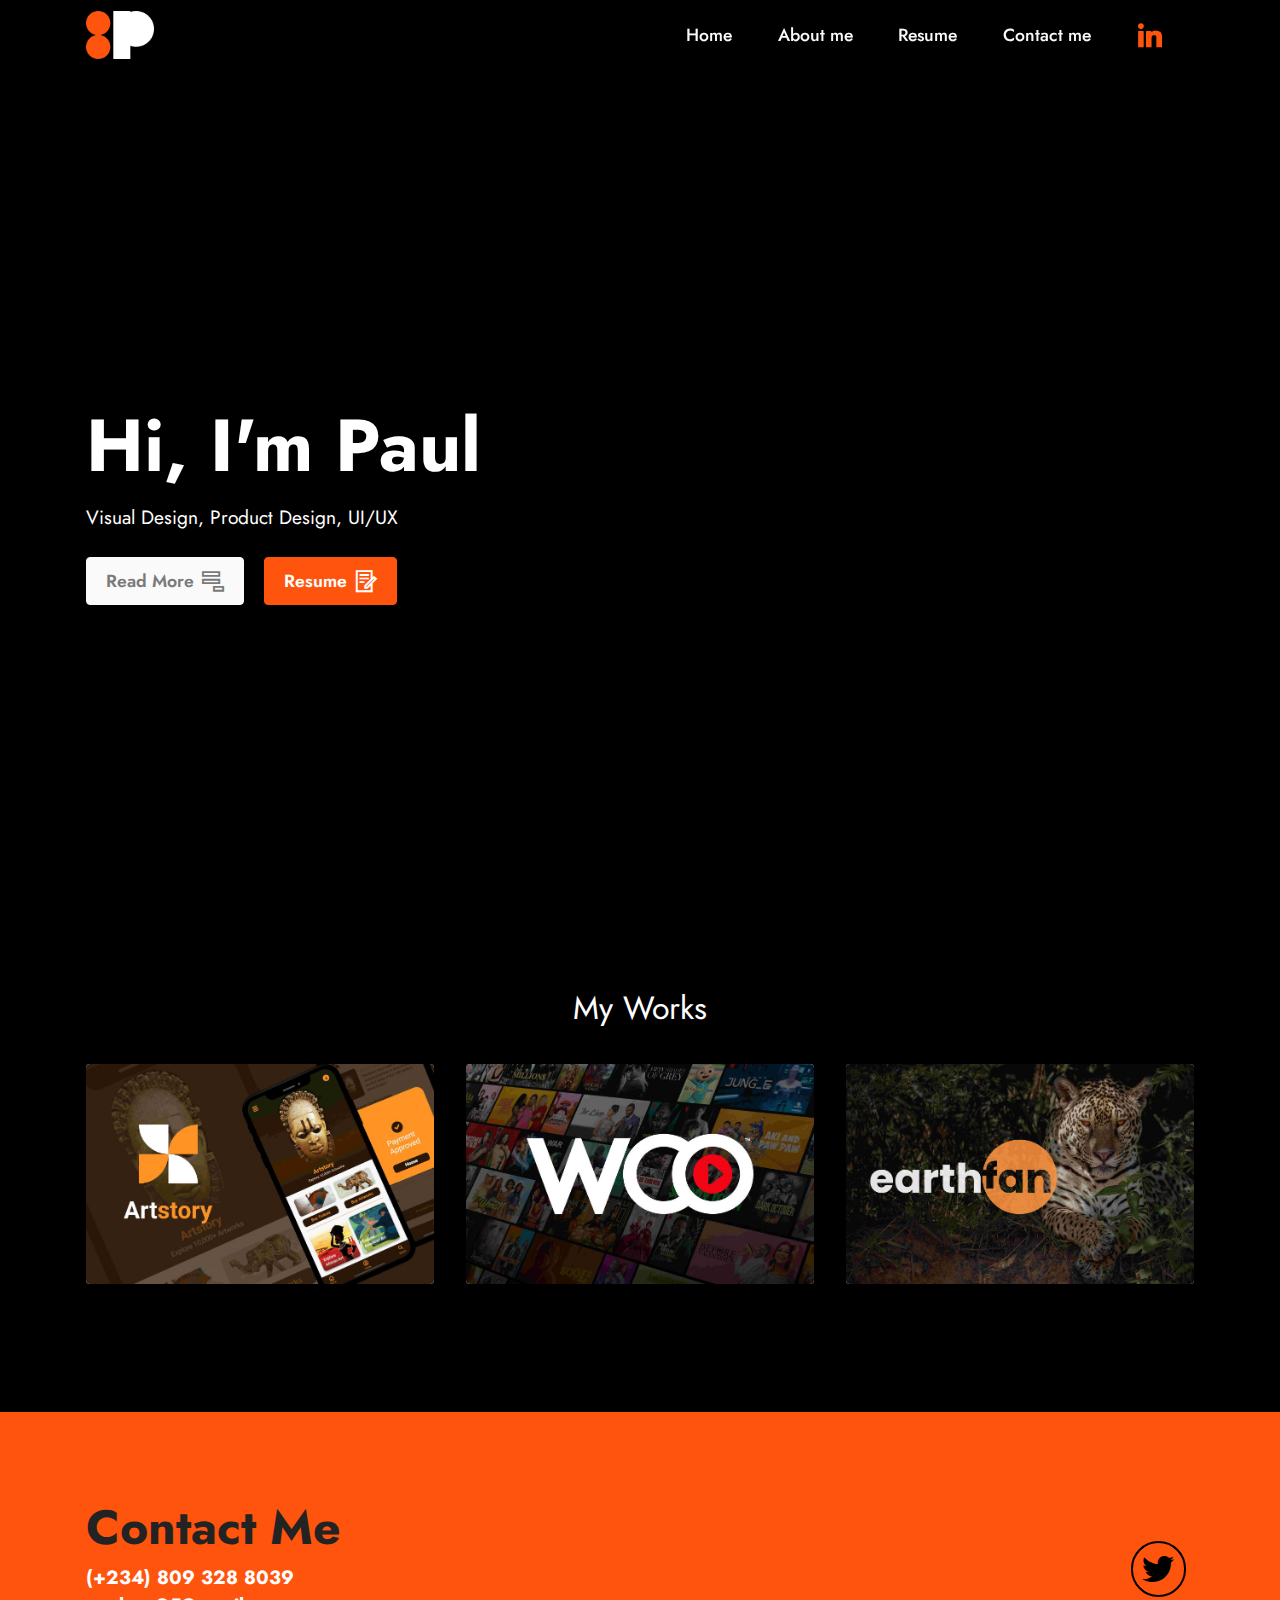
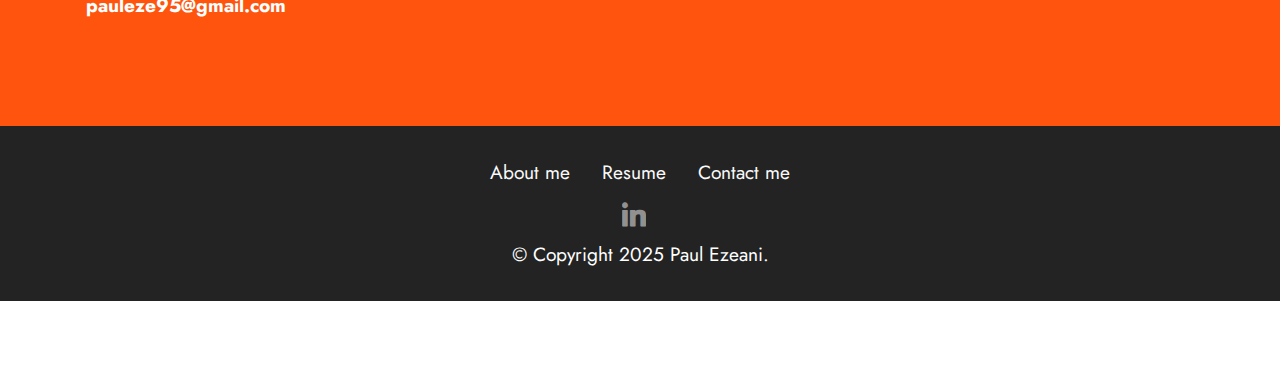
<file: index.html>
<!DOCTYPE html>
<html>

<head>
    <meta charset="UTF-8">
    <meta http-equiv="X-UA-Compatible" content="IE=edge">
    <meta name="generator" content="Mobirise v5.8.4, mobirise.com">
    <meta name="viewport" content="width=device-width, initial-scale=1, minimum-scale=1">
    <link rel="shortcut icon" href="assets/images/1233344-96x68.png" type="image/x-icon">
    <meta name="description" content="Paul Ezeani: Visual designer and art enthusiast, Paul is a creative mastermind and co-founder of MASPEC™. With a keen eye for detail and a unique blend of technical expertise and artistic vision, Paul brings a fresh perspective to the world of design.">


    <title>Paul Ezeani</title>
    <link rel="stylesheet" href="assets/web/assets/mobirise-icons2/mobirise2.css">
    <link rel="stylesheet" href="assets/bootstrap/css/bootstrap.min.css">
    <link rel="stylesheet" href="assets/bootstrap/css/bootstrap-grid.min.css">
    <link rel="stylesheet" href="assets/bootstrap/css/bootstrap-reboot.min.css">
    <link rel="stylesheet" href="assets/socicon/css/styles.css">
    <link rel="stylesheet" href="assets/dropdown/css/style.css">
    <link rel="stylesheet" href="assets/theme/css/style.css">
    <link rel="preload" href="https://fonts.googleapis.com/css?family=Jost:100,200,300,400,500,600,700,800,900,100i,200i,300i,400i,500i,600i,700i,800i,900i&display=swap" as="style" onload="this.onload=null;this.rel='stylesheet'">
    <noscript>
        <link rel="stylesheet" href="https://fonts.googleapis.com/css?family=Jost:100,200,300,400,500,600,700,800,900,100i,200i,300i,400i,500i,600i,700i,800i,900i&display=swap">
    </noscript>
    <link rel="preload" as="style" href="assets/mobirise/css/mbr-additional.css">
    <link rel="stylesheet" href="assets/mobirise/css/mbr-additional.css" type="text/css">




</head>

<body>

    <section data-bs-version="5.1" class="menu menu3 cid-ty8zCAfSNH" once="menu" id="menu3-4">
        <nav class="navbar navbar-dropdown navbar-fixed-top navbar-expand-lg">
            <div class="container">
                <div class="navbar-brand">
                    <span class="navbar-logo">
                        <img src="assets/images/1233344-96x68.png" alt="" style="height: 3rem;">
                    </span>
                </div>
                <button class="navbar-toggler" type="button" data-toggle="collapse" data-bs-toggle="collapse" data-target="#navbarSupportedContent" data-bs-target="#navbarSupportedContent" aria-controls="navbarNavAltMarkup" aria-expanded="false" aria-label="Toggle navigation">
                    <div class="hamburger">
                        <span></span>
                        <span></span>
                        <span></span>
                        <span></span>
                    </div>
                </button>
                <div class="collapse navbar-collapse" id="navbarSupportedContent">
                    <ul class="navbar-nav nav-dropdown nav-right" data-app-modern-menu="true">
                        <li class="nav-item"><a class="nav-link link text-white text-primary display-4" href="index.html">Home</a></li>
                        <li class="nav-item"><a class="nav-link link text-white text-primary display-4" href="about.html">About me</a></li>
                        <li class="nav-item"><a class="nav-link link text-white display-4" href="PaulEzeani.pdf">Resume</a></li>
                        <li class="nav-item"><a class="nav-link link text-white text-primary display-4" href="index.html#contacts4-5">Contact me</a>
                        </li>
                    </ul>
                    <div class="icons-menu">
                        <a class="iconfont-wrapper" href="https://linkedin.com/in/paul-ezeani" target="_blank">
                            <span class="p-2 mbr-iconfont socicon-linkedin socicon"></span>
                        </a>
                    </div>
                </div>
            </div>
        </nav>
    </section>

    <section data-bs-version="5.1" class="header1 cid-ty8suUhKx0 mbr-fullscreen" id="header1-1">
        <div class="container">
            <div class="row">
                <div class="col-12 col-lg-5">
                    <h1 class="mbr-section-title mbr-fonts-style mb-3 display-1"><strong>Hi, I'm Paul</strong></h1>
                    <p class="mbr-text mbr-fonts-style display-7">Visual Design, Product Design, UI/UX</p>
                    <div class="mbr-section-btn mt-3"><a class="btn btn-white display-4" href="about.html"><span class="mobi-mbri mobi-mbri-add-submenu mbr-iconfont mbr-iconfont-btn"></span>Read More</a> <a class="btn btn-secondary display-4" href="PaulEzeani.pdf"><span class="mobi-mbri mobi-mbri-contact-form mbr-iconfont mbr-iconfont-btn"></span>Resume</a></div>
                </div>
            </div>
        </div>
    </section>

    <section data-bs-version="5.1" class="features3 cid-ty8wiatST6" id="features3-2">
        <div class="container">
            <div class="mbr-section-head">
                <h5 class="mbr-section-subtitle mbr-fonts-style align-center mb-0 mt-2 display-5">My Works</h5>
            </div>
            <div class="row mt-4">
                <div class="item features-image сol-12 col-md-6 col-lg-4">
                    <div class="item-wrapper">
                        <div class="item-img">
                            <a href="artstory.html"><img src="assets/images/artboard-3-1-815x515.jpg" alt=""></a>
                        </div>
                    </div>
                </div>
                <div class="item features-image сol-12 col-md-6 col-lg-4">
                    <div class="item-wrapper">
                        <div class="item-img">
                            <a href="woo.html"><img src="assets/images/artboard-1-815x515.jpg" alt=""></a>
                        </div>
                    </div>
                </div>
                <div class="item features-image сol-12 col-md-6 col-lg-4">
                    <div class="item-wrapper">
                        <div class="item-img">
                            <a href="earthfan.html"><img src="assets/images/artboard-3-815x515.jpg" alt=""></a>
                        </div>
                    </div>
                </div>
            </div>
        </div>
    </section>

    <section data-bs-version="5.1" class="contacts4 cid-ty8BkPw1Nf" id="contacts4-5">
        <div class="container">
            <div class="row align-items-center justify-content-center">
                <div class="text-content col-12 col-md-6">
                    <h2 class="mbr-section-title mbr-fonts-style display-2">
                        <strong>Contact Me</strong>
                    </h2>
                    <p class="mbr-text mbr-fonts-style display-7"><strong>(+234) 809 328 8039<br>pauleze95@gmail.com</strong></p>
                </div>
                <div class="icons d-flex align-items-center col-12 col-md-6 justify-content-end mt-md-0 mt-2 flex-wrap">
                    <a href="https://twitter.com/ipaulezeani" target="_blank"><span class="mbr-iconfont mbr-iconfont-social socicon-twitter socicon"></span></a>
                </div>
            </div>
        </div>

    </section>

    <section data-bs-version="5.1" class="footer3 cid-ty8xbZ73Ml" once="footers" id="footer3-3">
        <div class="container">
            <div class="media-container-row align-center mbr-white">
                <div class="row row-links">
                    <ul class="foot-menu">
                        <li class="foot-menu-item mbr-fonts-style display-7">
                            <a class="text-white text-primary" href="about.html">About me</a>
                        </li>
                        <li class="foot-menu-item mbr-fonts-style display-7"><a class="text-white" href="PaulEzeani.pdf" target="_blank">Resume</a></li>
                        <li class="foot-menu-item mbr-fonts-style display-7">
                            <a class="text-white text-primary" href="index.html#contacts4-5" target="_blank">Contact me</a>
                        </li>
                    </ul>
                </div>
                <div class="row social-row">
                    <div class="social-list align-right pb-2">
                        <div class="soc-item">
                            <a href="https://linkedin.com/in/paul-ezeani" target="_blank">
                                <span class="mbr-iconfont mbr-iconfont-social socicon-linkedin socicon"></span>
                            </a>
                        </div>
                    </div>
                </div>
                <div class="row row-copirayt">
                    <p class="mbr-text mb-0 mbr-fonts-style mbr-white align-center display-7">
                        © Copyright 2025 Paul Ezeani.
                    </p>
                </div>
            </div>
        </div>
    </section>
    <section class="display-7" style="padding: 0;align-items: center;justify-content: center;flex-wrap: wrap;    align-content: center;display: flex;position: relative;height: 4rem;"><a href="" style="flex: 1 1;height: 4rem;position: absolute;width: 100%;z-index: 1;"><img alt="" style="height: 4rem;" src="[data-uri]"></a>
        <p style="margin: 0;text-align: center;" class="display-7"></p><a style="z-index:1" href=""></a>
    </section>
    <script src="assets/bootstrap/js/bootstrap.bundle.min.js"></script>
    <script src="assets/smoothscroll/smooth-scroll.js"></script>
    <script src="assets/ytplayer/index.js"></script>
    <script src="assets/sociallikes/social-likes.js"></script>
    <script src="assets/dropdown/js/navbar-dropdown.js"></script>
    <script src="assets/theme/js/script.js"></script>
</body>

</html>
</file>
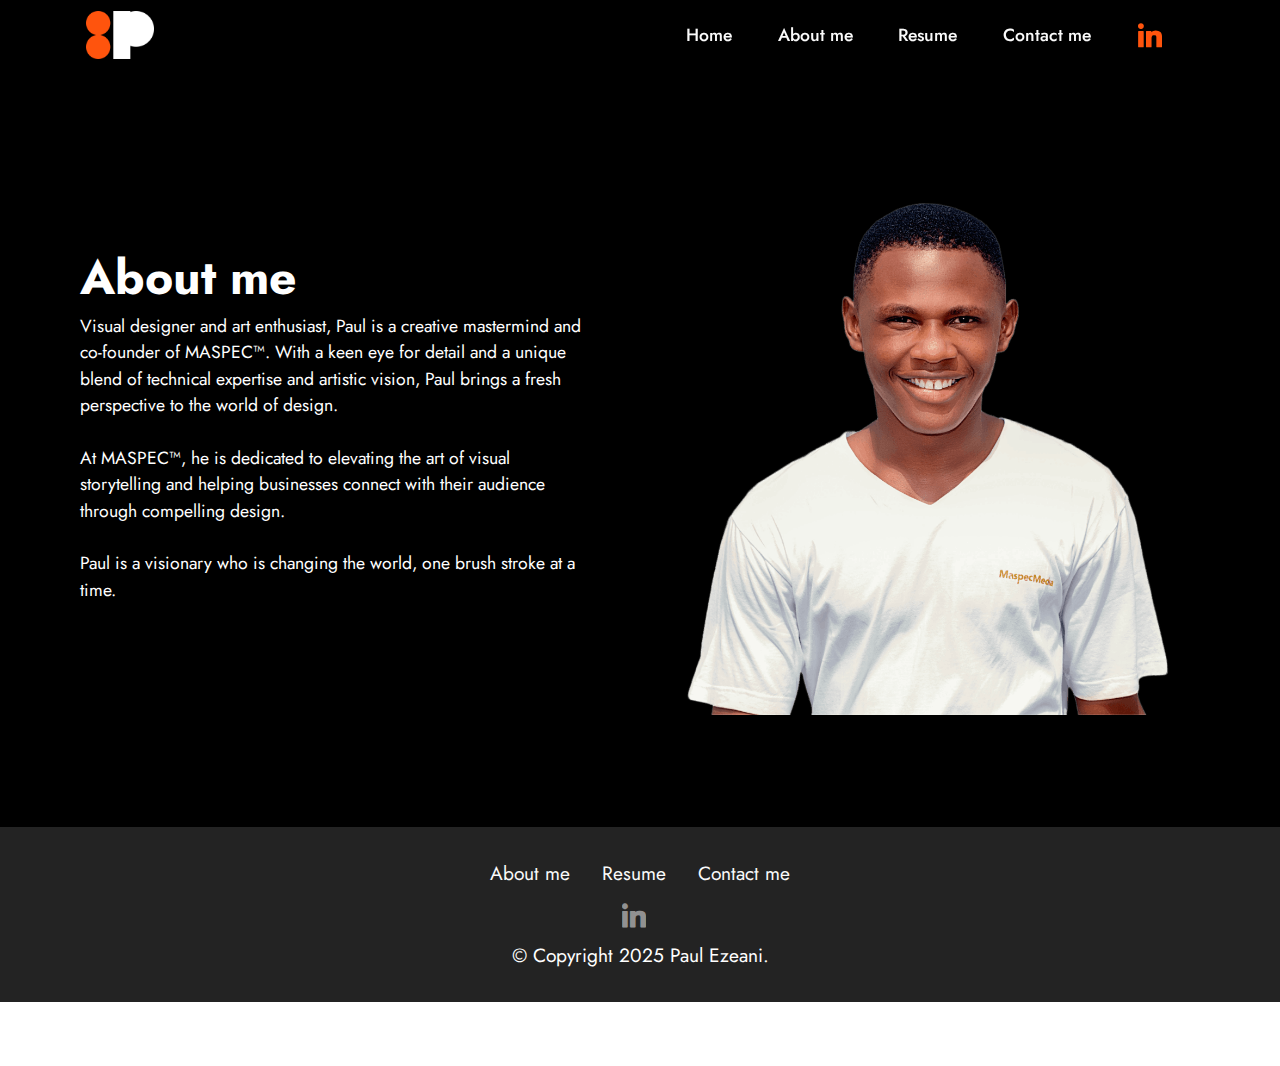
<file: about.html>
<!DOCTYPE html>
<html>

<head>
    <meta charset="UTF-8">
    <meta http-equiv="X-UA-Compatible" content="IE=edge">
    <meta name="generator" content="Mobirise v5.8.4, mobirise.com">
    <meta name="viewport" content="width=device-width, initial-scale=1, minimum-scale=1">
    <link rel="shortcut icon" href="assets/images/1233344-96x68.png" type="image/x-icon">
    <meta name="description" content="">


    <title>About</title>
    <link rel="stylesheet" href="assets/bootstrap/css/bootstrap.min.css">
    <link rel="stylesheet" href="assets/bootstrap/css/bootstrap-grid.min.css">
    <link rel="stylesheet" href="assets/bootstrap/css/bootstrap-reboot.min.css">
    <link rel="stylesheet" href="assets/dropdown/css/style.css">
    <link rel="stylesheet" href="assets/socicon/css/styles.css">
    <link rel="stylesheet" href="assets/theme/css/style.css">
    <link rel="preload" href="https://fonts.googleapis.com/css?family=Jost:100,200,300,400,500,600,700,800,900,100i,200i,300i,400i,500i,600i,700i,800i,900i&display=swap" as="style" onload="this.onload=null;this.rel='stylesheet'">
    <noscript>
        <link rel="stylesheet" href="https://fonts.googleapis.com/css?family=Jost:100,200,300,400,500,600,700,800,900,100i,200i,300i,400i,500i,600i,700i,800i,900i&display=swap">
    </noscript>
    <link rel="preload" as="style" href="assets/mobirise/css/mbr-additional.css">
    <link rel="stylesheet" href="assets/mobirise/css/mbr-additional.css" type="text/css">




</head>

<body>

    <section data-bs-version="5.1" class="menu menu3 cid-ty8zCAfSNH" once="menu" id="menu3-4">
        <nav class="navbar navbar-dropdown navbar-fixed-top navbar-expand-lg">
            <div class="container">
                <div class="navbar-brand">
                    <span class="navbar-logo">
                        <img src="assets/images/1233344-96x68.png" alt="" style="height: 3rem;">
                    </span>
                </div>
                <button class="navbar-toggler" type="button" data-toggle="collapse" data-bs-toggle="collapse" data-target="#navbarSupportedContent" data-bs-target="#navbarSupportedContent" aria-controls="navbarNavAltMarkup" aria-expanded="false" aria-label="Toggle navigation">
                    <div class="hamburger">
                        <span></span>
                        <span></span>
                        <span></span>
                        <span></span>
                    </div>
                </button>
                <div class="collapse navbar-collapse" id="navbarSupportedContent">
                    <ul class="navbar-nav nav-dropdown nav-right" data-app-modern-menu="true">
                        <li class="nav-item"><a class="nav-link link text-white text-primary display-4" href="index.html">Home</a></li>
                        <li class="nav-item"><a class="nav-link link text-white text-primary display-4" href="about.html">About me</a></li>
                        <li class="nav-item"><a class="nav-link link text-white display-4" href="PaulEzeani.pdf">Resume</a></li>
                        <li class="nav-item"><a class="nav-link link text-white text-primary display-4" href="index.html#contacts4-5">Contact me</a>
                        </li>
                    </ul>
                    <div class="icons-menu">
                        <a class="iconfont-wrapper" href="https://linkedin.com/in/paul-ezeani" target="_blank">
                            <span class="p-2 mbr-iconfont socicon-linkedin socicon"></span>
                        </a>
                    </div>
                </div>
            </div>
        </nav>
    </section>

    <section data-bs-version="5.1" class="features15 cid-ty8I1lFv52" id="features16-a">





        <div class="container-fluid">
            <div class="content-wrapper">
                <div class="row align-items-center">
                    <div class="col-12 col-lg">
                        <div class="text-wrapper">
                            <h6 class="card-title mbr-fonts-style display-2">
                                <strong>About me</strong>
                            </h6>
                            <p class="mbr-text mbr-fonts-style mb-4 display-4">Visual designer and art enthusiast, Paul is a creative mastermind and co-founder of MASPEC™. With a keen eye for detail and a unique blend of technical expertise and artistic vision, Paul brings a fresh perspective to the world of design. <br><br>At MASPEC™, he is dedicated to elevating the art of visual storytelling and helping businesses connect with their audience through compelling design.<br><br>Paul is a visionary who is changing the world, one brush stroke at a time.<br></p>

                        </div>
                    </div>
                    <div class="col-12 col-lg-6">
                        <div class="image-wrapper">
                            <img src="assets/images/download-1-1000x999.png" alt="">
                        </div>
                    </div>
                </div>
            </div>
        </div>
    </section>

    <section data-bs-version="5.1" class="footer3 cid-ty8xbZ73Ml" once="footers" id="footer3-8">





        <div class="container">
            <div class="media-container-row align-center mbr-white">
                <div class="row row-links">
                    <ul class="foot-menu">





                        <li class="foot-menu-item mbr-fonts-style display-7">
                            <a class="text-white text-primary" href="about.html">About me</a>
                        </li>
                        <li class="foot-menu-item mbr-fonts-style display-7"><a class="text-white" href="PaulEzeani.pdf" target="_blank">Resume</a></li>
                        <li class="foot-menu-item mbr-fonts-style display-7">
                            <a class="text-white text-primary" href="index.html#contacts4-5" target="_blank">Contact me</a>
                        </li>
                    </ul>
                </div>
                <div class="row social-row">
                    <div class="social-list align-right pb-2">






                        <div class="soc-item">
                            <a href="https://linkedin.com/in/paul-ezeani" target="_blank">
                                <span class="mbr-iconfont mbr-iconfont-social socicon-linkedin socicon"></span>
                            </a>
                        </div>
                    </div>
                </div>
                <div class="row row-copirayt">
                    <p class="mbr-text mb-0 mbr-fonts-style mbr-white align-center display-7">
                        © Copyright 2025 Paul Ezeani.
                    </p>
                </div>
            </div>
        </div>
    </section>
    <section class="display-7" style="padding: 0;align-items: center;justify-content: center;flex-wrap: wrap;    align-content: center;display: flex;position: relative;height: 4rem;"><a href="" style="flex: 1 1;height: 4rem;position: absolute;width: 100%;z-index: 1;"><img alt="" style="height: 4rem;" src="[data-uri]"></a>
        <p style="margin: 0;text-align: center;" class="display-7"></p><a style="z-index:1" href=""></a>
    </section>
    <script src="assets/bootstrap/js/bootstrap.bundle.min.js"></script>
    <script src="assets/smoothscroll/smooth-scroll.js"></script>
    <script src="assets/ytplayer/index.js"></script>
    <script src="assets/dropdown/js/navbar-dropdown.js"></script>
    <script src="assets/theme/js/script.js"></script>


</body>

</html>
</file>
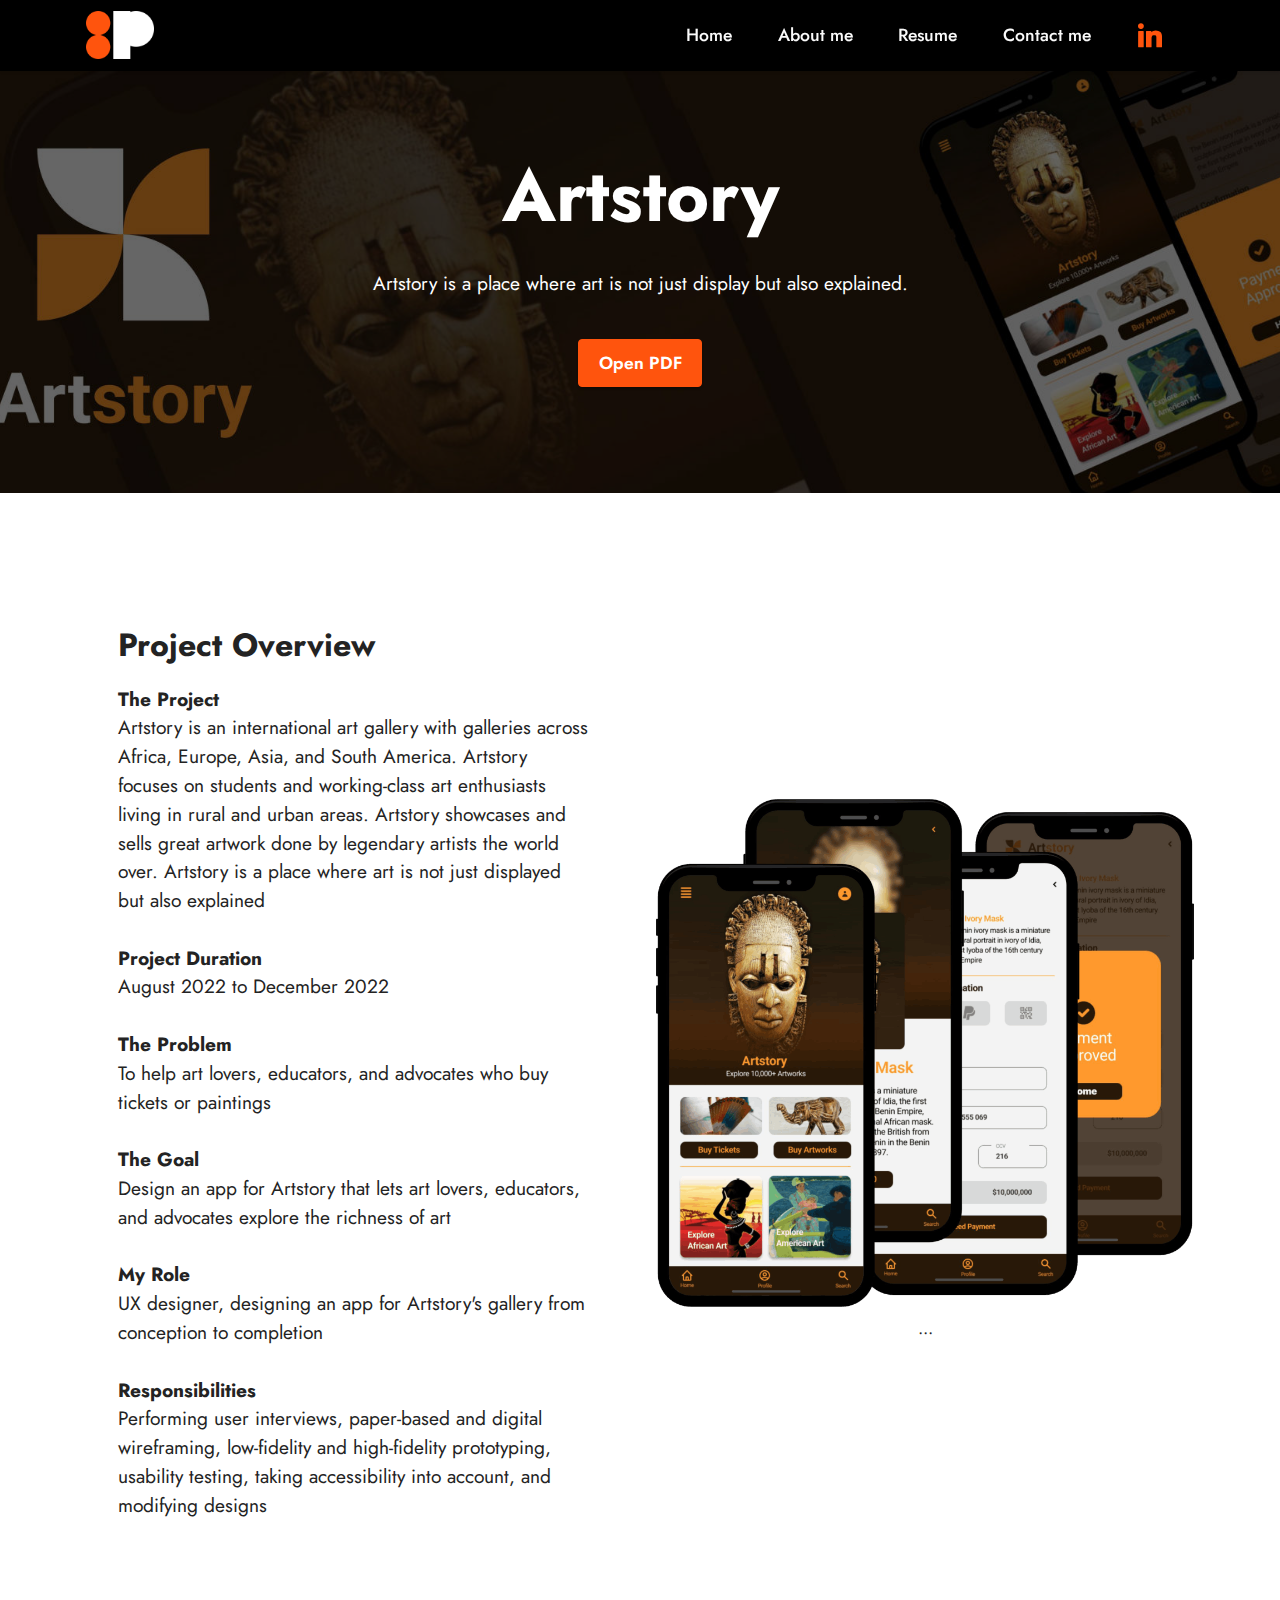
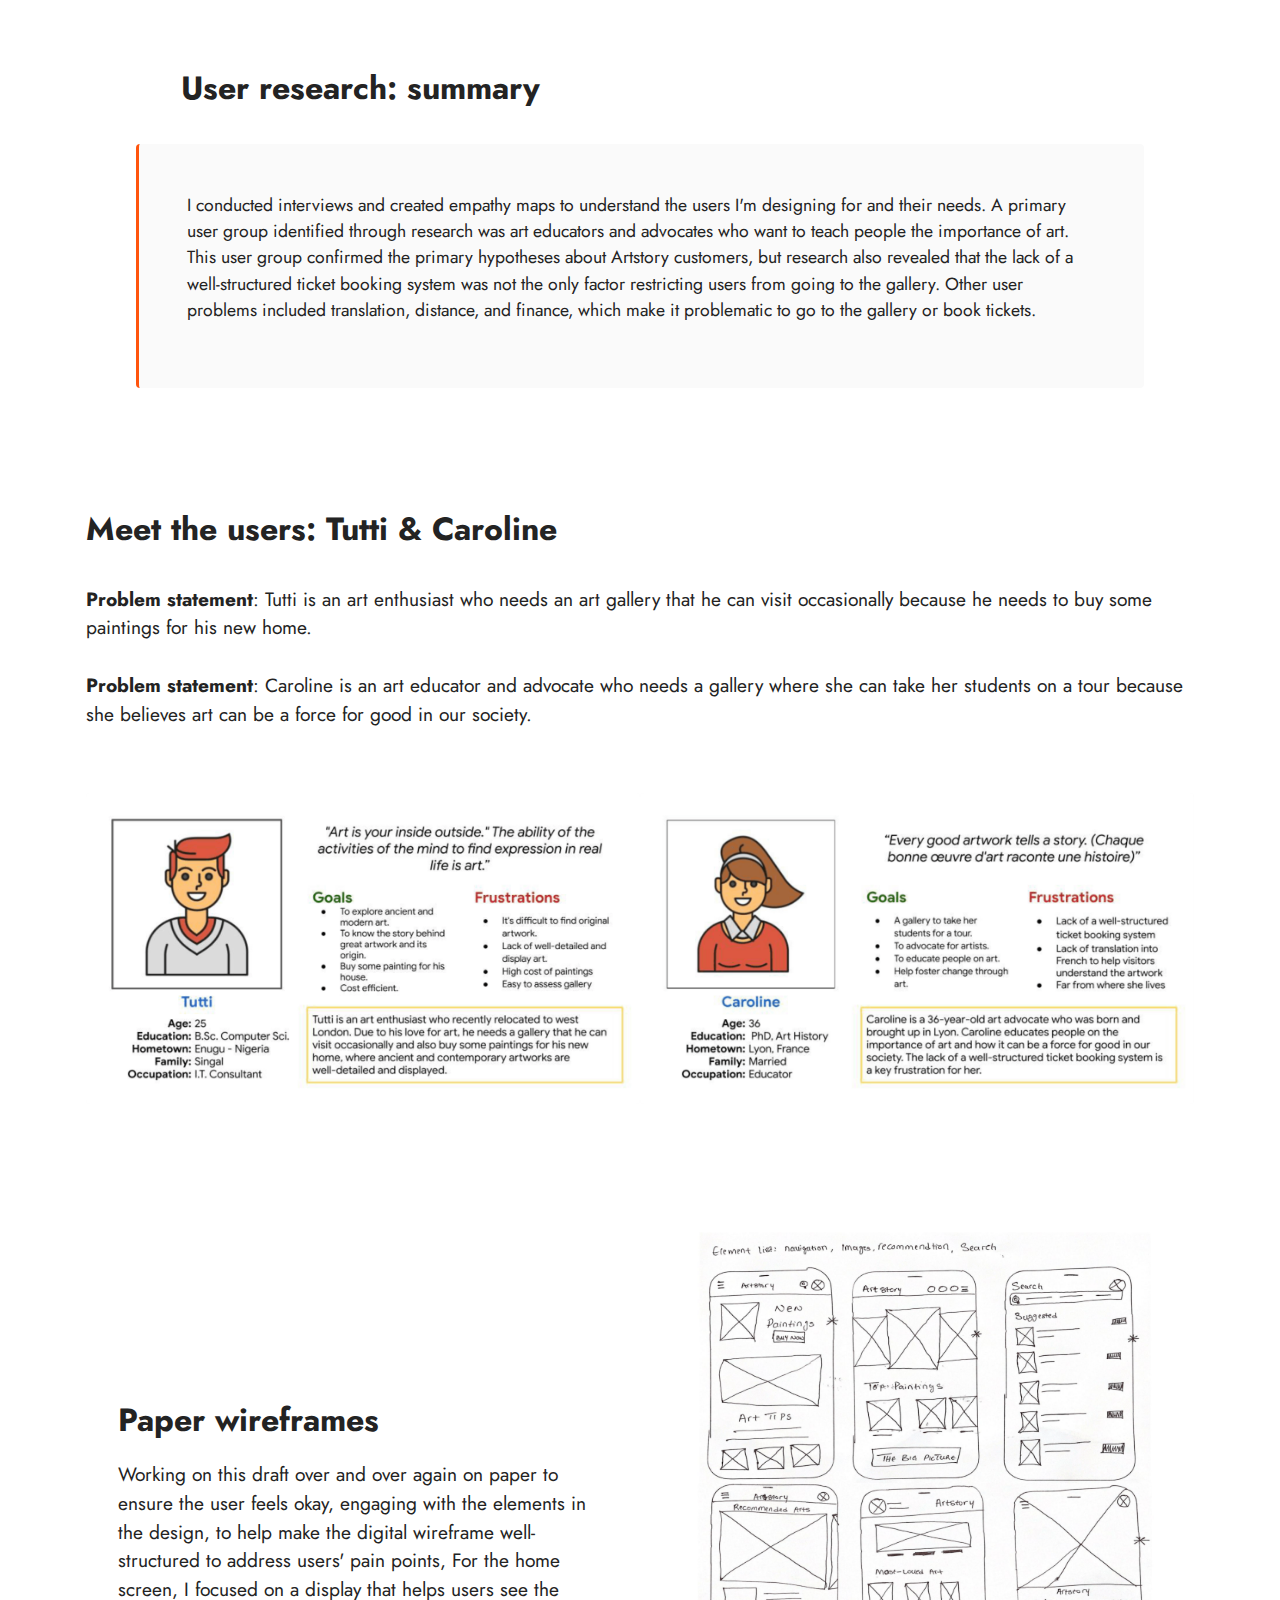
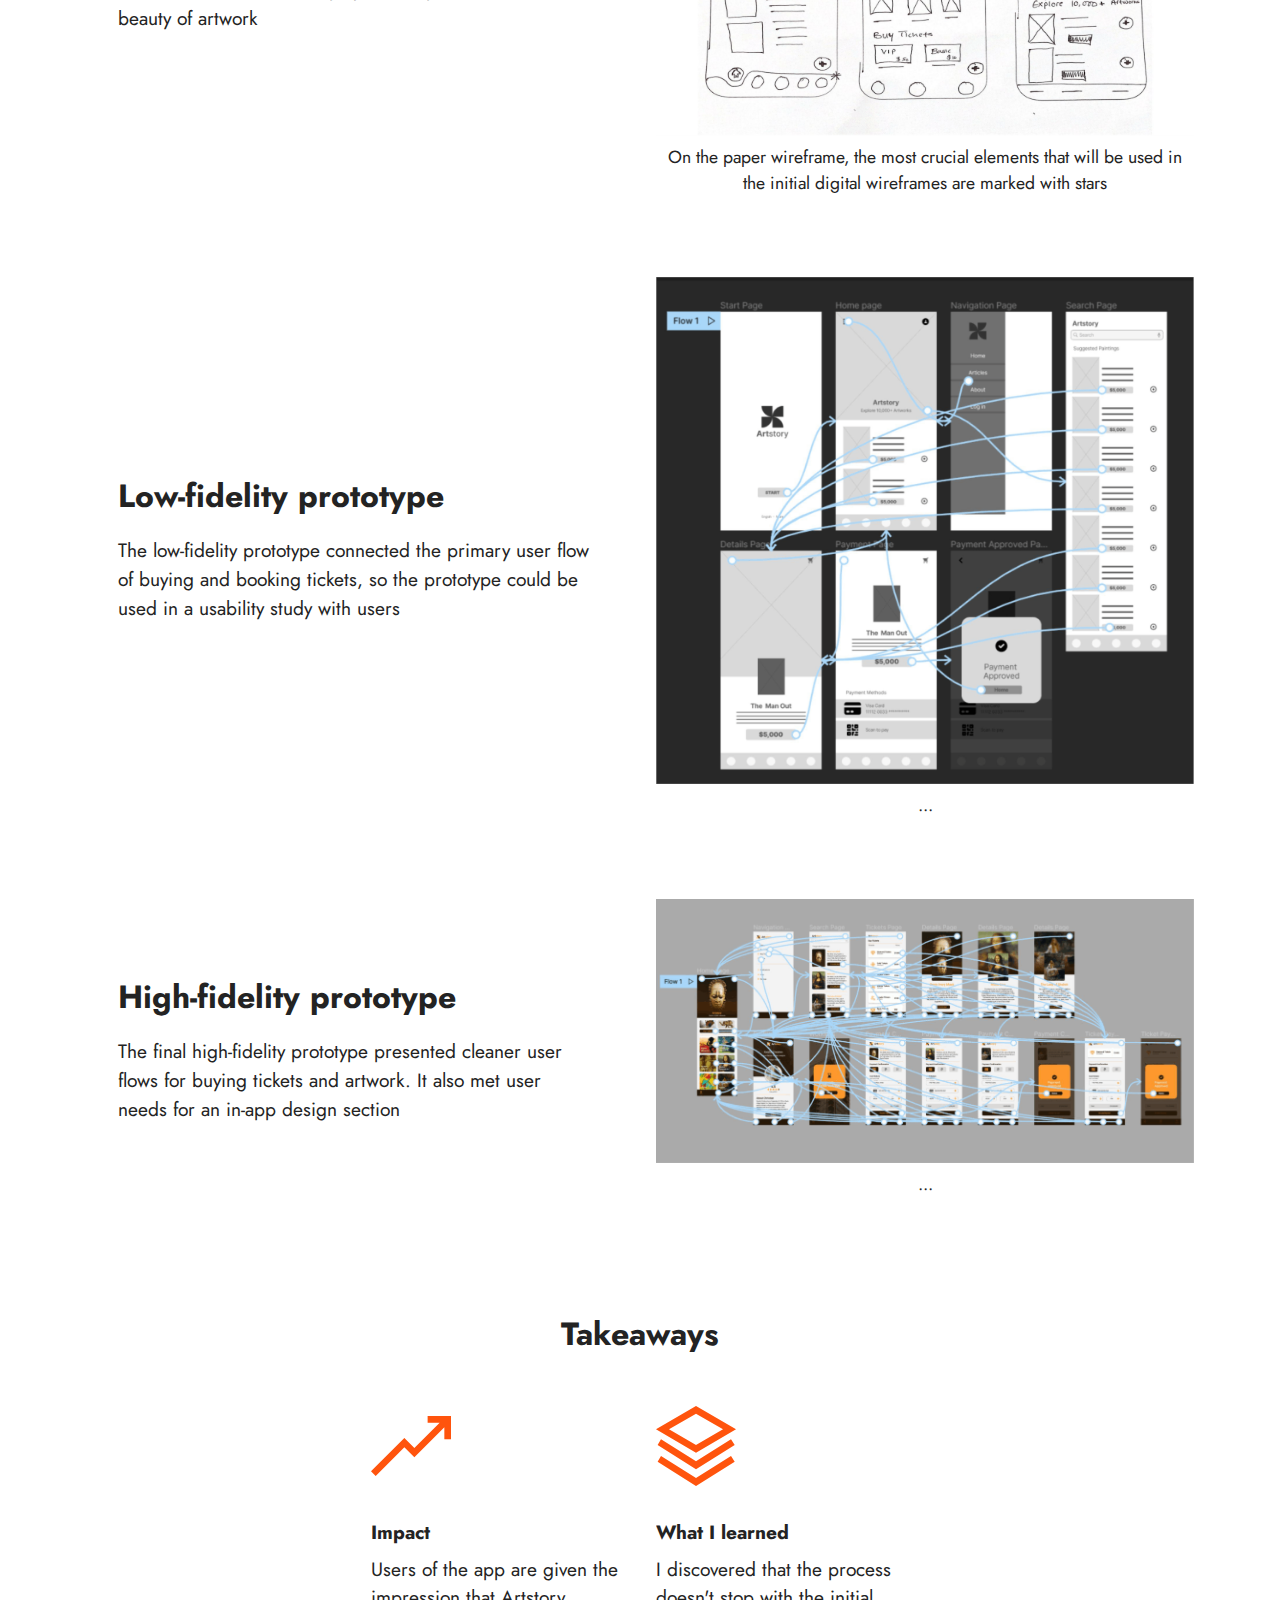
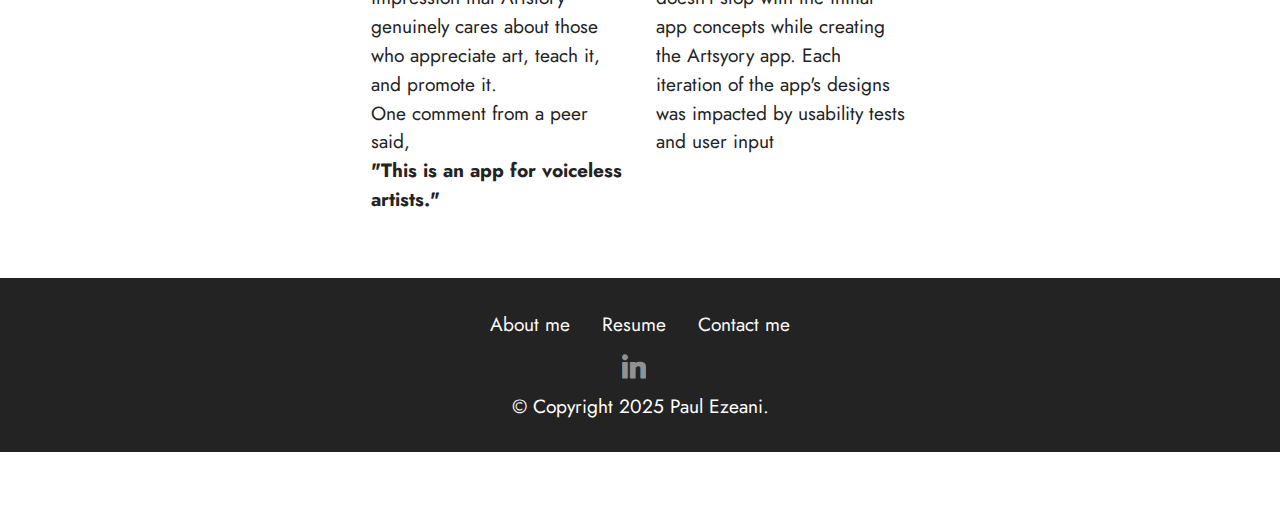
<file: artstory.html>
<!DOCTYPE html>
<html>

<head>
    <meta charset="UTF-8">
    <meta http-equiv="X-UA-Compatible" content="IE=edge">
    <meta name="generator" content="Mobirise v5.8.4, mobirise.com">
    <meta name="viewport" content="width=device-width, initial-scale=1, minimum-scale=1">
    <link rel="shortcut icon" href="assets/images/1233344-96x68.png" type="image/x-icon">
    <meta name="description" content="">


    <title>Artstory</title>
    <link rel="stylesheet" href="assets/web/assets/mobirise-icons2/mobirise2.css">
    <link rel="stylesheet" href="assets/bootstrap/css/bootstrap.min.css">
    <link rel="stylesheet" href="assets/bootstrap/css/bootstrap-grid.min.css">
    <link rel="stylesheet" href="assets/bootstrap/css/bootstrap-reboot.min.css">
    <link rel="stylesheet" href="assets/dropdown/css/style.css">
    <link rel="stylesheet" href="assets/socicon/css/styles.css">
    <link rel="stylesheet" href="assets/theme/css/style.css">
    <link rel="preload" href="https://fonts.googleapis.com/css?family=Jost:100,200,300,400,500,600,700,800,900,100i,200i,300i,400i,500i,600i,700i,800i,900i&display=swap" as="style" onload="this.onload=null;this.rel='stylesheet'">
    <noscript>
        <link rel="stylesheet" href="https://fonts.googleapis.com/css?family=Jost:100,200,300,400,500,600,700,800,900,100i,200i,300i,400i,500i,600i,700i,800i,900i&display=swap">
    </noscript>
    <link rel="preload" as="style" href="assets/mobirise/css/mbr-additional.css">
    <link rel="stylesheet" href="assets/mobirise/css/mbr-additional.css" type="text/css">




</head>

<body>

    <section data-bs-version="5.1" class="menu menu3 cid-ty8zCAfSNH" once="menu" id="menu3-4">
        <nav class="navbar navbar-dropdown navbar-fixed-top navbar-expand-lg">
            <div class="container">
                <div class="navbar-brand">
                    <span class="navbar-logo">
                        <img src="assets/images/1233344-96x68.png" alt="" style="height: 3rem;">
                    </span>
                </div>
                <button class="navbar-toggler" type="button" data-toggle="collapse" data-bs-toggle="collapse" data-target="#navbarSupportedContent" data-bs-target="#navbarSupportedContent" aria-controls="navbarNavAltMarkup" aria-expanded="false" aria-label="Toggle navigation">
                    <div class="hamburger">
                        <span></span>
                        <span></span>
                        <span></span>
                        <span></span>
                    </div>
                </button>
                <div class="collapse navbar-collapse" id="navbarSupportedContent">
                    <ul class="navbar-nav nav-dropdown nav-right" data-app-modern-menu="true">
                        <li class="nav-item"><a class="nav-link link text-white text-primary display-4" href="index.html">Home</a></li>
                        <li class="nav-item"><a class="nav-link link text-white text-primary display-4" href="about.html">About me</a></li>
                        <li class="nav-item"><a class="nav-link link text-white display-4" href="PaulEzeani.pdf">Resume</a></li>
                        <li class="nav-item"><a class="nav-link link text-white text-primary display-4" href="index.html#contacts4-5">Contact me</a>
                        </li>
                    </ul>
                    <div class="icons-menu">
                        <a class="iconfont-wrapper" href="https://linkedin.com/in/paul-ezeani" target="_blank">
                            <span class="p-2 mbr-iconfont socicon-linkedin socicon"></span>
                        </a>
                    </div>
                </div>
            </div>
        </nav>
    </section>

    <section data-bs-version="5.1" class="info3 cid-ty9hBq36qa" id="info3-12">




        <div class="mbr-overlay" style="opacity: 0.6; background-color: rgb(0, 0, 0);">
        </div>

        <div class="container">
            <div class="row justify-content-center">
                <div class="card col-12 col-lg-10">
                    <div class="card-wrapper">
                        <div class="card-box align-center">
                            <h4 class="card-title mbr-fonts-style align-center mb-4 display-1">
                                <strong>Artstory</strong>
                            </h4>
                            <p class="mbr-text mbr-fonts-style mb-4 display-7">Artstory is a place where art is not just display but also explained.</p>
                            <div class="mbr-section-btn mt-3"><a class="btn btn-secondary display-4" href="PaulEzeani.pdf">Open PDF</a></div>
                        </div>
                    </div>
                </div>
            </div>
        </div>
    </section>

    <section data-bs-version="5.1" class="image2 cid-ty9hBqvqhm" id="image2-13">





        <div class="container">
            <div class="row align-items-center">
                <div class="col-12 col-lg-6">
                    <div class="image-wrapper">
                        <img src="assets/images/sssss-967x913.png" alt="">
                        <p class="mbr-description mbr-fonts-style mt-2 align-center display-4">
                            ...</p>
                    </div>
                </div>
                <div class="col-12 col-lg">
                    <div class="text-wrapper">
                        <h3 class="mbr-section-title mbr-fonts-style mb-3 display-5">
                            <strong>Project Overview</strong>
                        </h3>
                        <p class="mbr-text mbr-fonts-style display-7">
                            <strong>The Project</strong><br>Artstory is an international art gallery with galleries across Africa, Europe, Asia, and South America. Artstory focuses on students and working-class art enthusiasts living in rural and urban areas. Artstory showcases and sells great artwork done by legendary artists the world over. Artstory is a place where art is not just displayed but also explained<br><br><strong>Project Duration<br></strong>August 2022 to December 2022<br><br><strong>The Problem<br></strong>To help art lovers, educators, and advocates who buy tickets or paintings<br><br><strong>The Goal<br></strong>Design an app for Artstory that lets art lovers, educators, and advocates explore the richness of art<br><br><strong>My Role<br></strong>UX designer, designing an app for Artstory's gallery from conception to completion<br><br><strong>Responsibilities</strong><br>Performing user interviews, paper-based and digital wireframing, low-fidelity and high-fidelity prototyping, usability testing, taking accessibility into account, and modifying designs<br>
                        </p>
                    </div>
                </div>
            </div>
        </div>
    </section>

    <section data-bs-version="5.1" class="content4 cid-ty9hBrh0n0" id="content4-14">




        <div class="container">
            <div class="row justify-content-center">
                <div class="title col-md-12 col-lg-10">
                    <h3 class="mbr-section-title mbr-fonts-style align-center mb-4 display-5"><strong>User research: summary</strong></h3>


                </div>
            </div>
        </div>
    </section>

    <section data-bs-version="5.1" class="content7 cid-ty9hBrVVvH" id="content7-15">

        <div class="container-fluid">
            <div class="row justify-content-center">
                <div class="col-12 col-md-10">
                    <blockquote>

                        <p class="mbr-text mbr-fonts-style display-4">I conducted interviews and created empathy maps to understand the users I'm designing for and their needs. A primary user group identified through research was art educators and advocates who want to teach people the importance of art.
                            <br>This user group confirmed the primary hypotheses about Artstory customers, but research also revealed that the lack of a well-structured ticket booking system was not the only factor restricting users from going to the gallery. Other user problems included translation, distance, and finance, which make it problematic to go to the gallery or book tickets.&nbsp;<br>
                        </p>
                    </blockquote>
                </div>
            </div>
        </div>
    </section>

    <section data-bs-version="5.1" class="content4 cid-ty9hBsncfL" id="content4-16">




        <div class="container">
            <div class="row justify-content-center">
                <div class="title col-md-12 col-lg-12">
                    <h3 class="mbr-section-title mbr-fonts-style align-center mb-4 display-5"><strong>Meet the users:&nbsp;</strong><strong>Tutti &amp; Caroline</strong></h3>
                    <h4 class="mbr-section-subtitle align-center mbr-fonts-style mb-4 display-7"><strong>Problem statement</strong>: Tutti is an art enthusiast who needs an art gallery that he can visit occasionally because he needs to buy some paintings for his new home.<br><br><strong>Problem statement</strong>: Caroline is an art educator and advocate who needs a gallery where she can take her students on a tour because she believes art can be a force for good in our society.</h4>

                </div>
            </div>
        </div>
    </section>

    <section data-bs-version="5.1" class="gallery1 cid-ty9hBsWbDl" id="gallery1-17">


        <div class="container">

            <div class="row mt-4">
                <div class="item features-image сol-12 col-md-6 col-lg-6">
                    <div class="item-wrapper">
                        <div class="item-img">
                            <img src="assets/images/per1-1288x725.png" alt="">
                        </div>


                    </div>
                </div>
                <div class="item features-image сol-12 col-md-6 col-lg-6">
                    <div class="item-wrapper">
                        <div class="item-img">
                            <img src="assets/images/per2-1288x724.png" alt="">
                        </div>


                    </div>
                </div>


            </div>
        </div>
    </section>

    <section data-bs-version="5.1" class="image2 cid-ty9hBtAOwq" id="image2-18">





        <div class="container">
            <div class="row align-items-center">
                <div class="col-12 col-lg-6">
                    <div class="image-wrapper">
                        <img src="assets/images/paper...-700x655.png" alt="">
                        <p class="mbr-description mbr-fonts-style mt-2 align-center display-4">
                            On the paper wireframe, the most crucial elements that will be used in the initial digital wireframes are marked with stars</p>
                    </div>
                </div>
                <div class="col-12 col-lg">
                    <div class="text-wrapper">
                        <h3 class="mbr-section-title mbr-fonts-style mb-3 display-5"><strong>Paper wireframes</strong></h3>
                        <p class="mbr-text mbr-fonts-style display-7">Working on this draft over and over again on paper to ensure the user feels okay, engaging with the elements in the design, to help make the digital wireframe well-structured to address users' pain points, For the home screen, I focused on a display that helps users see the beauty of artwork<br></p>
                    </div>
                </div>
            </div>
        </div>
    </section>

    <section data-bs-version="5.1" class="image2 cid-ty9hBuAL1X" id="image2-1a">





        <div class="container">
            <div class="row align-items-center">
                <div class="col-12 col-lg-6">
                    <div class="image-wrapper">
                        <img src="assets/images/lofi-pro-1256x1185.png" alt="">
                        <p class="mbr-description mbr-fonts-style mt-2 align-center display-4">...</p>
                    </div>
                </div>
                <div class="col-12 col-lg">
                    <div class="text-wrapper">
                        <h3 class="mbr-section-title mbr-fonts-style mb-3 display-5"><strong>Low-fidelity prototype</strong></h3>
                        <p class="mbr-text mbr-fonts-style display-7">The low-fidelity prototype connected the primary user flow of buying and booking tickets, so the prototype could be used in a usability study with users<br></p>
                    </div>
                </div>
            </div>
        </div>
    </section>

    <section data-bs-version="5.1" class="image2 cid-ty9hBvfNrW" id="image2-1b">





        <div class="container">
            <div class="row align-items-center">
                <div class="col-12 col-lg-6">
                    <div class="image-wrapper">
                        <img src="assets/images/hifi-pro-1123x553.png" alt="">
                        <p class="mbr-description mbr-fonts-style mt-2 align-center display-4">...</p>
                    </div>
                </div>
                <div class="col-12 col-lg">
                    <div class="text-wrapper">
                        <h3 class="mbr-section-title mbr-fonts-style mb-3 display-5"><strong>High-fidelity prototype</strong></h3>
                        <p class="mbr-text mbr-fonts-style display-7">The final high-fidelity prototype presented cleaner user flows for buying tickets and artwork. It also met user needs for an in-app design section<br></p>
                    </div>
                </div>
            </div>
        </div>
    </section>

    <section data-bs-version="5.1" class="features1 cid-ty9hBvL8Pk" id="features1-1c">




        <div class="container">
            <div class="row">
                <div class="col-12">
                    <h3 class="mbr-section-title mbr-fonts-style align-center mb-0 display-5">
                        <strong>Takeaways</strong>
                    </h3>

                </div>
            </div>
            <div class="row">
                <div class="card col-12 col-md-6 col-lg-3">
                    <div class="card-wrapper">
                        <div class="card-box align-center">
                            <div class="iconfont-wrapper">
                                <span class="mbr-iconfont mobi-mbri-growing-chart mobi-mbri"></span>
                            </div>
                            <h5 class="card-title mbr-fonts-style display-7"><strong>Impact</strong></h5>
                            <p class="card-text mbr-fonts-style display-7">Users of the app are given the impression that Artstory genuinely cares about those who appreciate art, teach it, and promote it.
                                <br>One comment from a peer said,
                                <br><strong>"This is an app for voiceless artists."</strong>&nbsp;<br>
                            </p>
                        </div>
                    </div>
                </div>
                <div class="card col-12 col-md-6 col-lg-3">
                    <div class="card-wrapper">
                        <div class="card-box align-center">
                            <div class="iconfont-wrapper">
                                <span class="mbr-iconfont mobi-mbri-layers mobi-mbri"></span>
                            </div>
                            <h5 class="card-title mbr-fonts-style display-7"><strong>What I learned</strong></h5>
                            <p class="card-text mbr-fonts-style display-7">I discovered that the process doesn't stop with the initial app concepts while creating the Artsyory app. Each iteration of the app's designs was impacted by usability tests and user input</p>
                        </div>
                    </div>
                </div>


            </div>
        </div>
    </section>

    <section data-bs-version="5.1" class="footer3 cid-ty9hBwmnn0" once="footers" id="footer3-1d">





        <div class="container">
            <div class="media-container-row align-center mbr-white">
                <div class="row row-links">
                    <ul class="foot-menu">





                        <li class="foot-menu-item mbr-fonts-style display-7">
                            <a class="text-white text-primary" href="about.html">About me</a>
                        </li>
                        <li class="foot-menu-item mbr-fonts-style display-7"><a class="text-white" href="PaulEzeani.pdf" target="_blank">Resume</a></li>
                        <li class="foot-menu-item mbr-fonts-style display-7">
                            <a class="text-white text-primary" href="index.html#contacts4-5" target="_blank">Contact me</a>
                        </li>
                    </ul>
                </div>
                <div class="row social-row">
                    <div class="social-list align-right pb-2">






                        <div class="soc-item">
                            <a href="https://linkedin.com/in/paul-ezeani" target="_blank">
                                <span class="mbr-iconfont mbr-iconfont-social socicon-linkedin socicon"></span>
                            </a>
                        </div>
                    </div>
                </div>
                <div class="row row-copirayt">
                    <p class="mbr-text mb-0 mbr-fonts-style mbr-white align-center display-7">
                        © Copyright 2025 Paul Ezeani.
                    </p>
                </div>
            </div>
        </div>
    </section>
    <section class="display-7" style="padding: 0;align-items: center;justify-content: center;flex-wrap: wrap;    align-content: center;display: flex;position: relative;height: 4rem;"><a href="" style="flex: 1 1;height: 4rem;position: absolute;width: 100%;z-index: 1;"><img alt="" style="height: 4rem;" src="[data-uri]"></a>
        <p style="margin: 0;text-align: center;" class="display-7"></p><a style="z-index:1" href=""></a>
    </section>
    <script src="assets/bootstrap/js/bootstrap.bundle.min.js"></script>
    <script src="assets/smoothscroll/smooth-scroll.js"></script>
    <script src="assets/ytplayer/index.js"></script>
    <script src="assets/dropdown/js/navbar-dropdown.js"></script>
    <script src="assets/theme/js/script.js"></script>


</body>

</html>
</file>
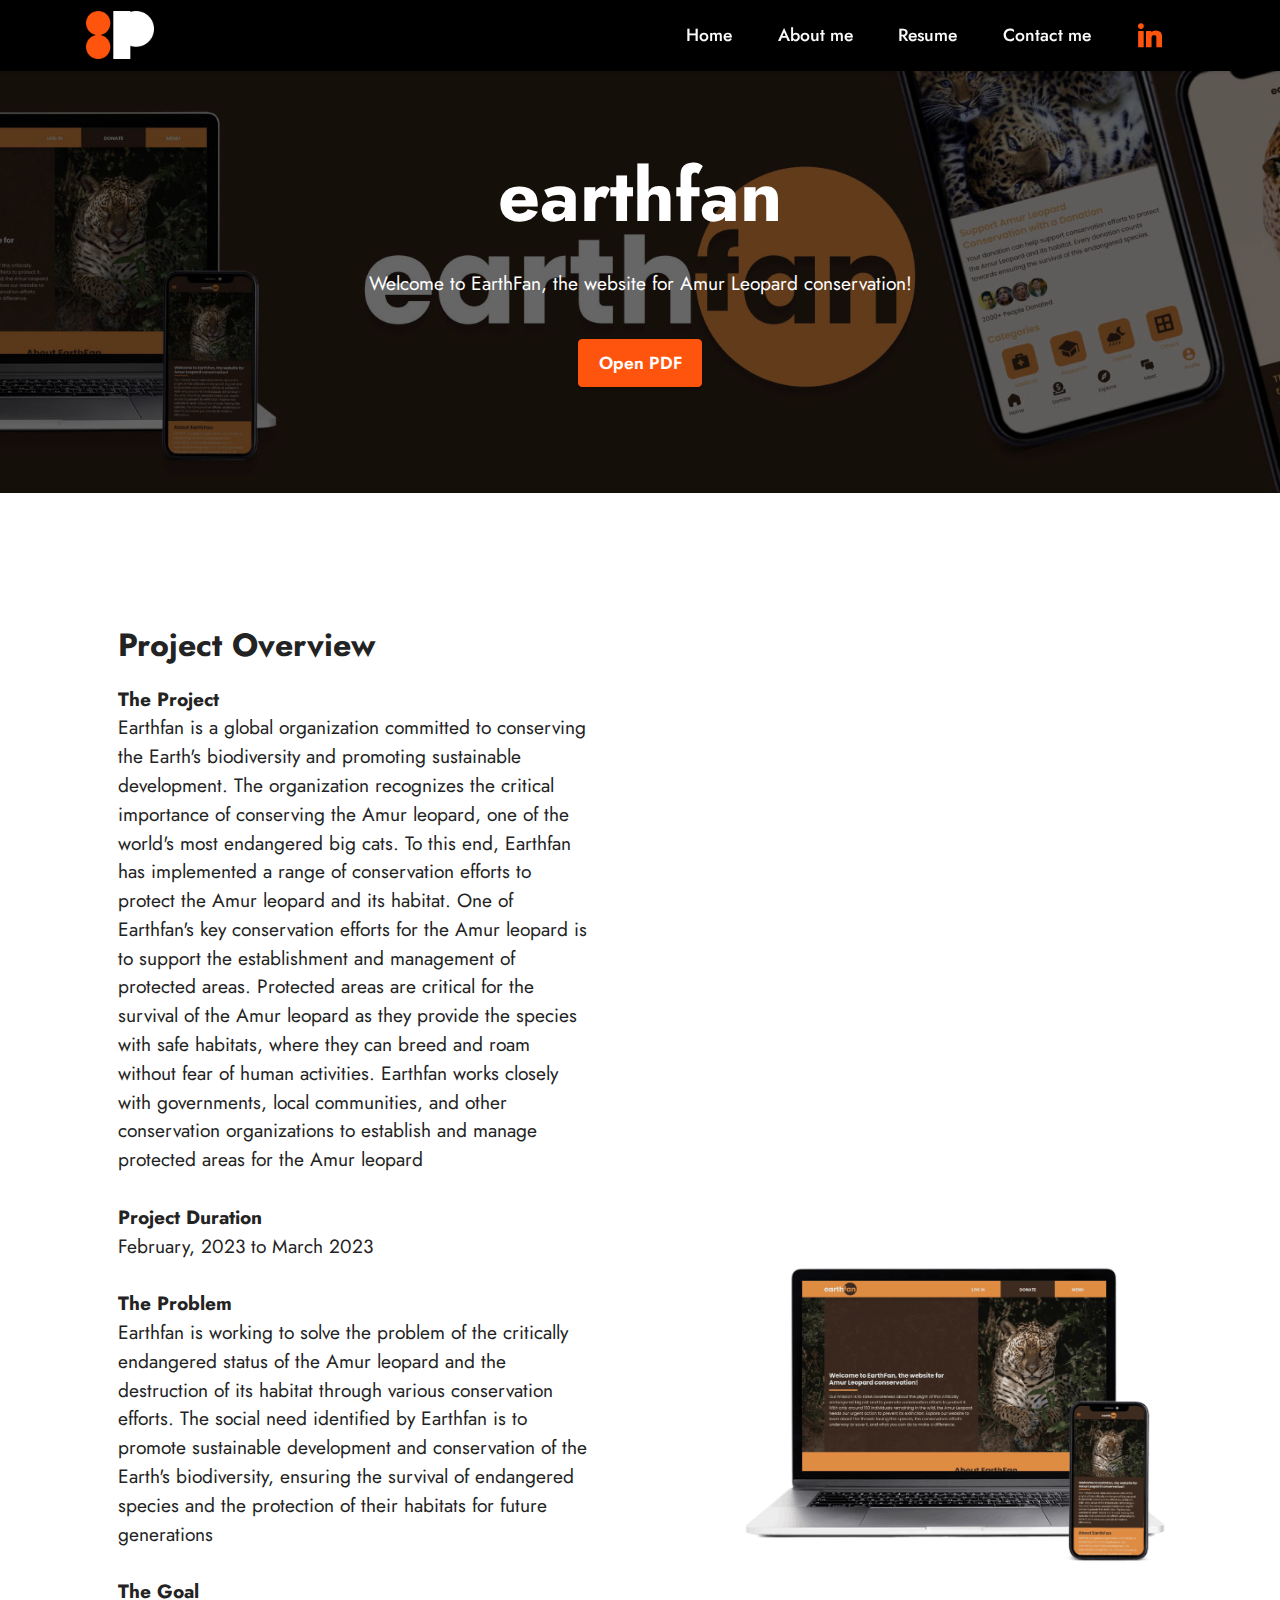
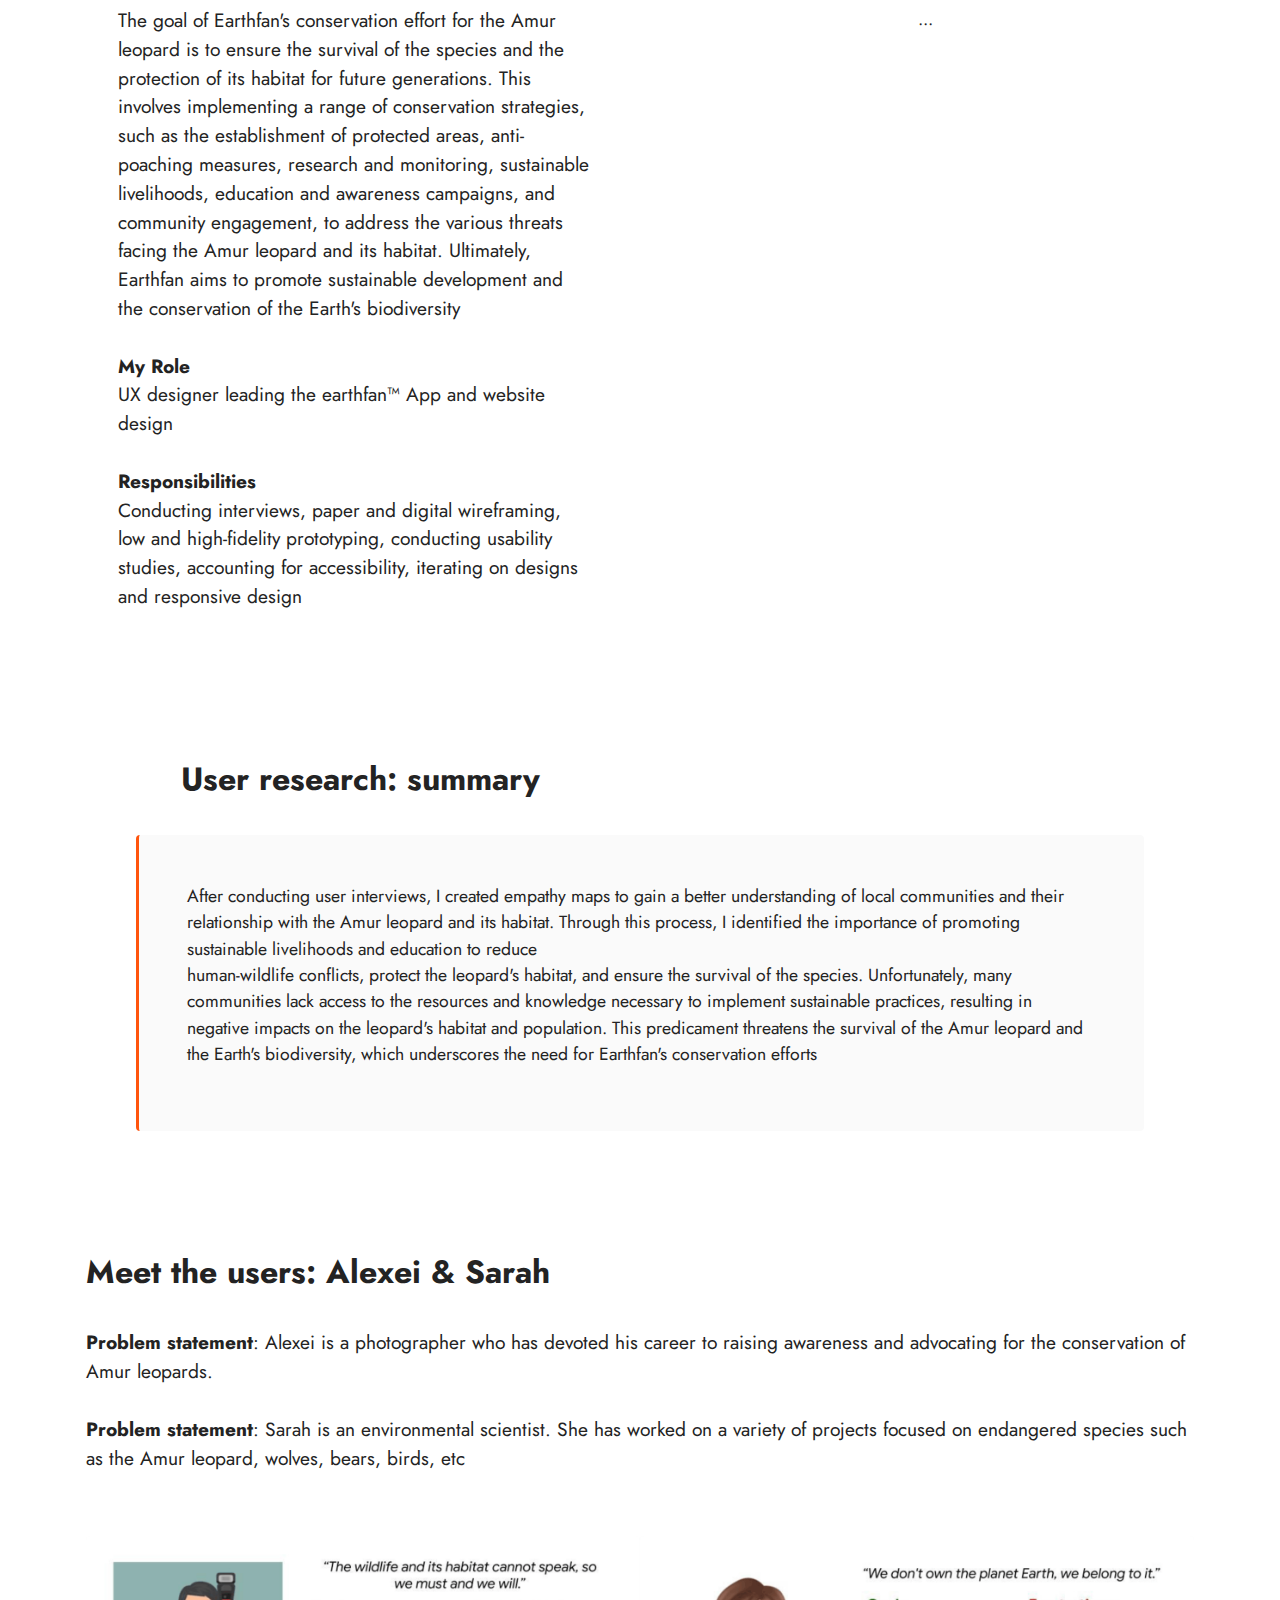
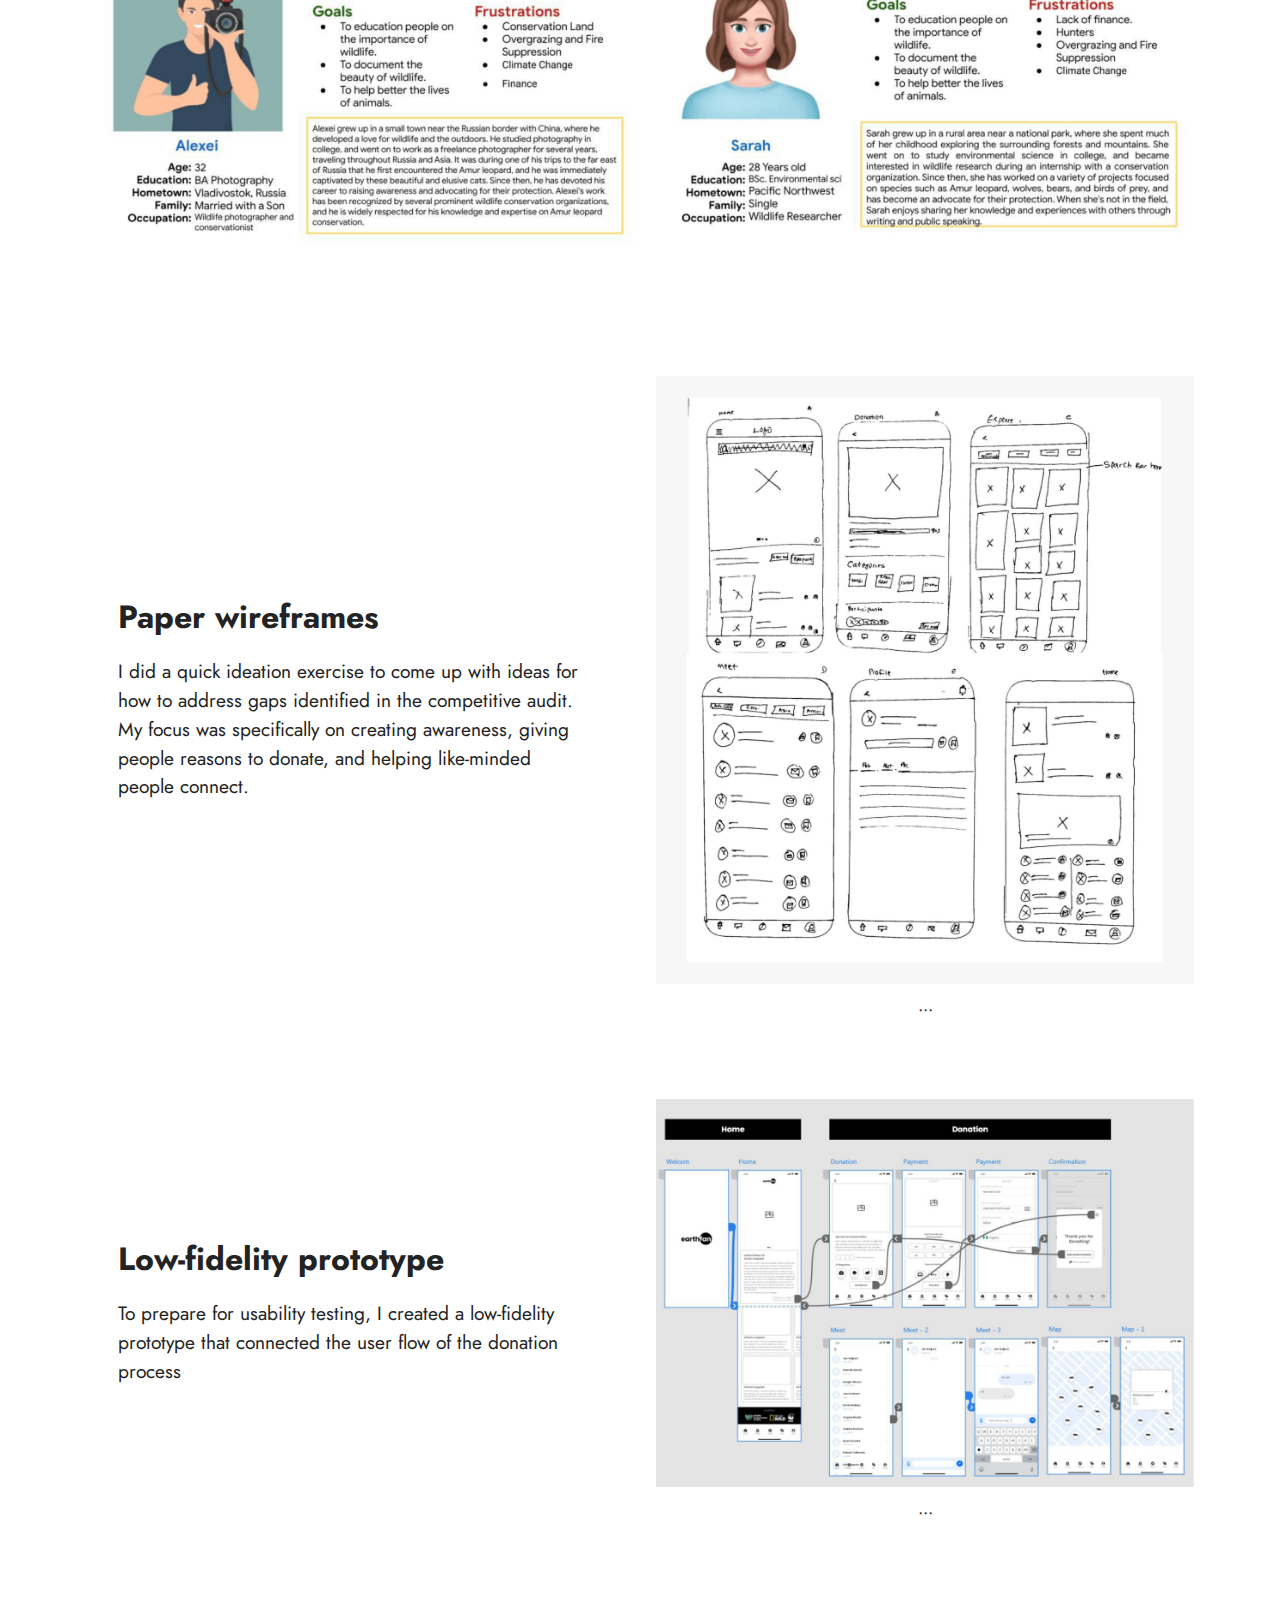
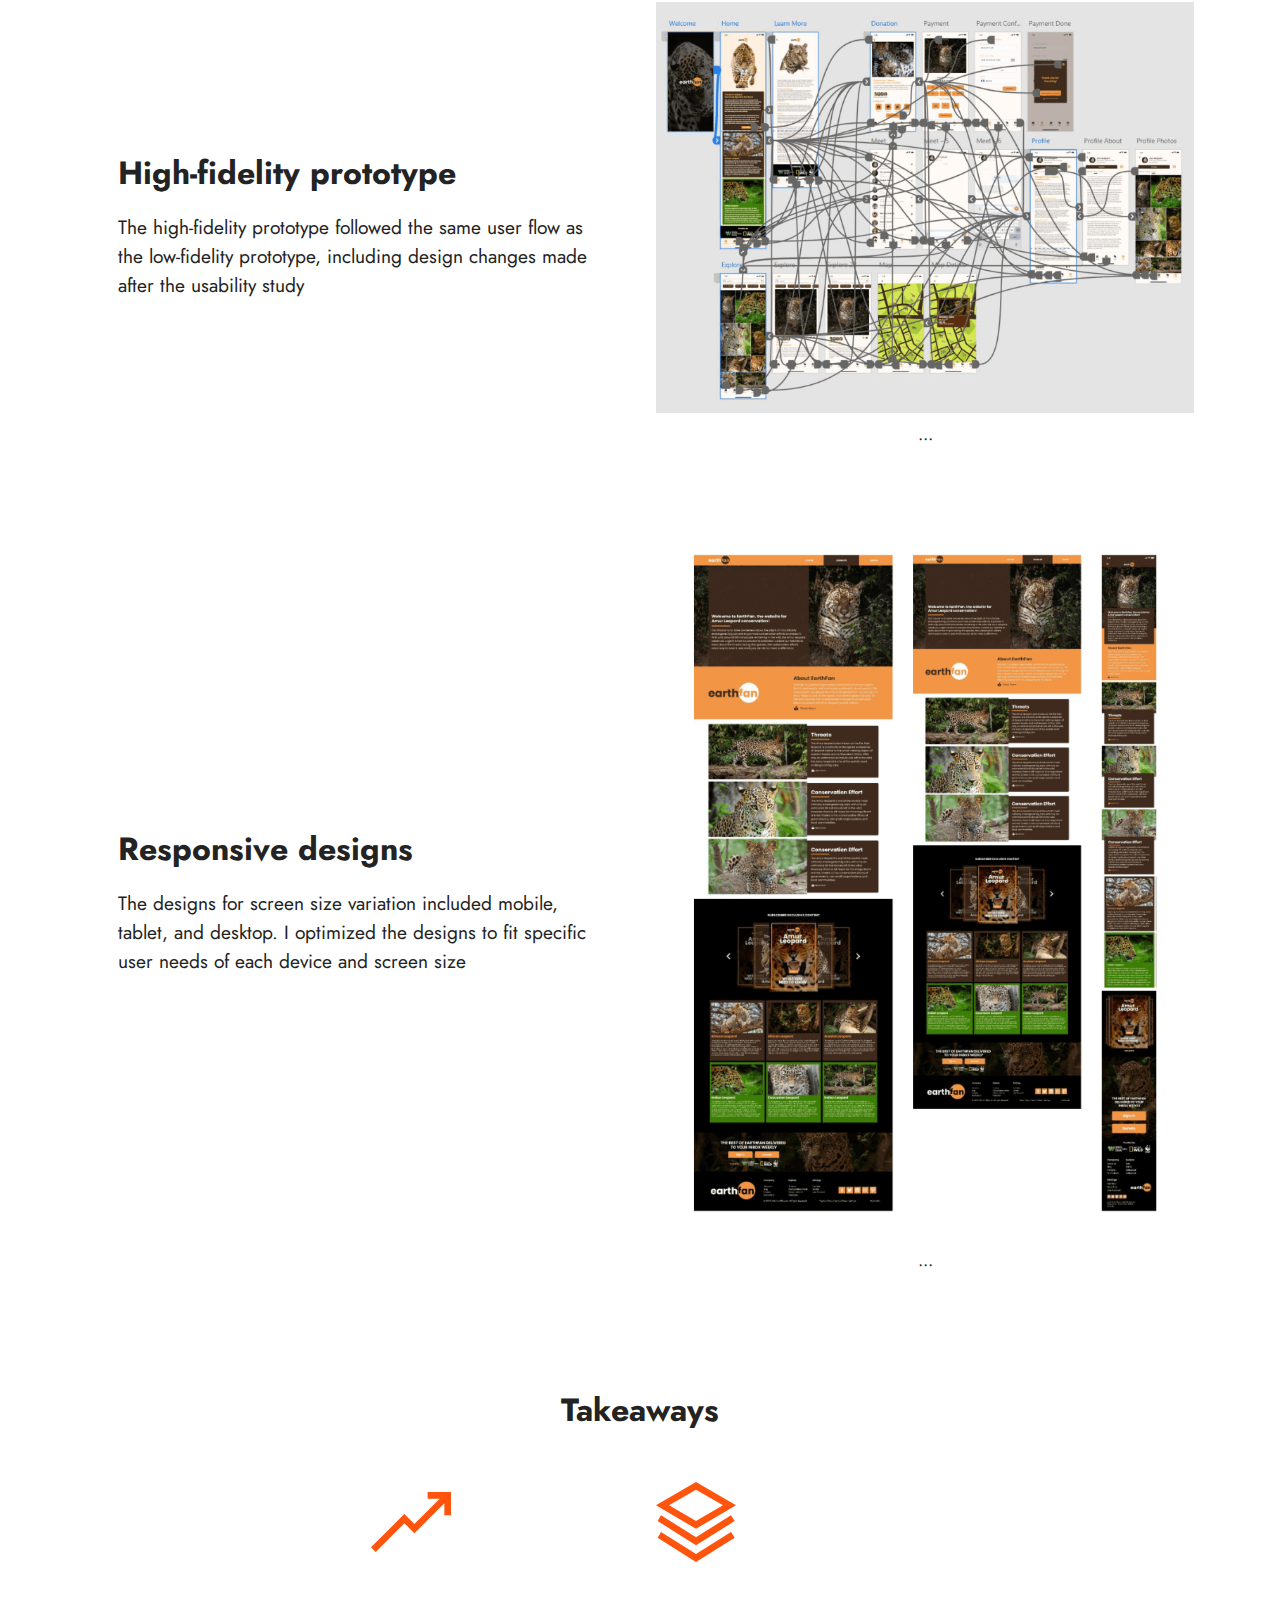
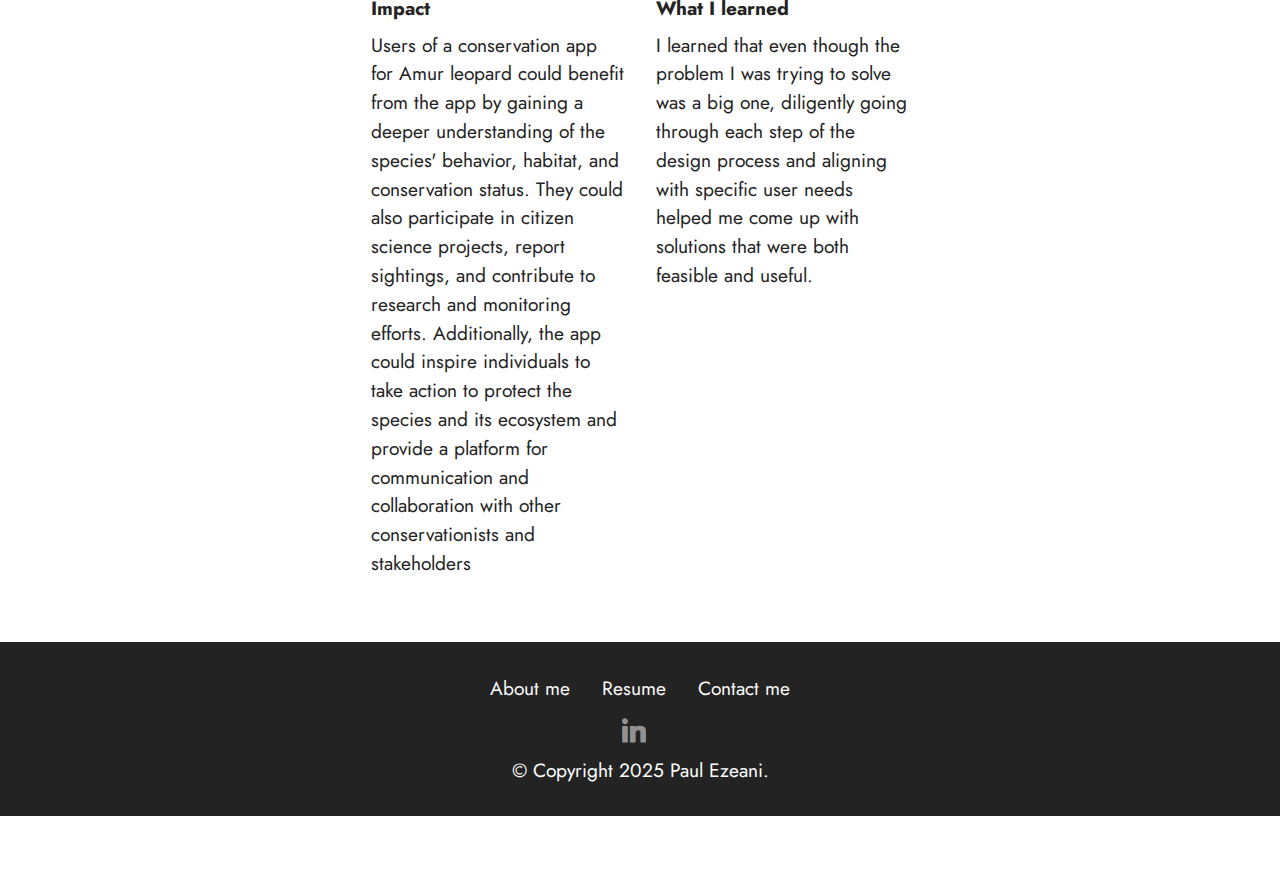
<file: earthfan.html>
<!DOCTYPE html>
<html>

<head>
    <meta charset="UTF-8">
    <meta http-equiv="X-UA-Compatible" content="IE=edge">
    <meta name="generator" content="Mobirise v5.8.4, mobirise.com">
    <meta name="viewport" content="width=device-width, initial-scale=1, minimum-scale=1">
    <link rel="shortcut icon" href="assets/images/1233344-96x68.png" type="image/x-icon">
    <meta name="description" content="">


    <title>Earthfan</title>
    <link rel="stylesheet" href="assets/web/assets/mobirise-icons2/mobirise2.css">
    <link rel="stylesheet" href="assets/bootstrap/css/bootstrap.min.css">
    <link rel="stylesheet" href="assets/bootstrap/css/bootstrap-grid.min.css">
    <link rel="stylesheet" href="assets/bootstrap/css/bootstrap-reboot.min.css">
    <link rel="stylesheet" href="assets/dropdown/css/style.css">
    <link rel="stylesheet" href="assets/socicon/css/styles.css">
    <link rel="stylesheet" href="assets/theme/css/style.css">
    <link rel="preload" href="https://fonts.googleapis.com/css?family=Jost:100,200,300,400,500,600,700,800,900,100i,200i,300i,400i,500i,600i,700i,800i,900i&display=swap" as="style" onload="this.onload=null;this.rel='stylesheet'">
    <noscript>
        <link rel="stylesheet" href="https://fonts.googleapis.com/css?family=Jost:100,200,300,400,500,600,700,800,900,100i,200i,300i,400i,500i,600i,700i,800i,900i&display=swap">
    </noscript>
    <link rel="preload" as="style" href="assets/mobirise/css/mbr-additional.css">
    <link rel="stylesheet" href="assets/mobirise/css/mbr-additional.css" type="text/css">




</head>

<body>

    <section data-bs-version="5.1" class="menu menu3 cid-ty8zCAfSNH" once="menu" id="menu3-4">
        <nav class="navbar navbar-dropdown navbar-fixed-top navbar-expand-lg">
            <div class="container">
                <div class="navbar-brand">
                    <span class="navbar-logo">
                        <img src="assets/images/1233344-96x68.png" alt="" style="height: 3rem;">
                    </span>
                </div>
                <button class="navbar-toggler" type="button" data-toggle="collapse" data-bs-toggle="collapse" data-target="#navbarSupportedContent" data-bs-target="#navbarSupportedContent" aria-controls="navbarNavAltMarkup" aria-expanded="false" aria-label="Toggle navigation">
                    <div class="hamburger">
                        <span></span>
                        <span></span>
                        <span></span>
                        <span></span>
                    </div>
                </button>
                <div class="collapse navbar-collapse" id="navbarSupportedContent">
                    <ul class="navbar-nav nav-dropdown nav-right" data-app-modern-menu="true">
                        <li class="nav-item"><a class="nav-link link text-white text-primary display-4" href="index.html">Home</a></li>
                        <li class="nav-item"><a class="nav-link link text-white text-primary display-4" href="about.html">About me</a></li>
                        <li class="nav-item"><a class="nav-link link text-white display-4" href="PaulEzeani.pdf">Resume</a></li>
                        <li class="nav-item"><a class="nav-link link text-white text-primary display-4" href="index.html#contacts4-5">Contact me</a>
                        </li>
                    </ul>
                    <div class="icons-menu">
                        <a class="iconfont-wrapper" href="https://linkedin.com/in/paul-ezeani" target="_blank">
                            <span class="p-2 mbr-iconfont socicon-linkedin socicon"></span>
                        </a>
                    </div>
                </div>
            </div>
        </nav>
    </section>

    <section data-bs-version="5.1" class="info3 cid-ty98w5k25R" id="info3-n">




        <div class="mbr-overlay" style="opacity: 0.6; background-color: rgb(0, 0, 0);">
        </div>

        <div class="container">
            <div class="row justify-content-center">
                <div class="card col-12 col-lg-10">
                    <div class="card-wrapper">
                        <div class="card-box align-center">
                            <h4 class="card-title mbr-fonts-style align-center mb-4 display-1">
                                <strong>earthfan</strong>
                            </h4>
                            <p class="mbr-text mbr-fonts-style mb-4 display-7">Welcome to EarthFan, the website for Amur Leopard conservation!<br></p>
                            <div class="mbr-section-btn mt-3"><a class="btn btn-secondary display-4" href="PaulEzeani.pdf">Open PDF</a></div>
                        </div>
                    </div>
                </div>
            </div>
        </div>
    </section>

    <section data-bs-version="5.1" class="image2 cid-ty98w5UADB" id="image2-o">





        <div class="container">
            <div class="row align-items-center">
                <div class="col-12 col-lg-6">
                    <div class="image-wrapper">
                        <img src="assets/images/lp-1222x905.png" alt="">
                        <p class="mbr-description mbr-fonts-style mt-2 align-center display-4">
                            ...</p>
                    </div>
                </div>
                <div class="col-12 col-lg">
                    <div class="text-wrapper">
                        <h3 class="mbr-section-title mbr-fonts-style mb-3 display-5">
                            <strong>Project Overview</strong>
                        </h3>
                        <p class="mbr-text mbr-fonts-style display-7">
                            <strong>The Project</strong><br>Earthfan is a global organization committed to conserving the Earth's biodiversity and promoting sustainable development. The organization recognizes the critical importance of conserving the Amur leopard, one of the world's most endangered big cats. To this end, Earthfan has implemented a range of conservation efforts to protect the Amur leopard and its habitat. One of Earthfan's key conservation efforts for the Amur leopard is to support the establishment and management of protected areas. Protected areas are critical for the survival of the Amur leopard as they provide the species with safe habitats, where they can breed and roam without fear of human activities. Earthfan works closely with governments, local communities, and other conservation organizations to establish and manage protected areas for the Amur leopard<br><br><strong>Project Duration<br></strong>February, 2023 to March 2023<br><br><strong>The Problem<br></strong>Earthfan is working to solve the problem of the critically endangered status of the Amur leopard and the destruction of its habitat through various conservation efforts. The social need identified by Earthfan is to promote sustainable development and conservation of the Earth's biodiversity, ensuring the survival of endangered species and the protection of their habitats for future generations<br><br><strong>The Goal<br></strong>The goal of Earthfan's conservation effort for the Amur leopard is to ensure the survival of the species and the protection of its habitat for future generations. This involves implementing a range of conservation strategies, such as the establishment of protected areas, anti-poaching measures, research and monitoring, sustainable livelihoods, education and awareness campaigns, and community engagement, to address the various threats facing the Amur leopard and its habitat. Ultimately, Earthfan aims to promote sustainable development and the conservation of the Earth's biodiversity<br><br><strong>My Role<br></strong>UX designer leading the earthfan™ App and website design<br><br><strong>Responsibilities</strong><br>Conducting interviews, paper and digital wireframing, low and high-fidelity prototyping, conducting usability studies, accounting for accessibility, iterating on designs and responsive design<br>
                        </p>
                    </div>
                </div>
            </div>
        </div>
    </section>

    <section data-bs-version="5.1" class="content4 cid-ty98w6zjuK" id="content4-p">




        <div class="container">
            <div class="row justify-content-center">
                <div class="title col-md-12 col-lg-10">
                    <h3 class="mbr-section-title mbr-fonts-style align-center mb-4 display-5"><strong>User research: summary</strong></h3>


                </div>
            </div>
        </div>
    </section>

    <section data-bs-version="5.1" class="content7 cid-ty98w75zTx" id="content7-q">

        <div class="container-fluid">
            <div class="row justify-content-center">
                <div class="col-12 col-md-10">
                    <blockquote>

                        <p class="mbr-text mbr-fonts-style display-4">After conducting user interviews, I created empathy maps to gain a better understanding of local communities and their relationship with the Amur leopard and its habitat. Through this process, I identified the importance of promoting sustainable livelihoods and education to reduce
                            <br>human-wildlife conflicts, protect the leopard's habitat, and ensure the survival of the species. Unfortunately, many communities lack access to the resources and knowledge necessary to implement sustainable practices, resulting in negative impacts on the leopard's habitat and population. This predicament threatens the survival of the Amur leopard and the Earth's biodiversity, which underscores the need for Earthfan's conservation efforts&nbsp;<br>
                        </p>
                    </blockquote>
                </div>
            </div>
        </div>
    </section>

    <section data-bs-version="5.1" class="content4 cid-ty98w7sSsR" id="content4-r">




        <div class="container">
            <div class="row justify-content-center">
                <div class="title col-md-12 col-lg-12">
                    <h3 class="mbr-section-title mbr-fonts-style align-center mb-4 display-5"><strong>Meet the users:&nbsp;</strong><strong>Alexei &amp; Sarah</strong></h3>
                    <h4 class="mbr-section-subtitle align-center mbr-fonts-style mb-4 display-7"><strong>Problem statement</strong>: Alexei is a photographer who has devoted his career to raising awareness and advocating for the conservation of Amur leopards.<br><br><strong>Problem statement</strong>: Sarah is an environmental scientist. She has worked on a variety of projects focused on endangered species such as the Amur leopard, wolves, bears, birds, etc</h4>

                </div>
            </div>
        </div>
    </section>

    <section data-bs-version="5.1" class="gallery1 cid-ty98w80mT8" id="gallery1-s">


        <div class="container">

            <div class="row mt-4">
                <div class="item features-image сol-12 col-md-6 col-lg-6">
                    <div class="item-wrapper">
                        <div class="item-img">
                            <img src="assets/images/a1-1288x724.png" alt="">
                        </div>


                    </div>
                </div>
                <div class="item features-image сol-12 col-md-6 col-lg-6">
                    <div class="item-wrapper">
                        <div class="item-img">
                            <img src="assets/images/s1-1288x724.png" alt="">
                        </div>


                    </div>
                </div>


            </div>
        </div>
    </section>

    <section data-bs-version="5.1" class="image2 cid-ty98w8CWln" id="image2-t">





        <div class="container">
            <div class="row align-items-center">
                <div class="col-12 col-lg-6">
                    <div class="image-wrapper">
                        <img src="assets/images/paper-1256x1420.png" alt="">
                        <p class="mbr-description mbr-fonts-style mt-2 align-center display-4">
                            ...</p>
                    </div>
                </div>
                <div class="col-12 col-lg">
                    <div class="text-wrapper">
                        <h3 class="mbr-section-title mbr-fonts-style mb-3 display-5"><strong>Paper wireframes</strong></h3>
                        <p class="mbr-text mbr-fonts-style display-7">I did a quick ideation exercise to come up with ideas for how to address gaps identified in the competitive audit. My focus was specifically on creating awareness, giving people reasons to donate, and helping like-minded people connect.<br></p>
                    </div>
                </div>
            </div>
        </div>
    </section>

    <section data-bs-version="5.1" class="image2 cid-ty98wa4mbX" id="image2-v">





        <div class="container">
            <div class="row align-items-center">
                <div class="col-12 col-lg-6">
                    <div class="image-wrapper">
                        <img src="assets/images/lofi-1256x908.png" alt="">
                        <p class="mbr-description mbr-fonts-style mt-2 align-center display-4">...</p>
                    </div>
                </div>
                <div class="col-12 col-lg">
                    <div class="text-wrapper">
                        <h3 class="mbr-section-title mbr-fonts-style mb-3 display-5"><strong>Low-fidelity prototype</strong></h3>
                        <p class="mbr-text mbr-fonts-style display-7">To prepare for usability testing, I created a low-fidelity prototype that connected the user flow of the donation process<br></p>
                    </div>
                </div>
            </div>
        </div>
    </section>

    <section data-bs-version="5.1" class="image2 cid-ty9hcOAYBD" id="image2-11">





        <div class="container">
            <div class="row align-items-center">
                <div class="col-12 col-lg-6">
                    <div class="image-wrapper">
                        <img src="assets/images/hifi-765x584.png" alt="">
                        <p class="mbr-description mbr-fonts-style mt-2 align-center display-4">
                            ...</p>
                    </div>
                </div>
                <div class="col-12 col-lg">
                    <div class="text-wrapper">
                        <h3 class="mbr-section-title mbr-fonts-style mb-3 display-5"><strong>High-fidelity prototype</strong></h3>
                        <p class="mbr-text mbr-fonts-style display-7">The high-fidelity prototype followed the same user flow as the low-fidelity prototype, including design changes made after the usability study<br></p>
                    </div>
                </div>
            </div>
        </div>
    </section>

    <section data-bs-version="5.1" class="image2 cid-ty98waPuWl" id="image2-w">





        <div class="container">
            <div class="row align-items-center">
                <div class="col-12 col-lg-6">
                    <div class="image-wrapper">
                        <img src="assets/images/all-678x898.png" alt="">
                        <p class="mbr-description mbr-fonts-style mt-2 align-center display-4">...</p>
                    </div>
                </div>
                <div class="col-12 col-lg">
                    <div class="text-wrapper">
                        <h3 class="mbr-section-title mbr-fonts-style mb-3 display-5"><strong>Responsive designs</strong></h3>
                        <p class="mbr-text mbr-fonts-style display-7">The designs for screen size variation included mobile, tablet, and desktop. I optimized the designs to fit specific user needs of each device and screen size<br></p>
                    </div>
                </div>
            </div>
        </div>
    </section>

    <section data-bs-version="5.1" class="features1 cid-ty98wbKDfI" id="features1-x">




        <div class="container">
            <div class="row">
                <div class="col-12">
                    <h3 class="mbr-section-title mbr-fonts-style align-center mb-0 display-5">
                        <strong>Takeaways</strong>
                    </h3>

                </div>
            </div>
            <div class="row">
                <div class="card col-12 col-md-6 col-lg-3">
                    <div class="card-wrapper">
                        <div class="card-box align-center">
                            <div class="iconfont-wrapper">
                                <span class="mbr-iconfont mobi-mbri-growing-chart mobi-mbri"></span>
                            </div>
                            <h5 class="card-title mbr-fonts-style display-7"><strong>Impact</strong></h5>
                            <p class="card-text mbr-fonts-style display-7">Users of a conservation app for Amur leopard could benefit from the app by gaining a deeper understanding of the species' behavior, habitat, and conservation status. They could also participate in citizen science projects, report sightings, and contribute to research and monitoring efforts. Additionally, the app could inspire individuals to take action to protect the species and its ecosystem and provide a platform for communication and collaboration with other conservationists and stakeholders</p>
                        </div>
                    </div>
                </div>
                <div class="card col-12 col-md-6 col-lg-3">
                    <div class="card-wrapper">
                        <div class="card-box align-center">
                            <div class="iconfont-wrapper">
                                <span class="mbr-iconfont mobi-mbri-layers mobi-mbri"></span>
                            </div>
                            <h5 class="card-title mbr-fonts-style display-7"><strong>What I learned</strong></h5>
                            <p class="card-text mbr-fonts-style display-7">I learned that even though the problem I was trying to solve was a big one, diligently going through each step of the design process and aligning with specific user needs helped me come up with solutions that were both feasible and useful.</p>
                        </div>
                    </div>
                </div>


            </div>
        </div>
    </section>

    <section data-bs-version="5.1" class="footer3 cid-ty98wcrVG5" once="footers" id="footer3-y">





        <div class="container">
            <div class="media-container-row align-center mbr-white">
                <div class="row row-links">
                    <ul class="foot-menu">





                        <li class="foot-menu-item mbr-fonts-style display-7">
                            <a class="text-white text-primary" href="about.html">About me</a>
                        </li>
                        <li class="foot-menu-item mbr-fonts-style display-7"><a class="text-white" href="PaulEzeani.pdf" target="_blank">Resume</a></li>
                        <li class="foot-menu-item mbr-fonts-style display-7">
                            <a class="text-white text-primary" href="index.html#contacts4-5" target="_blank">Contact me</a>
                        </li>
                    </ul>
                </div>
                <div class="row social-row">
                    <div class="social-list align-right pb-2">






                        <div class="soc-item">
                            <a href="https://linkedin.com/in/paul-ezeani" target="_blank">
                                <span class="mbr-iconfont mbr-iconfont-social socicon-linkedin socicon"></span>
                            </a>
                        </div>
                    </div>
                </div>
                <div class="row row-copirayt">
                    <p class="mbr-text mb-0 mbr-fonts-style mbr-white align-center display-7">
                        © Copyright 2025 Paul Ezeani.
                    </p>
                </div>
            </div>
        </div>
    </section>
    <section class="display-7" style="padding: 0;align-items: center;justify-content: center;flex-wrap: wrap;    align-content: center;display: flex;position: relative;height: 4rem;"><a href="" style="flex: 1 1;height: 4rem;position: absolute;width: 100%;z-index: 1;"><img alt="" style="height: 4rem;" src="[data-uri]"></a>
        <p style="margin: 0;text-align: center;" class="display-7"></p><a style="z-index:1" href=""></a>
    </section>
    <script src="assets/bootstrap/js/bootstrap.bundle.min.js"></script>
    <script src="assets/smoothscroll/smooth-scroll.js"></script>
    <script src="assets/ytplayer/index.js"></script>
    <script src="assets/dropdown/js/navbar-dropdown.js"></script>
    <script src="assets/theme/js/script.js"></script>


</body>

</html>
</file>
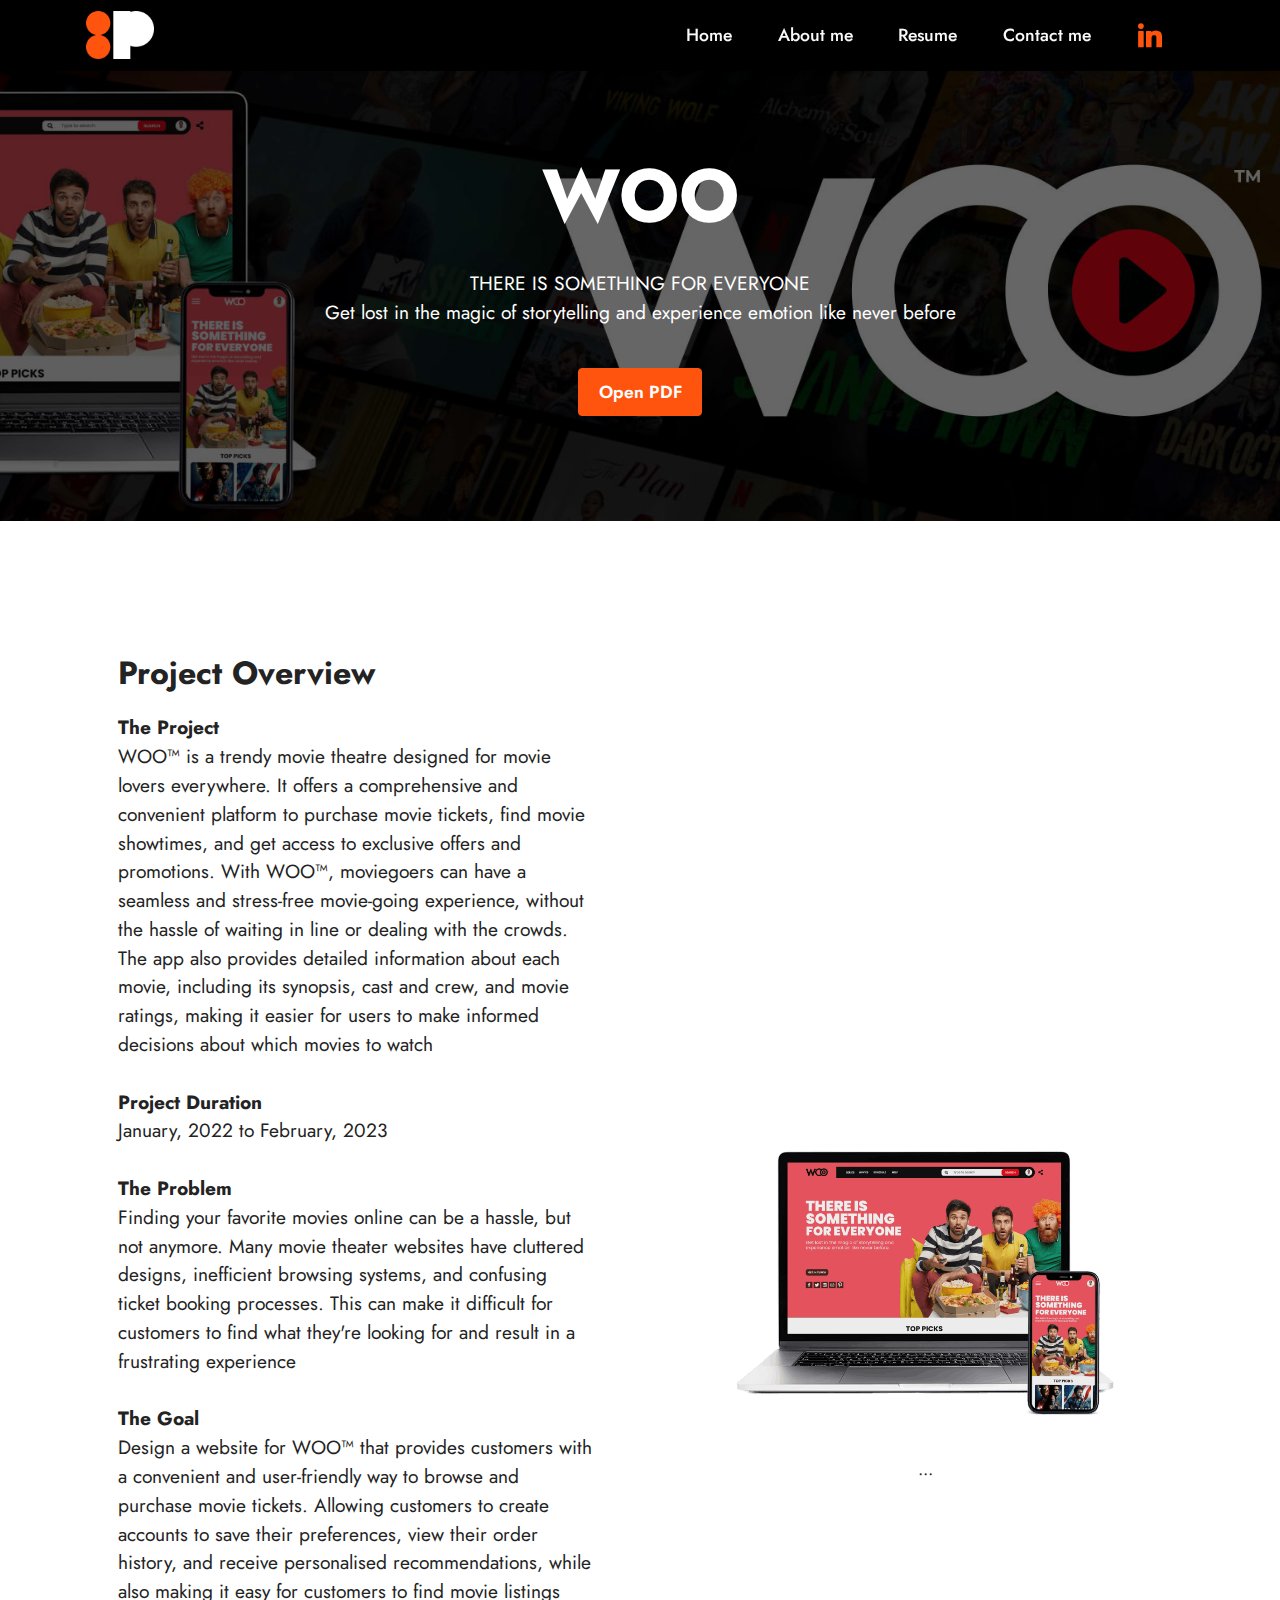
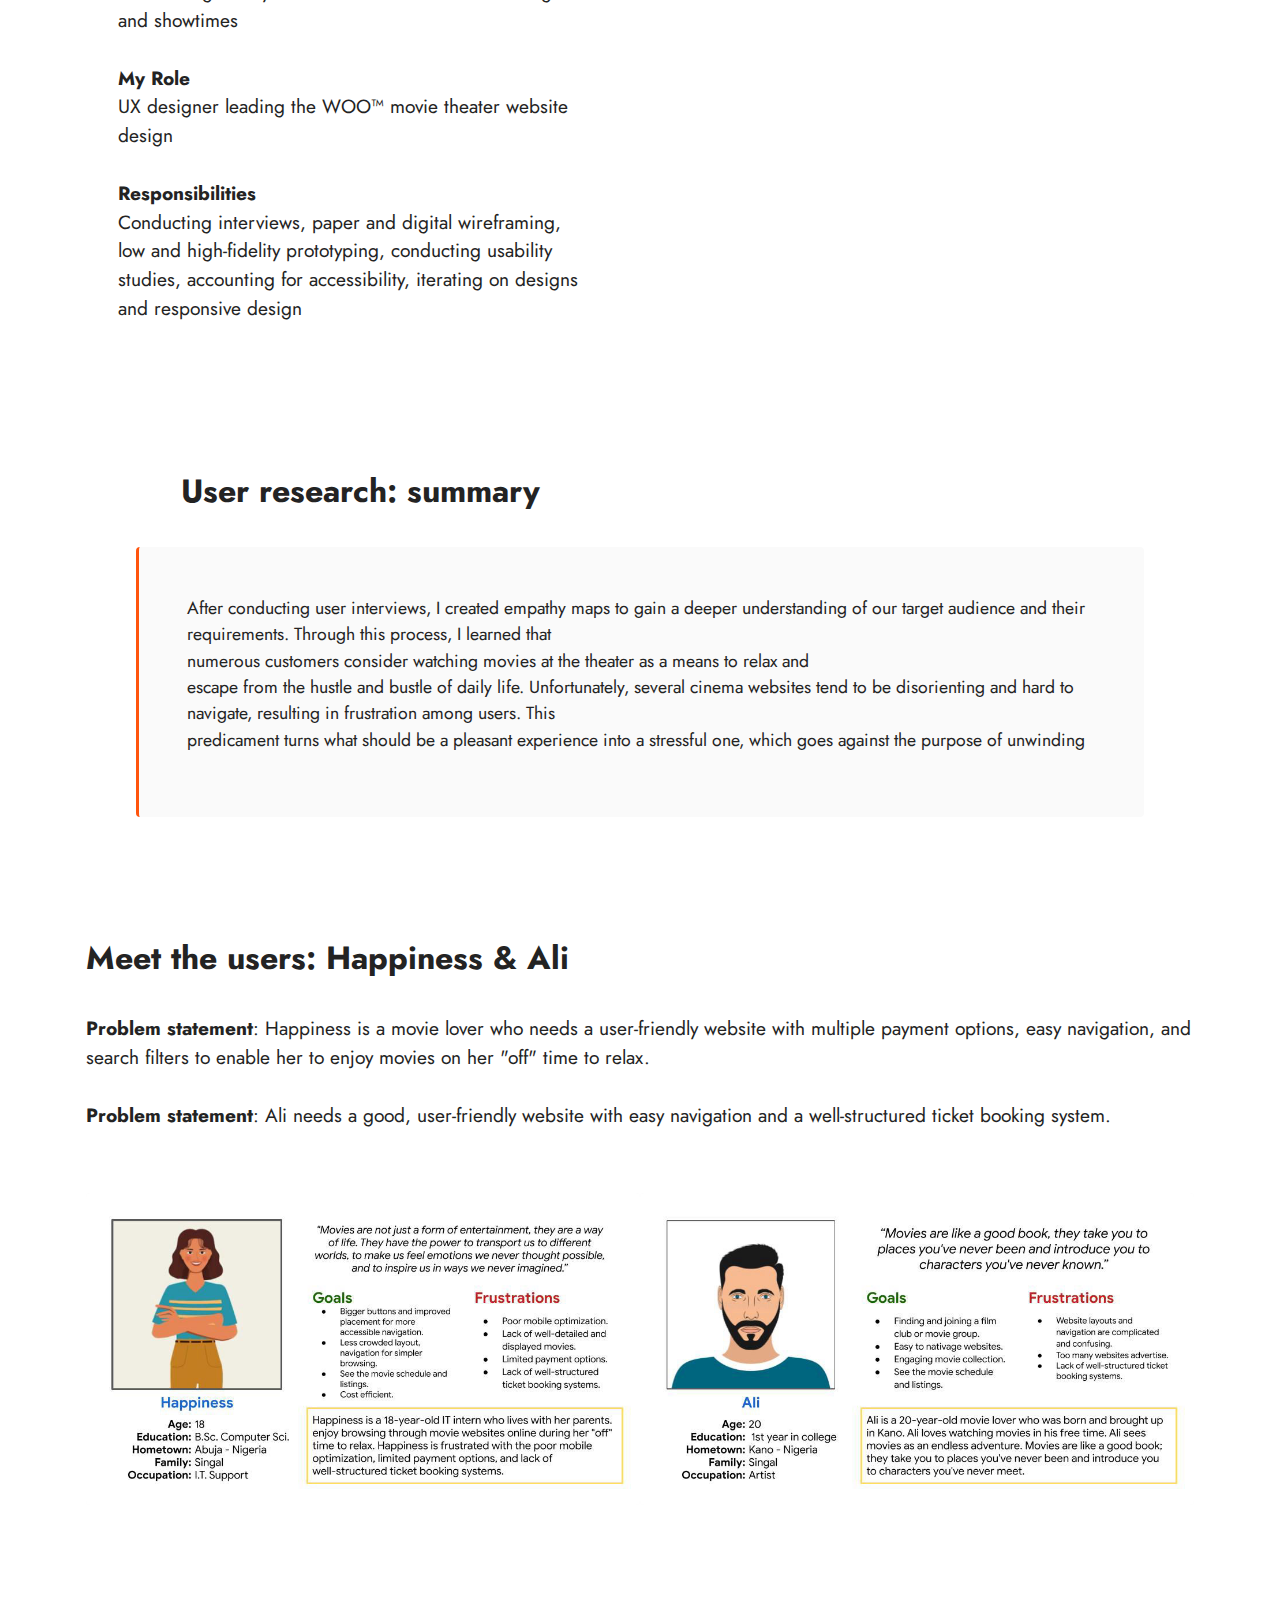
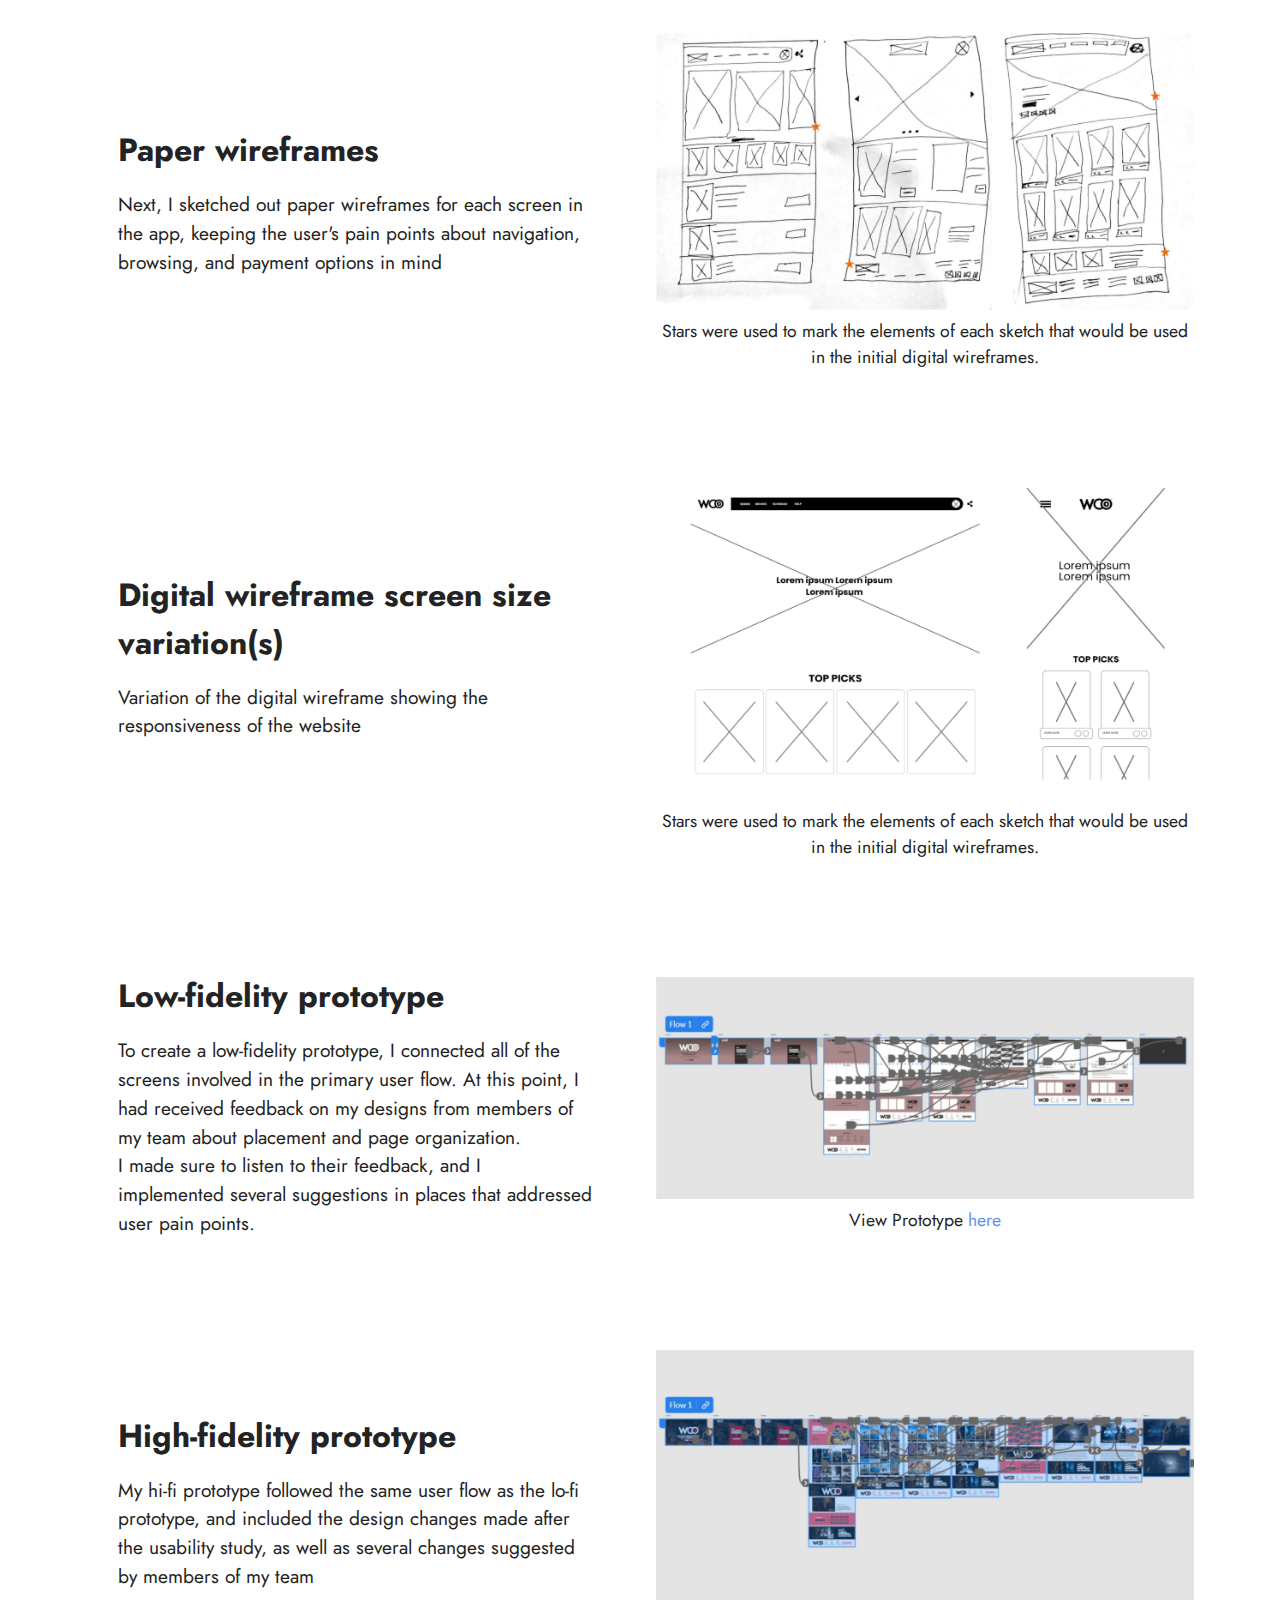
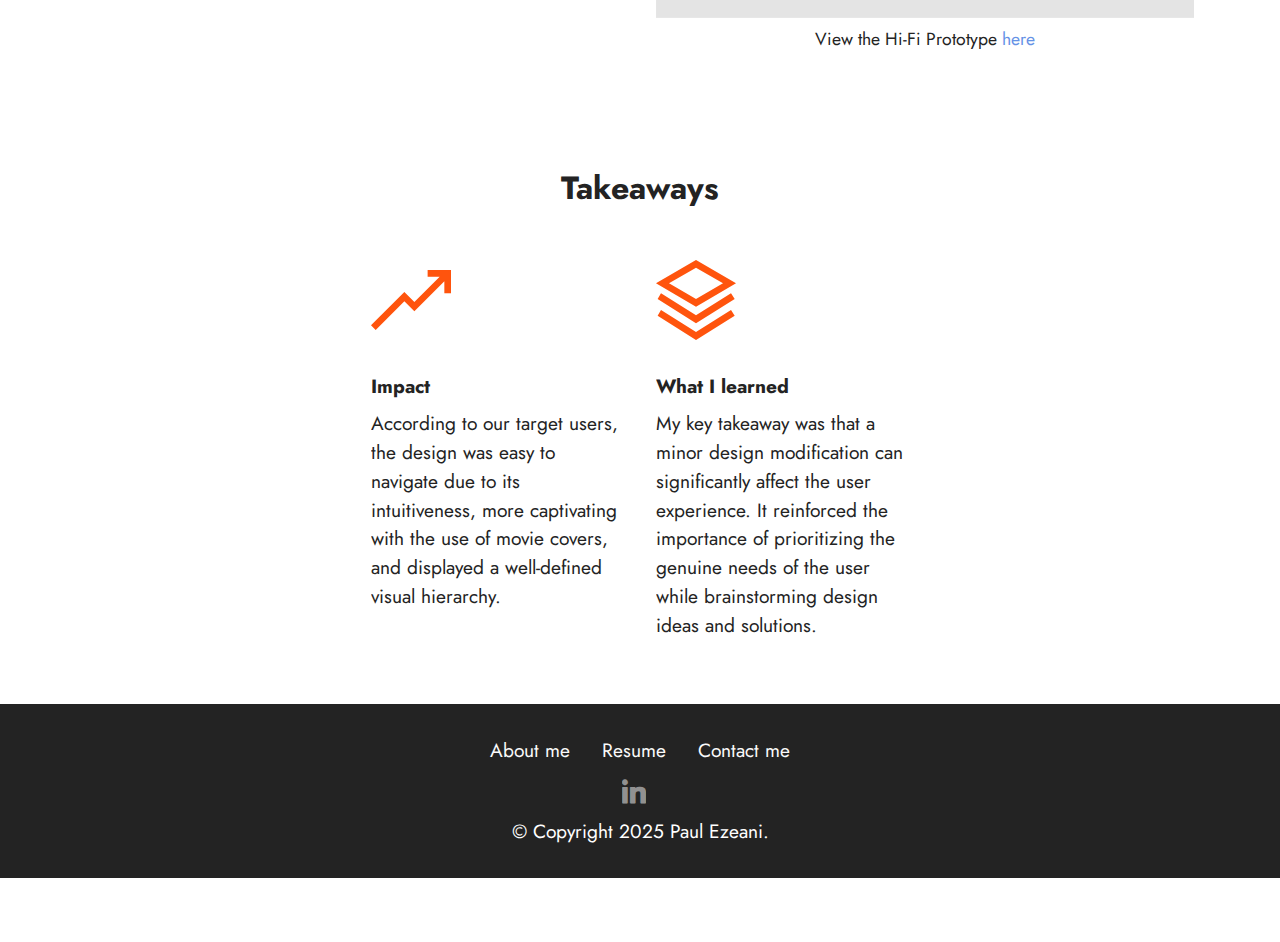
<file: woo.html>
<!DOCTYPE html>
<html>

<head>
    <meta charset="UTF-8">
    <meta http-equiv="X-UA-Compatible" content="IE=edge">
    <meta name="generator" content="Mobirise v5.8.4, mobirise.com">
    <meta name="viewport" content="width=device-width, initial-scale=1, minimum-scale=1">
    <link rel="shortcut icon" href="assets/images/1233344-96x68.png" type="image/x-icon">
    <meta name="description" content="">


    <title>WOO</title>
    <link rel="stylesheet" href="assets/web/assets/mobirise-icons2/mobirise2.css">
    <link rel="stylesheet" href="assets/bootstrap/css/bootstrap.min.css">
    <link rel="stylesheet" href="assets/bootstrap/css/bootstrap-grid.min.css">
    <link rel="stylesheet" href="assets/bootstrap/css/bootstrap-reboot.min.css">
    <link rel="stylesheet" href="assets/dropdown/css/style.css">
    <link rel="stylesheet" href="assets/socicon/css/styles.css">
    <link rel="stylesheet" href="assets/theme/css/style.css">
    <link rel="preload" href="https://fonts.googleapis.com/css?family=Jost:100,200,300,400,500,600,700,800,900,100i,200i,300i,400i,500i,600i,700i,800i,900i&display=swap" as="style" onload="this.onload=null;this.rel='stylesheet'">
    <noscript>
        <link rel="stylesheet" href="https://fonts.googleapis.com/css?family=Jost:100,200,300,400,500,600,700,800,900,100i,200i,300i,400i,500i,600i,700i,800i,900i&display=swap">
    </noscript>
    <link rel="preload" as="style" href="assets/mobirise/css/mbr-additional.css">
    <link rel="stylesheet" href="assets/mobirise/css/mbr-additional.css" type="text/css">




</head>

<body>

    <section data-bs-version="5.1" class="menu menu3 cid-ty8zCAfSNH" once="menu" id="menu3-4">
        <nav class="navbar navbar-dropdown navbar-fixed-top navbar-expand-lg">
            <div class="container">
                <div class="navbar-brand">
                    <span class="navbar-logo">
                        <img src="assets/images/1233344-96x68.png" alt="" style="height: 3rem;">
                    </span>
                </div>
                <button class="navbar-toggler" type="button" data-toggle="collapse" data-bs-toggle="collapse" data-target="#navbarSupportedContent" data-bs-target="#navbarSupportedContent" aria-controls="navbarNavAltMarkup" aria-expanded="false" aria-label="Toggle navigation">
                    <div class="hamburger">
                        <span></span>
                        <span></span>
                        <span></span>
                        <span></span>
                    </div>
                </button>
                <div class="collapse navbar-collapse" id="navbarSupportedContent">
                    <ul class="navbar-nav nav-dropdown nav-right" data-app-modern-menu="true">
                        <li class="nav-item"><a class="nav-link link text-white text-primary display-4" href="index.html">Home</a></li>
                        <li class="nav-item"><a class="nav-link link text-white text-primary display-4" href="about.html">About me</a></li>
                        <li class="nav-item"><a class="nav-link link text-white display-4" href="PaulEzeani.pdf">Resume</a></li>
                        <li class="nav-item"><a class="nav-link link text-white text-primary display-4" href="index.html#contacts4-5">Contact me</a>
                        </li>
                    </ul>
                    <div class="icons-menu">
                        <a class="iconfont-wrapper" href="https://linkedin.com/in/paul-ezeani" target="_blank">
                            <span class="p-2 mbr-iconfont socicon-linkedin socicon"></span>
                        </a>
                    </div>
                </div>
            </div>
        </nav>
    </section>

    <section data-bs-version="5.1" class="info3 cid-ty8NUVm61b" id="info3-b">




        <div class="mbr-overlay" style="opacity: 0.6; background-color: rgb(0, 0, 0);">
        </div>

        <div class="container">
            <div class="row justify-content-center">
                <div class="card col-12 col-lg-10">
                    <div class="card-wrapper">
                        <div class="card-box align-center">
                            <h4 class="card-title mbr-fonts-style align-center mb-4 display-1">
                                <strong>WOO</strong>
                            </h4>
                            <p class="mbr-text mbr-fonts-style mb-4 display-7">THERE IS SOMETHING FOR EVERYONE<br>Get lost in the magic of storytelling and experience emotion like never before</p>
                            <div class="mbr-section-btn mt-3"><a class="btn btn-secondary display-4" href="PaulEzeani.pdf">Open PDF</a></div>
                        </div>
                    </div>
                </div>
            </div>
        </div>
    </section>

    <section data-bs-version="5.1" class="image2 cid-ty8QscHYob" id="image2-c">





        <div class="container">
            <div class="row align-items-center">
                <div class="col-12 col-lg-6">
                    <div class="image-wrapper">
                        <img src="assets/images/tp238-pf-s73-05-mockup2x-1000x667.png" alt="">
                        <p class="mbr-description mbr-fonts-style mt-2 align-center display-4">
                            ...</p>
                    </div>
                </div>
                <div class="col-12 col-lg">
                    <div class="text-wrapper">
                        <h3 class="mbr-section-title mbr-fonts-style mb-3 display-5">
                            <strong>Project Overview</strong>
                        </h3>
                        <p class="mbr-text mbr-fonts-style display-7">
                            <strong>The Project</strong><br>WOO™ is a trendy movie theatre designed for movie lovers everywhere. It offers a comprehensive and convenient platform to purchase movie tickets, find movie showtimes, and get access to exclusive offers and promotions. With WOO™, moviegoers can have a seamless and stress-free movie-going experience, without the hassle of waiting in line or dealing with the crowds. The app also provides detailed information about each movie, including its synopsis, cast and crew, and movie ratings, making it easier for users to make informed decisions about which movies to watch<br><br><strong>Project Duration<br></strong>January, 2022 to February, 2023<br><br><strong>The Problem<br></strong>Finding your favorite movies online can be a hassle, but not anymore. Many movie theater websites have cluttered designs, inefficient browsing systems, and confusing ticket booking processes. This can make it difficult for customers to find what they're looking for and result in a frustrating experience<br><br><strong>The Goal<br></strong>Design a website for WOO™ that provides customers with a convenient and user-friendly way to browse and purchase movie tickets. Allowing customers to create accounts to save their preferences, view their order history, and receive personalised recommendations, while also making it easy for customers to find movie listings and showtimes<br><br><strong>My Role<br></strong>UX designer leading the WOO™ movie theater website design<br><br><strong>Responsibilities</strong><br>Conducting interviews, paper and digital wireframing, low and high-fidelity prototyping, conducting usability studies, accounting for accessibility, iterating on designs and responsive design<br>
                        </p>
                    </div>
                </div>
            </div>
        </div>
    </section>

    <section data-bs-version="5.1" class="content4 cid-ty8Wk5ynBQ" id="content4-e">




        <div class="container">
            <div class="row justify-content-center">
                <div class="title col-md-12 col-lg-10">
                    <h3 class="mbr-section-title mbr-fonts-style align-center mb-4 display-5"><strong>User research: summary</strong></h3>


                </div>
            </div>
        </div>
    </section>

    <section data-bs-version="5.1" class="content7 cid-ty8W2RzTMe" id="content7-d">

        <div class="container-fluid">
            <div class="row justify-content-center">
                <div class="col-12 col-md-10">
                    <blockquote>

                        <p class="mbr-text mbr-fonts-style display-4">After conducting user interviews, I created empathy maps to gain a deeper understanding of our target audience and their requirements. Through this process, I learned that
                            <br>numerous customers consider watching movies at the theater as a means to relax and
                            <br>escape from the hustle and bustle of daily life. Unfortunately, several cinema websites tend to be disorienting and hard to navigate, resulting in frustration among users. This
                            <br>predicament turns what should be a pleasant experience into a stressful one, which goes against the purpose of unwinding&nbsp;<br>
                        </p>
                    </blockquote>
                </div>
            </div>
        </div>
    </section>

    <section data-bs-version="5.1" class="content4 cid-ty8XCeN4eV" id="content4-f">




        <div class="container">
            <div class="row justify-content-center">
                <div class="title col-md-12 col-lg-12">
                    <h3 class="mbr-section-title mbr-fonts-style align-center mb-4 display-5"><strong>Meet the users:&nbsp;</strong><strong>Happiness &amp; Ali</strong></h3>
                    <h4 class="mbr-section-subtitle align-center mbr-fonts-style mb-4 display-7"><strong>Problem statement</strong>: Happiness is a movie lover who needs a user-friendly website with multiple payment options, easy navigation, and search filters to enable her to enjoy movies on her "off" time to relax.<br><br><strong>Problem statement</strong>: Ali needs a good, user-friendly website with easy navigation and a well-structured ticket booking system.</h4>

                </div>
            </div>
        </div>
    </section>

    <section data-bs-version="5.1" class="gallery1 cid-ty8YKdfHOa" id="gallery1-g">


        <div class="container">

            <div class="row mt-4">
                <div class="item features-image сol-12 col-md-6 col-lg-6">
                    <div class="item-wrapper">
                        <div class="item-img">
                            <img src="assets/images/whatsapp-image-2023-03-10-at-11.36.40-pm-1-960x540.jpg" alt="">
                        </div>


                    </div>
                </div>
                <div class="item features-image сol-12 col-md-6 col-lg-6">
                    <div class="item-wrapper">
                        <div class="item-img">
                            <img src="assets/images/whatsapp-image-2023-03-10-at-11.36.40-pm-960x540.jpg" alt="">
                        </div>


                    </div>
                </div>


            </div>
        </div>
    </section>

    <section data-bs-version="5.1" class="image2 cid-ty9290FQSh" id="image2-i">





        <div class="container">
            <div class="row align-items-center">
                <div class="col-12 col-lg-6">
                    <div class="image-wrapper">
                        <img src="assets/images/woo111-1256x646.png" alt="">
                        <p class="mbr-description mbr-fonts-style mt-2 align-center display-4">
                            Stars were used to mark the elements of each sketch that would be used in the initial digital wireframes.</p>
                    </div>
                </div>
                <div class="col-12 col-lg">
                    <div class="text-wrapper">
                        <h3 class="mbr-section-title mbr-fonts-style mb-3 display-5"><strong>Paper wireframes</strong></h3>
                        <p class="mbr-text mbr-fonts-style display-7">Next, I sketched out paper wireframes for each screen in the app, keeping the user's pain points about navigation, browsing, and payment options in mind<br></p>
                    </div>
                </div>
            </div>
        </div>
    </section>

    <section data-bs-version="5.1" class="image2 cid-ty92TyB5ih" id="image2-j">





        <div class="container">
            <div class="row align-items-center">
                <div class="col-12 col-lg-6">
                    <div class="image-wrapper">
                        <img src="assets/images/woo1112-1256x815.png" alt="">
                        <p class="mbr-description mbr-fonts-style mt-2 align-center display-4">
                            Stars were used to mark the elements of each sketch that would be used in the initial digital wireframes.</p>
                    </div>
                </div>
                <div class="col-12 col-lg">
                    <div class="text-wrapper">
                        <h3 class="mbr-section-title mbr-fonts-style mb-3 display-5"><strong>Digital wireframe screen size variation(s)</strong></h3>
                        <p class="mbr-text mbr-fonts-style display-7">Variation of the digital wireframe showing the responsiveness of the website<br></p>
                    </div>
                </div>
            </div>
        </div>
    </section>

    <section data-bs-version="5.1" class="image2 cid-ty93yZsbqp" id="image2-k">





        <div class="container">
            <div class="row align-items-center">
                <div class="col-12 col-lg-6">
                    <div class="image-wrapper">
                        <img src="assets/images/22333-1256x518.png" alt="">
                        <p class="mbr-description mbr-fonts-style mt-2 align-center display-4">
                            View Prototype <a href="https://xd.adobe.com/view/d6f1720a-a034-4068-9e46-786b54f63fc8-83a2/?fullscreen" class="text-primary" target="_blank">here</a></p>
                    </div>
                </div>
                <div class="col-12 col-lg">
                    <div class="text-wrapper">
                        <h3 class="mbr-section-title mbr-fonts-style mb-3 display-5"><strong>Low-fidelity prototype</strong></h3>
                        <p class="mbr-text mbr-fonts-style display-7">To create a low-fidelity prototype, I connected all of the screens involved in the primary user flow. At this point, I had received feedback on my designs from members of my team about placement and page organization.<br>I made sure to listen to their feedback, and I implemented several suggestions in places that addressed user pain points.&nbsp;<br></p>
                    </div>
                </div>
            </div>
        </div>
    </section>

    <section data-bs-version="5.1" class="image2 cid-ty954QafId" id="image2-l">





        <div class="container">
            <div class="row align-items-center">
                <div class="col-12 col-lg-6">
                    <div class="image-wrapper">
                        <img src="assets/images/111111wecsd-1256x626.png" alt="">
                        <p class="mbr-description mbr-fonts-style mt-2 align-center display-4">
                            View the Hi-Fi Prototype <a href="https://xd.adobe.com/view/44dabbbc-013e-4ba6-aec4-8605c61a82e2-1189/" class="text-primary" target="_blank">here</a></p>
                    </div>
                </div>
                <div class="col-12 col-lg">
                    <div class="text-wrapper">
                        <h3 class="mbr-section-title mbr-fonts-style mb-3 display-5"><strong>High-fidelity prototype</strong></h3>
                        <p class="mbr-text mbr-fonts-style display-7">My hi-fi prototype followed the same user flow as the lo-fi prototype, and included the design changes made after the usability study, as well as several changes suggested by members of my team<br></p>
                    </div>
                </div>
            </div>
        </div>
    </section>

    <section data-bs-version="5.1" class="features1 cid-ty977LphL7" id="features1-m">




        <div class="container">
            <div class="row">
                <div class="col-12">
                    <h3 class="mbr-section-title mbr-fonts-style align-center mb-0 display-5">
                        <strong>Takeaways</strong>
                    </h3>

                </div>
            </div>
            <div class="row">
                <div class="card col-12 col-md-6 col-lg-3">
                    <div class="card-wrapper">
                        <div class="card-box align-center">
                            <div class="iconfont-wrapper">
                                <span class="mbr-iconfont mobi-mbri-growing-chart mobi-mbri"></span>
                            </div>
                            <h5 class="card-title mbr-fonts-style display-7"><strong>Impact</strong></h5>
                            <p class="card-text mbr-fonts-style display-7">According to our target users, the design was easy to navigate due to its intuitiveness, more captivating with the use of movie covers, and displayed a well-defined visual hierarchy.</p>
                        </div>
                    </div>
                </div>
                <div class="card col-12 col-md-6 col-lg-3">
                    <div class="card-wrapper">
                        <div class="card-box align-center">
                            <div class="iconfont-wrapper">
                                <span class="mbr-iconfont mobi-mbri-layers mobi-mbri"></span>
                            </div>
                            <h5 class="card-title mbr-fonts-style display-7"><strong>What I learned</strong></h5>
                            <p class="card-text mbr-fonts-style display-7">My key takeaway was that a minor design modification can significantly affect the user experience. It reinforced the importance of prioritizing the genuine needs of the user while brainstorming design ideas and solutions.</p>
                        </div>
                    </div>
                </div>


            </div>
        </div>
    </section>

    <section data-bs-version="5.1" class="footer3 cid-ty8xbZ73Ml" once="footers" id="footer3-6">





        <div class="container">
            <div class="media-container-row align-center mbr-white">
                <div class="row row-links">
                    <ul class="foot-menu">





                        <li class="foot-menu-item mbr-fonts-style display-7">
                            <a class="text-white text-primary" href="about.html">About me</a>
                        </li>
                        <li class="foot-menu-item mbr-fonts-style display-7"><a class="text-white" href="PaulEzeani.pdf" target="_blank">Resume</a></li>
                        <li class="foot-menu-item mbr-fonts-style display-7">
                            <a class="text-white text-primary" href="index.html#contacts4-5" target="_blank">Contact me</a>
                        </li>
                    </ul>
                </div>
                <div class="row social-row">
                    <div class="social-list align-right pb-2">






                        <div class="soc-item">
                            <a href="https://linkedin.com/in/paul-ezeani" target="_blank">
                                <span class="mbr-iconfont mbr-iconfont-social socicon-linkedin socicon"></span>
                            </a>
                        </div>
                    </div>
                </div>
                <div class="row row-copirayt">
                    <p class="mbr-text mb-0 mbr-fonts-style mbr-white align-center display-7">
                        © Copyright 2025 Paul Ezeani.
                    </p>
                </div>
            </div>
        </div>
    </section>
    <section class="display-7" style="padding: 0;align-items: center;justify-content: center;flex-wrap: wrap;    align-content: center;display: flex;position: relative;height: 4rem;"><a href="" style="flex: 1 1;height: 4rem;position: absolute;width: 100%;z-index: 1;"><img alt="" style="height: 4rem;" src="[data-uri]"></a>
        <p style="margin: 0;text-align: center;" class="display-7"></p><a style="z-index:1" href=""></a>
    </section>
    <script src="assets/bootstrap/js/bootstrap.bundle.min.js"></script>
    <script src="assets/smoothscroll/smooth-scroll.js"></script>
    <script src="assets/ytplayer/index.js"></script>
    <script src="assets/dropdown/js/navbar-dropdown.js"></script>
    <script src="assets/theme/js/script.js"></script>


</body>

</html>
</file>
<file: assets/web/assets/mobirise-icons2/mobirise2.css>
@font-face {
  font-family: 'Moririse2';
  font-display: swap;
  src:  url('mobirise2.eot?f2bix4');
  src:  url('mobirise2.eot?f2bix4#iefix') format('embedded-opentype'),
    url('mobirise2.ttf?f2bix4') format('truetype'),
    url('mobirise2.woff?f2bix4') format('woff'),
    url('mobirise2.svg?f2bix4#mobirise2') format('svg');
  font-weight: normal;
  font-style: normal;
}

[class^="mobi-"], [class*=" mobi-"] {
  /* use !important to prevent issues with browser extensions that change fonts */
  font-family: 'Moririse2' !important;
  speak: none;
  font-style: normal;
  font-weight: normal;
  font-variant: normal;
  text-transform: none;
  line-height: 1;

  /* Better Font Rendering =========== */
  -webkit-font-smoothing: antialiased;
  -moz-osx-font-smoothing: grayscale;
}

.mobi-mbri-add-submenu:before {
  content: "\e900";
}
.mobi-mbri-alert:before {
  content: "\e901";
}
.mobi-mbri-align-center:before {
  content: "\e902";
}
.mobi-mbri-align-justify:before {
  content: "\e903";
}
.mobi-mbri-align-left:before {
  content: "\e904";
}
.mobi-mbri-align-right:before {
  content: "\e905";
}
.mobi-mbri-android:before {
  content: "\e906";
}
.mobi-mbri-apple:before {
  content: "\e907";
}
.mobi-mbri-arrow-down:before {
  content: "\e908";
}
.mobi-mbri-arrow-next:before {
  content: "\e909";
}
.mobi-mbri-arrow-prev:before {
  content: "\e90a";
}
.mobi-mbri-arrow-up:before {
  content: "\e90b";
}
.mobi-mbri-bold:before {
  content: "\e90c";
}
.mobi-mbri-bookmark:before {
  content: "\e90d";
}
.mobi-mbri-bootstrap:before {
  content: "\e90e";
}
.mobi-mbri-briefcase:before {
  content: "\e90f";
}
.mobi-mbri-browse:before {
  content: "\e910";
}
.mobi-mbri-bulleted-list:before {
  content: "\e911";
}
.mobi-mbri-calendar:before {
  content: "\e912";
}
.mobi-mbri-camera:before {
  content: "\e913";
}
.mobi-mbri-cart-add:before {
  content: "\e914";
}
.mobi-mbri-cart-full:before {
  content: "\e915";
}
.mobi-mbri-cash:before {
  content: "\e916";
}
.mobi-mbri-change-style:before {
  content: "\e917";
}
.mobi-mbri-chat:before {
  content: "\e918";
}
.mobi-mbri-clock:before {
  content: "\e919";
}
.mobi-mbri-close:before {
  content: "\e91a";
}
.mobi-mbri-cloud:before {
  content: "\e91b";
}
.mobi-mbri-code:before {
  content: "\e91c";
}
.mobi-mbri-contact-form:before {
  content: "\e91d";
}
.mobi-mbri-credit-card:before {
  content: "\e91e";
}
.mobi-mbri-cursor-click:before {
  content: "\e91f";
}
.mobi-mbri-cust-feedback:before {
  content: "\e920";
}
.mobi-mbri-database:before {
  content: "\e921";
}
.mobi-mbri-delivery:before {
  content: "\e922";
}
.mobi-mbri-desktop:before {
  content: "\e923";
}
.mobi-mbri-devices:before {
  content: "\e924";
}
.mobi-mbri-down:before {
  content: "\e925";
}
.mobi-mbri-download-2:before {
  content: "\e926";
}
.mobi-mbri-download:before {
  content: "\e927";
}
.mobi-mbri-drag-n-drop-2:before {
  content: "\e928";
}
.mobi-mbri-drag-n-drop:before {
  content: "\e929";
}
.mobi-mbri-edit-2:before {
  content: "\e92a";
}
.mobi-mbri-edit:before {
  content: "\e92b";
}
.mobi-mbri-error:before {
  content: "\e92c";
}
.mobi-mbri-extension:before {
  content: "\e92d";
}
.mobi-mbri-features:before {
  content: "\e92e";
}
.mobi-mbri-file:before {
  content: "\e92f";
}
.mobi-mbri-flag:before {
  content: "\e930";
}
.mobi-mbri-folder:before {
  content: "\e931";
}
.mobi-mbri-gift:before {
  content: "\e932";
}
.mobi-mbri-github:before {
  content: "\e933";
}
.mobi-mbri-globe-2:before {
  content: "\e934";
}
.mobi-mbri-globe:before {
  content: "\e935";
}
.mobi-mbri-growing-chart:before {
  content: "\e936";
}
.mobi-mbri-hearth:before {
  content: "\e937";
}
.mobi-mbri-help:before {
  content: "\e938";
}
.mobi-mbri-home:before {
  content: "\e939";
}
.mobi-mbri-hot-cup:before {
  content: "\e93a";
}
.mobi-mbri-idea:before {
  content: "\e93b";
}
.mobi-mbri-image-gallery:before {
  content: "\e93c";
}
.mobi-mbri-image-slider:before {
  content: "\e93d";
}
.mobi-mbri-info:before {
  content: "\e93e";
}
.mobi-mbri-italic:before {
  content: "\e93f";
}
.mobi-mbri-key:before {
  content: "\e940";
}
.mobi-mbri-laptop:before {
  content: "\e941";
}
.mobi-mbri-layers:before {
  content: "\e942";
}
.mobi-mbri-left-right:before {
  content: "\e943";
}
.mobi-mbri-left:before {
  content: "\e944";
}
.mobi-mbri-letter:before {
  content: "\e945";
}
.mobi-mbri-like:before {
  content: "\e946";
}
.mobi-mbri-link:before {
  content: "\e947";
}
.mobi-mbri-lock:before {
  content: "\e948";
}
.mobi-mbri-login:before {
  content: "\e949";
}
.mobi-mbri-logout:before {
  content: "\e94a";
}
.mobi-mbri-magic-stick:before {
  content: "\e94b";
}
.mobi-mbri-map-pin:before {
  content: "\e94c";
}
.mobi-mbri-menu:before {
  content: "\e94d";
}
.mobi-mbri-mobile-2:before {
  content: "\e94e";
}
.mobi-mbri-mobile-horizontal:before {
  content: "\e94f";
}
.mobi-mbri-mobile:before {
  content: "\e950";
}
.mobi-mbri-mobirise:before {
  content: "\e951";
}
.mobi-mbri-more-horizontal:before {
  content: "\e952";
}
.mobi-mbri-more-vertical:before {
  content: "\e953";
}
.mobi-mbri-music:before {
  content: "\e954";
}
.mobi-mbri-new-file:before {
  content: "\e955";
}
.mobi-mbri-numbered-list:before {
  content: "\e956";
}
.mobi-mbri-opened-folder:before {
  content: "\e957";
}
.mobi-mbri-pages:before {
  content: "\e958";
}
.mobi-mbri-paper-plane:before {
  content: "\e959";
}
.mobi-mbri-paperclip:before {
  content: "\e95a";
}
.mobi-mbri-phone:before {
  content: "\e95b";
}
.mobi-mbri-photo:before {
  content: "\e95c";
}
.mobi-mbri-photos:before {
  content: "\e95d";
}
.mobi-mbri-pin:before {
  content: "\e95e";
}
.mobi-mbri-play:before {
  content: "\e95f";
}
.mobi-mbri-plus:before {
  content: "\e960";
}
.mobi-mbri-preview:before {
  content: "\e961";
}
.mobi-mbri-print:before {
  content: "\e962";
}
.mobi-mbri-protect:before {
  content: "\e963";
}
.mobi-mbri-question:before {
  content: "\e964";
}
.mobi-mbri-quote-left:before {
  content: "\e965";
}
.mobi-mbri-quote-right:before {
  content: "\e966";
}
.mobi-mbri-redo:before {
  content: "\e967";
}
.mobi-mbri-refresh:before {
  content: "\e968";
}
.mobi-mbri-responsive-2:before {
  content: "\e969";
}
.mobi-mbri-responsive:before {
  content: "\e96a";
}
.mobi-mbri-right:before {
  content: "\e96b";
}
.mobi-mbri-rocket:before {
  content: "\e96c";
}
.mobi-mbri-sad-face:before {
  content: "\e96d";
}
.mobi-mbri-sale:before {
  content: "\e96e";
}
.mobi-mbri-save:before {
  content: "\e96f";
}
.mobi-mbri-search:before {
  content: "\e970";
}
.mobi-mbri-setting-2:before {
  content: "\e971";
}
.mobi-mbri-setting-3:before {
  content: "\e972";
}
.mobi-mbri-setting:before {
  content: "\e973";
}
.mobi-mbri-share:before {
  content: "\e974";
}
.mobi-mbri-shopping-bag:before {
  content: "\e975";
}
.mobi-mbri-shopping-basket:before {
  content: "\e976";
}
.mobi-mbri-shopping-cart:before {
  content: "\e977";
}
.mobi-mbri-sites:before {
  content: "\e978";
}
.mobi-mbri-smile-face:before {
  content: "\e979";
}
.mobi-mbri-speed:before {
  content: "\e97a";
}
.mobi-mbri-star:before {
  content: "\e97b";
}
.mobi-mbri-success:before {
  content: "\e97c";
}
.mobi-mbri-sun:before {
  content: "\e97d";
}
.mobi-mbri-sun2:before {
  content: "\e97e";
}
.mobi-mbri-tablet-vertical:before {
  content: "\e97f";
}
.mobi-mbri-tablet:before {
  content: "\e980";
}
.mobi-mbri-target:before {
  content: "\e981";
}
.mobi-mbri-timer:before {
  content: "\e982";
}
.mobi-mbri-to-ftp:before {
  content: "\e983";
}
.mobi-mbri-to-local-drive:before {
  content: "\e984";
}
.mobi-mbri-touch-swipe:before {
  content: "\e985";
}
.mobi-mbri-touch:before {
  content: "\e986";
}
.mobi-mbri-trash:before {
  content: "\e987";
}
.mobi-mbri-underline:before {
  content: "\e988";
}
.mobi-mbri-undo:before {
  content: "\e989";
}
.mobi-mbri-unlink:before {
  content: "\e98a";
}
.mobi-mbri-unlock:before {
  content: "\e98b";
}
.mobi-mbri-up-down:before {
  content: "\e98c";
}
.mobi-mbri-up:before {
  content: "\e98d";
}
.mobi-mbri-update:before {
  content: "\e98e";
}
.mobi-mbri-upload-2:before {
  content: "\e98f";
}
.mobi-mbri-upload:before {
  content: "\e990";
}
.mobi-mbri-user-2:before {
  content: "\e991";
}
.mobi-mbri-user:before {
  content: "\e992";
}
.mobi-mbri-users:before {
  content: "\e993";
}
.mobi-mbri-video-play:before {
  content: "\e994";
}
.mobi-mbri-video:before {
  content: "\e995";
}
.mobi-mbri-watch:before {
  content: "\e996";
}
.mobi-mbri-website-theme-2:before {
  content: "\e997";
}
.mobi-mbri-website-theme:before {
  content: "\e998";
}
.mobi-mbri-wifi:before {
  content: "\e999";
}
.mobi-mbri-windows:before {
  content: "\e99a";
}
.mobi-mbri-zoom-in:before {
  content: "\e99b";
}
.mobi-mbri-zoom-out:before {
  content: "\e99c";
}
</file>
<file: assets/socicon/css/styles.css>
@charset "UTF-8";

@font-face {
  font-family: 'Socicon';
  src:  url('../fonts/socicon.eot');
  src:  url('../fonts/socicon.eot?#iefix') format('embedded-opentype'),
    url('../fonts/socicon.woff2') format('woff2'),
    url('../fonts/socicon.ttf') format('truetype'),
    url('../fonts/socicon.woff') format('woff'),
    url('../fonts/socicon.svg#socicon') format('svg');
  font-weight: normal;
  font-style: normal;
  font-display: swap;
}

[data-icon]:before {
  font-family: "socicon" !important;
  content: attr(data-icon);
  font-style: normal !important;
  font-weight: normal !important;
  font-variant: normal !important;
  text-transform: none !important;
  speak: none;
  line-height: 1;
  -webkit-font-smoothing: antialiased;
  -moz-osx-font-smoothing: grayscale;
}

[class^="socicon-"], [class*=" socicon-"] {
  /* use !important to prevent issues with browser extensions that change fonts */
  font-family: 'Socicon' !important;
  speak: none;
  font-style: normal;
  font-weight: normal;
  font-variant: normal;
  text-transform: none;
  line-height: 1;

  /* Better Font Rendering =========== */
  -webkit-font-smoothing: antialiased;
  -moz-osx-font-smoothing: grayscale;
}

.socicon-eitaa:before {
  content: "\e97c";
}
.socicon-soroush:before {
  content: "\e97d";
}
.socicon-bale:before {
  content: "\e97e";
}
.socicon-zazzle:before {
  content: "\e97b";
}
.socicon-society6:before {
  content: "\e97a";
}
.socicon-redbubble:before {
  content: "\e979";
}
.socicon-avvo:before {
  content: "\e978";
}
.socicon-stitcher:before {
  content: "\e977";
}
.socicon-googlehangouts:before {
  content: "\e974";
}
.socicon-dlive:before {
  content: "\e975";
}
.socicon-vsco:before {
  content: "\e976";
}
.socicon-flipboard:before {
  content: "\e973";
}
.socicon-ubuntu:before {
  content: "\e958";
}
.socicon-artstation:before {
  content: "\e959";
}
.socicon-invision:before {
  content: "\e95a";
}
.socicon-torial:before {
  content: "\e95b";
}
.socicon-collectorz:before {
  content: "\e95c";
}
.socicon-seenthis:before {
  content: "\e95d";
}
.socicon-googleplaymusic:before {
  content: "\e95e";
}
.socicon-debian:before {
  content: "\e95f";
}
.socicon-filmfreeway:before {
  content: "\e960";
}
.socicon-gnome:before {
  content: "\e961";
}
.socicon-itchio:before {
  content: "\e962";
}
.socicon-jamendo:before {
  content: "\e963";
}
.socicon-mix:before {
  content: "\e964";
}
.socicon-sharepoint:before {
  content: "\e965";
}
.socicon-tinder:before {
  content: "\e966";
}
.socicon-windguru:before {
  content: "\e967";
}
.socicon-cdbaby:before {
  content: "\e968";
}
.socicon-elementaryos:before {
  content: "\e969";
}
.socicon-stage32:before {
  content: "\e96a";
}
.socicon-tiktok:before {
  content: "\e96b";
}
.socicon-gitter:before {
  content: "\e96c";
}
.socicon-letterboxd:before {
  content: "\e96d";
}
.socicon-threema:before {
  content: "\e96e";
}
.socicon-splice:before {
  content: "\e96f";
}
.socicon-metapop:before {
  content: "\e970";
}
.socicon-naver:before {
  content: "\e971";
}
.socicon-remote:before {
  content: "\e972";
}
.socicon-internet:before {
  content: "\e957";
}
.socicon-moddb:before {
  content: "\e94b";
}
.socicon-indiedb:before {
  content: "\e94c";
}
.socicon-traxsource:before {
  content: "\e94d";
}
.socicon-gamefor:before {
  content: "\e94e";
}
.socicon-pixiv:before {
  content: "\e94f";
}
.socicon-myanimelist:before {
  content: "\e950";
}
.socicon-blackberry:before {
  content: "\e951";
}
.socicon-wickr:before {
  content: "\e952";
}
.socicon-spip:before {
  content: "\e953";
}
.socicon-napster:before {
  content: "\e954";
}
.socicon-beatport:before {
  content: "\e955";
}
.socicon-hackerone:before {
  content: "\e956";
}
.socicon-hackernews:before {
  content: "\e946";
}
.socicon-smashwords:before {
  content: "\e947";
}
.socicon-kobo:before {
  content: "\e948";
}
.socicon-bookbub:before {
  content: "\e949";
}
.socicon-mailru:before {
  content: "\e94a";
}
.socicon-gitlab:before {
  content: "\e945";
}
.socicon-instructables:before {
  content: "\e944";
}
.socicon-portfolio:before {
  content: "\e943";
}
.socicon-codered:before {
  content: "\e940";
}
.socicon-origin:before {
  content: "\e941";
}
.socicon-nextdoor:before {
  content: "\e942";
}
.socicon-udemy:before {
  content: "\e93f";
}
.socicon-livemaster:before {
  content: "\e93e";
}
.socicon-crunchbase:before {
  content: "\e93b";
}
.socicon-homefy:before {
  content: "\e93c";
}
.socicon-calendly:before {
  content: "\e93d";
}
.socicon-realtor:before {
  content: "\e90f";
}
.socicon-tidal:before {
  content: "\e910";
}
.socicon-qobuz:before {
  content: "\e911";
}
.socicon-natgeo:before {
  content: "\e912";
}
.socicon-mastodon:before {
  content: "\e913";
}
.socicon-unsplash:before {
  content: "\e914";
}
.socicon-homeadvisor:before {
  content: "\e915";
}
.socicon-angieslist:before {
  content: "\e916";
}
.socicon-codepen:before {
  content: "\e917";
}
.socicon-slack:before {
  content: "\e918";
}
.socicon-openaigym:before {
  content: "\e919";
}
.socicon-logmein:before {
  content: "\e91a";
}
.socicon-fiverr:before {
  content: "\e91b";
}
.socicon-gotomeeting:before {
  content: "\e91c";
}
.socicon-aliexpress:before {
  content: "\e91d";
}
.socicon-guru:before {
  content: "\e91e";
}
.socicon-appstore:before {
  content: "\e91f";
}
.socicon-homes:before {
  content: "\e920";
}
.socicon-zoom:before {
  content: "\e921";
}
.socicon-alibaba:before {
  content: "\e922";
}
.socicon-craigslist:before {
  content: "\e923";
}
.socicon-wix:before {
  content: "\e924";
}
.socicon-redfin:before {
  content: "\e925";
}
.socicon-googlecalendar:before {
  content: "\e926";
}
.socicon-shopify:before {
  content: "\e927";
}
.socicon-freelancer:before {
  content: "\e928";
}
.socicon-seedrs:before {
  content: "\e929";
}
.socicon-bing:before {
  content: "\e92a";
}
.socicon-doodle:before {
  content: "\e92b";
}
.socicon-bonanza:before {
  content: "\e92c";
}
.socicon-squarespace:before {
  content: "\e92d";
}
.socicon-toptal:before {
  content: "\e92e";
}
.socicon-gust:before {
  content: "\e92f";
}
.socicon-ask:before {
  content: "\e930";
}
.socicon-trulia:before {
  content: "\e931";
}
.socicon-loomly:before {
  content: "\e932";
}
.socicon-ghost:before {
  content: "\e933";
}
.socicon-upwork:before {
  content: "\e934";
}
.socicon-fundable:before {
  content: "\e935";
}
.socicon-booking:before {
  content: "\e936";
}
.socicon-googlemaps:before {
  content: "\e937";
}
.socicon-zillow:before {
  content: "\e938";
}
.socicon-niconico:before {
  content: "\e939";
}
.socicon-toneden:before {
  content: "\e93a";
}
.socicon-augment:before {
  content: "\e908";
}
.socicon-bitbucket:before {
  content: "\e909";
}
.socicon-fyuse:before {
  content: "\e90a";
}
.socicon-yt-gaming:before {
  content: "\e90b";
}
.socicon-sketchfab:before {
  content: "\e90c";
}
.socicon-mobcrush:before {
  content: "\e90d";
}
.socicon-microsoft:before {
  content: "\e90e";
}
.socicon-pandora:before {
  content: "\e907";
}
.socicon-messenger:before {
  content: "\e906";
}
.socicon-gamewisp:before {
  content: "\e905";
}
.socicon-bloglovin:before {
  content: "\e904";
}
.socicon-tunein:before {
  content: "\e903";
}
.socicon-gamejolt:before {
  content: "\e901";
}
.socicon-trello:before {
  content: "\e902";
}
.socicon-spreadshirt:before {
  content: "\e900";
}
.socicon-500px:before {
  content: "\e000";
}
.socicon-8tracks:before {
  content: "\e001";
}
.socicon-airbnb:before {
  content: "\e002";
}
.socicon-alliance:before {
  content: "\e003";
}
.socicon-amazon:before {
  content: "\e004";
}
.socicon-amplement:before {
  content: "\e005";
}
.socicon-android:before {
  content: "\e006";
}
.socicon-angellist:before {
  content: "\e007";
}
.socicon-apple:before {
  content: "\e008";
}
.socicon-appnet:before {
  content: "\e009";
}
.socicon-baidu:before {
  content: "\e00a";
}
.socicon-bandcamp:before {
  content: "\e00b";
}
.socicon-battlenet:before {
  content: "\e00c";
}
.socicon-mixer:before {
  content: "\e00d";
}
.socicon-bebee:before {
  content: "\e00e";
}
.socicon-bebo:before {
  content: "\e00f";
}
.socicon-behance:before {
  content: "\e010";
}
.socicon-blizzard:before {
  content: "\e011";
}
.socicon-blogger:before {
  content: "\e012";
}
.socicon-buffer:before {
  content: "\e013";
}
.socicon-chrome:before {
  content: "\e014";
}
.socicon-coderwall:before {
  content: "\e015";
}
.socicon-curse:before {
  content: "\e016";
}
.socicon-dailymotion:before {
  content: "\e017";
}
.socicon-deezer:before {
  content: "\e018";
}
.socicon-delicious:before {
  content: "\e019";
}
.socicon-deviantart:before {
  content: "\e01a";
}
.socicon-diablo:before {
  content: "\e01b";
}
.socicon-digg:before {
  content: "\e01c";
}
.socicon-discord:before {
  content: "\e01d";
}
.socicon-disqus:before {
  content: "\e01e";
}
.socicon-douban:before {
  content: "\e01f";
}
.socicon-draugiem:before {
  content: "\e020";
}
.socicon-dribbble:before {
  content: "\e021";
}
.socicon-drupal:before {
  content: "\e022";
}
.socicon-ebay:before {
  content: "\e023";
}
.socicon-ello:before {
  content: "\e024";
}
.socicon-endomodo:before {
  content: "\e025";
}
.socicon-envato:before {
  content: "\e026";
}
.socicon-etsy:before {
  content: "\e027";
}
.socicon-facebook:before {
  content: "\e028";
}
.socicon-feedburner:before {
  content: "\e029";
}
.socicon-filmweb:before {
  content: "\e02a";
}
.socicon-firefox:before {
  content: "\e02b";
}
.socicon-flattr:before {
  content: "\e02c";
}
.socicon-flickr:before {
  content: "\e02d";
}
.socicon-formulr:before {
  content: "\e02e";
}
.socicon-forrst:before {
  content: "\e02f";
}
.socicon-foursquare:before {
  content: "\e030";
}
.socicon-friendfeed:before {
  content: "\e031";
}
.socicon-github:before {
  content: "\e032";
}
.socicon-goodreads:before {
  content: "\e033";
}
.socicon-google:before {
  content: "\e034";
}
.socicon-googlescholar:before {
  content: "\e035";
}
.socicon-googlegroups:before {
  content: "\e036";
}
.socicon-googlephotos:before {
  content: "\e037";
}
.socicon-googleplus:before {
  content: "\e038";
}
.socicon-grooveshark:before {
  content: "\e039";
}
.socicon-hackerrank:before {
  content: "\e03a";
}
.socicon-hearthstone:before {
  content: "\e03b";
}
.socicon-hellocoton:before {
  content: "\e03c";
}
.socicon-heroes:before {
  content: "\e03d";
}
.socicon-smashcast:before {
  content: "\e03e";
}
.socicon-horde:before {
  content: "\e03f";
}
.socicon-houzz:before {
  content: "\e040";
}
.socicon-icq:before {
  content: "\e041";
}
.socicon-identica:before {
  content: "\e042";
}
.socicon-imdb:before {
  content: "\e043";
}
.socicon-instagram:before {
  content: "\e044";
}
.socicon-issuu:before {
  content: "\e045";
}
.socicon-istock:before {
  content: "\e046";
}
.socicon-itunes:before {
  content: "\e047";
}
.socicon-keybase:before {
  content: "\e048";
}
.socicon-lanyrd:before {
  content: "\e049";
}
.socicon-lastfm:before {
  content: "\e04a";
}
.socicon-line:before {
  content: "\e04b";
}
.socicon-linkedin:before {
  content: "\e04c";
}
.socicon-livejournal:before {
  content: "\e04d";
}
.socicon-lyft:before {
  content: "\e04e";
}
.socicon-macos:before {
  content: "\e04f";
}
.socicon-mail:before {
  content: "\e050";
}
.socicon-medium:before {
  content: "\e051";
}
.socicon-meetup:before {
  content: "\e052";
}
.socicon-mixcloud:before {
  content: "\e053";
}
.socicon-modelmayhem:before {
  content: "\e054";
}
.socicon-mumble:before {
  content: "\e055";
}
.socicon-myspace:before {
  content: "\e056";
}
.socicon-newsvine:before {
  content: "\e057";
}
.socicon-nintendo:before {
  content: "\e058";
}
.socicon-npm:before {
  content: "\e059";
}
.socicon-odnoklassniki:before {
  content: "\e05a";
}
.socicon-openid:before {
  content: "\e05b";
}
.socicon-opera:before {
  content: "\e05c";
}
.socicon-outlook:before {
  content: "\e05d";
}
.socicon-overwatch:before {
  content: "\e05e";
}
.socicon-patreon:before {
  content: "\e05f";
}
.socicon-paypal:before {
  content: "\e060";
}
.socicon-periscope:before {
  content: "\e061";
}
.socicon-persona:before {
  content: "\e062";
}
.socicon-pinterest:before {
  content: "\e063";
}
.socicon-play:before {
  content: "\e064";
}
.socicon-player:before {
  content: "\e065";
}
.socicon-playstation:before {
  content: "\e066";
}
.socicon-pocket:before {
  content: "\e067";
}
.socicon-qq:before {
  content: "\e068";
}
.socicon-quora:before {
  content: "\e069";
}
.socicon-raidcall:before {
  content: "\e06a";
}
.socicon-ravelry:before {
  content: "\e06b";
}
.socicon-reddit:before {
  content: "\e06c";
}
.socicon-renren:before {
  content: "\e06d";
}
.socicon-researchgate:before {
  content: "\e06e";
}
.socicon-residentadvisor:before {
  content: "\e06f";
}
.socicon-reverbnation:before {
  content: "\e070";
}
.socicon-rss:before {
  content: "\e071";
}
.socicon-sharethis:before {
  content: "\e072";
}
.socicon-skype:before {
  content: "\e073";
}
.socicon-slideshare:before {
  content: "\e074";
}
.socicon-smugmug:before {
  content: "\e075";
}
.socicon-snapchat:before {
  content: "\e076";
}
.socicon-songkick:before {
  content: "\e077";
}
.socicon-soundcloud:before {
  content: "\e078";
}
.socicon-spotify:before {
  content: "\e079";
}
.socicon-stackexchange:before {
  content: "\e07a";
}
.socicon-stackoverflow:before {
  content: "\e07b";
}
.socicon-starcraft:before {
  content: "\e07c";
}
.socicon-stayfriends:before {
  content: "\e07d";
}
.socicon-steam:before {
  content: "\e07e";
}
.socicon-storehouse:before {
  content: "\e07f";
}
.socicon-strava:before {
  content: "\e080";
}
.socicon-streamjar:before {
  content: "\e081";
}
.socicon-stumbleupon:before {
  content: "\e082";
}
.socicon-swarm:before {
  content: "\e083";
}
.socicon-teamspeak:before {
  content: "\e084";
}
.socicon-teamviewer:before {
  content: "\e085";
}
.socicon-technorati:before {
  content: "\e086";
}
.socicon-telegram:before {
  content: "\e087";
}
.socicon-tripadvisor:before {
  content: "\e088";
}
.socicon-tripit:before {
  content: "\e089";
}
.socicon-triplej:before {
  content: "\e08a";
}
.socicon-tumblr:before {
  content: "\e08b";
}
.socicon-twitch:before {
  content: "\e08c";
}
.socicon-twitter:before {
  content: "\e08d";
}
.socicon-uber:before {
  content: "\e08e";
}
.socicon-ventrilo:before {
  content: "\e08f";
}
.socicon-viadeo:before {
  content: "\e090";
}
.socicon-viber:before {
  content: "\e091";
}
.socicon-viewbug:before {
  content: "\e092";
}
.socicon-vimeo:before {
  content: "\e093";
}
.socicon-vine:before {
  content: "\e094";
}
.socicon-vkontakte:before {
  content: "\e095";
}
.socicon-warcraft:before {
  content: "\e096";
}
.socicon-wechat:before {
  content: "\e097";
}
.socicon-weibo:before {
  content: "\e098";
}
.socicon-whatsapp:before {
  content: "\e099";
}
.socicon-wikipedia:before {
  content: "\e09a";
}
.socicon-windows:before {
  content: "\e09b";
}
.socicon-wordpress:before {
  content: "\e09c";
}
.socicon-wykop:before {
  content: "\e09d";
}
.socicon-xbox:before {
  content: "\e09e";
}
.socicon-xing:before {
  content: "\e09f";
}
.socicon-yahoo:before {
  content: "\e0a0";
}
.socicon-yammer:before {
  content: "\e0a1";
}
.socicon-yandex:before {
  content: "\e0a2";
}
.socicon-yelp:before {
  content: "\e0a3";
}
.socicon-younow:before {
  content: "\e0a4";
}
.socicon-youtube:before {
  content: "\e0a5";
}
.socicon-zapier:before {
  content: "\e0a6";
}
.socicon-zerply:before {
  content: "\e0a7";
}
.socicon-zomato:before {
  content: "\e0a8";
}
.socicon-zynga:before {
  content: "\e0a9";
}
</file>
<file: assets/dropdown/css/style.css>
.navbar-dropdown {
  left: 0;
  padding: 0;
  position: absolute;
  right: 0;
  top: 0;
  transition: all 0.45s ease;
  z-index: 1030;
  background: #282828; }
  .navbar-dropdown .navbar-logo {
    margin-right: 0.8rem;
    transition: margin 0.3s ease-in-out;
    vertical-align: middle; }
    .navbar-dropdown .navbar-logo img {
      height: 3.125rem;
      transition: all 0.3s ease-in-out; }
    .navbar-dropdown .navbar-logo.mbr-iconfont {
      font-size: 3.125rem;
      line-height: 3.125rem; }
  .navbar-dropdown .navbar-caption {
    font-weight: 700;
    white-space: normal;
    vertical-align: -4px;
    line-height: 3.125rem !important; }
    .navbar-dropdown .navbar-caption, .navbar-dropdown .navbar-caption:hover {
      color: inherit;
      text-decoration: none; }
  .navbar-dropdown .mbr-iconfont + .navbar-caption {
    vertical-align: -1px; }
  .navbar-dropdown.navbar-fixed-top {
    position: fixed; }
  .navbar-dropdown .navbar-brand span {
    vertical-align: -4px; }
  .navbar-dropdown.bg-color.transparent {
    background: none; }
  .navbar-dropdown.navbar-short .navbar-brand {
    padding: 0.625rem 0; }
    .navbar-dropdown.navbar-short .navbar-brand span {
      vertical-align: -1px; }
  .navbar-dropdown.navbar-short .navbar-caption {
    line-height: 2.375rem !important;
    vertical-align: -2px; }
  .navbar-dropdown.navbar-short .navbar-logo {
    margin-right: 0.5rem; }
    .navbar-dropdown.navbar-short .navbar-logo img {
      height: 2.375rem; }
    .navbar-dropdown.navbar-short .navbar-logo.mbr-iconfont {
      font-size: 2.375rem;
      line-height: 2.375rem; }
  .navbar-dropdown.navbar-short .mbr-table-cell {
    height: 3.625rem; }
  .navbar-dropdown .navbar-close {
    left: 0.6875rem;
    position: fixed;
    top: 0.75rem;
    z-index: 1000; }
  .navbar-dropdown .hamburger-icon {
    content: "";
    display: inline-block;
    vertical-align: middle;
    width: 16px;
    -webkit-box-shadow: 0 -6px 0 1px #282828,0 0 0 1px #282828,0 6px 0 1px #282828;
    -moz-box-shadow: 0 -6px 0 1px #282828,0 0 0 1px #282828,0 6px 0 1px #282828;
    box-shadow: 0 -6px 0 1px #282828,0 0 0 1px #282828,0 6px 0 1px #282828; }

.dropdown-menu .dropdown-toggle[data-toggle="dropdown-submenu"]::after {
  border-bottom: 0.35em solid transparent;
  border-left: 0.35em solid;
  border-right: 0;
  border-top: 0.35em solid transparent;
  margin-left: 0.3rem; }

.dropdown-menu .dropdown-item:focus {
  outline: 0; }

.nav-dropdown {
  font-size: 0.75rem;
  font-weight: 500;
  height: auto !important; }
  .nav-dropdown .nav-btn {
    padding-left: 1rem; }
  .nav-dropdown .link {
    margin: .667em 1.667em;
    font-weight: 500;
    padding: 0;
    transition: color .2s ease-in-out; }
    .nav-dropdown .link.dropdown-toggle {
      margin-right: 2.583em; }
      .nav-dropdown .link.dropdown-toggle::after {
        margin-left: .25rem;
        border-top: 0.35em solid;
        border-right: 0.35em solid transparent;
        border-left: 0.35em solid transparent;
        border-bottom: 0; }
      .nav-dropdown .link.dropdown-toggle[aria-expanded="true"] {
        margin: 0;
        padding: 0.667em 3.263em  0.667em 1.667em; }
  .nav-dropdown .link::after,
  .nav-dropdown .dropdown-item::after {
    color: inherit; }
  .nav-dropdown .btn {
    font-size: 0.75rem;
    font-weight: 700;
    letter-spacing: 0;
    margin-bottom: 0;
    padding-left: 1.25rem;
    padding-right: 1.25rem; }
  .nav-dropdown .dropdown-menu {
    border-radius: 0;
    border: 0;
    left: 0;
    margin: 0;
    padding-bottom: 1.25rem;
    padding-top: 1.25rem;
    position: relative; }
  .nav-dropdown .dropdown-submenu {
    margin-left: 0.125rem;
    top: 0; }
  .nav-dropdown .dropdown-item {
    font-weight: 500;
    line-height: 2;
    padding: 0.3846em 4.615em 0.3846em 1.5385em;
    position: relative;
    transition: color .2s ease-in-out, background-color .2s ease-in-out; }
    .nav-dropdown .dropdown-item::after {
      margin-top: -0.3077em;
      position: absolute;
      right: 1.1538em;
      top: 50%; }
    .nav-dropdown .dropdown-item:focus, .nav-dropdown .dropdown-item:hover {
      background: none; }

@media (max-width: 767px) {
  .nav-dropdown.navbar-toggleable-sm {
    bottom: 0;
    display: none;
    left: 0;
    overflow-x: hidden;
    position: fixed;
    top: 0;
    transform: translateX(-100%);
    -ms-transform: translateX(-100%);
    -webkit-transform: translateX(-100%);
    width: 18.75rem;
    z-index: 999; } }
.nav-dropdown.navbar-toggleable-xl {
  bottom: 0;
  display: none;
  left: 0;
  overflow-x: hidden;
  position: fixed;
  top: 0;
  transform: translateX(-100%);
  -ms-transform: translateX(-100%);
  -webkit-transform: translateX(-100%);
  width: 18.75rem;
  z-index: 999; }

.nav-dropdown-sm {
  display: block !important;
  overflow-x: hidden;
  overflow: auto;
  padding-top: 3.875rem; }
  .nav-dropdown-sm::after {
    content: "";
    display: block;
    height: 3rem;
    width: 100%; }
  .nav-dropdown-sm.collapse.in ~ .navbar-close {
    display: block !important; }
  .nav-dropdown-sm.collapsing, .nav-dropdown-sm.collapse.in {
    transform: translateX(0);
    -ms-transform: translateX(0);
    -webkit-transform: translateX(0);
    transition: all 0.25s ease-out;
    -webkit-transition: all 0.25s ease-out;
    background: #282828; }
  .nav-dropdown-sm.collapsing[aria-expanded="false"] {
    transform: translateX(-100%);
    -ms-transform: translateX(-100%);
    -webkit-transform: translateX(-100%); }
  .nav-dropdown-sm .nav-item {
    display: block;
    margin-left: 0 !important;
    padding-left: 0; }
  .nav-dropdown-sm .link,
  .nav-dropdown-sm .dropdown-item {
    border-top: 1px dotted rgba(255, 255, 255, 0.1);
    font-size: 0.8125rem;
    line-height: 1.6;
    margin: 0 !important;
    padding: 0.875rem 2.4rem 0.875rem 1.5625rem !important;
    position: relative;
    white-space: normal; }
    .nav-dropdown-sm .link:focus, .nav-dropdown-sm .link:hover,
    .nav-dropdown-sm .dropdown-item:focus,
    .nav-dropdown-sm .dropdown-item:hover {
      background: rgba(0, 0, 0, 0.2) !important;
      color: #c0a375; }
  .nav-dropdown-sm .nav-btn {
    position: relative;
    padding: 1.5625rem 1.5625rem 0 1.5625rem; }
    .nav-dropdown-sm .nav-btn::before {
      border-top: 1px dotted rgba(255, 255, 255, 0.1);
      content: "";
      left: 0;
      position: absolute;
      top: 0;
      width: 100%; }
    .nav-dropdown-sm .nav-btn + .nav-btn {
      padding-top: 0.625rem; }
      .nav-dropdown-sm .nav-btn + .nav-btn::before {
        display: none; }
  .nav-dropdown-sm .btn {
    padding: 0.625rem 0; }
  .nav-dropdown-sm .dropdown-toggle[data-toggle="dropdown-submenu"]::after {
    margin-left: .25rem;
    border-top: 0.35em solid;
    border-right: 0.35em solid transparent;
    border-left: 0.35em solid transparent;
    border-bottom: 0; }
  .nav-dropdown-sm .dropdown-toggle[data-toggle="dropdown-submenu"][aria-expanded="true"]::after {
    border-top: 0;
    border-right: 0.35em solid transparent;
    border-left: 0.35em solid transparent;
    border-bottom: 0.35em solid; }
  .nav-dropdown-sm .dropdown-menu {
    margin: 0;
    padding: 0;
    position: relative;
    top: 0;
    left: 0;
    width: 100%;
    border: 0;
    float: none;
    border-radius: 0;
    background: none; }
  .nav-dropdown-sm .dropdown-submenu {
    left: 100%;
    margin-left: 0.125rem;
    margin-top: -1.25rem;
    top: 0; }

.navbar-toggleable-sm .nav-dropdown .dropdown-menu {
  position: absolute; }

.navbar-toggleable-sm .nav-dropdown .dropdown-submenu {
  left: 100%;
  margin-left: 0.125rem;
  margin-top: -1.25rem;
  top: 0; }

.navbar-toggleable-sm.opened .nav-dropdown .dropdown-menu {
  position: relative; }

.navbar-toggleable-sm.opened .nav-dropdown .dropdown-submenu {
  left: 0;
  margin-left: 00rem;
  margin-top: 0rem;
  top: 0; }

.is-builder .nav-dropdown.collapsing {
  transition: none !important; }
</file>
<file: assets/theme/css/style.css>
@charset "UTF-8";
section {
  background-color: #ffffff;
}

body {
  font-style: normal;
  line-height: 1.5;
  font-weight: 400;
  color: #232323;
  position: relative;
}

button {
  background-color: transparent;
  border-color: transparent;
}

section,
.container,
.container-fluid {
  position: relative;
  word-wrap: break-word;
}

a.mbr-iconfont:hover {
  text-decoration: none;
}

.article .lead p,
.article .lead ul,
.article .lead ol,
.article .lead pre,
.article .lead blockquote {
  margin-bottom: 0;
}

a {
  font-style: normal;
  font-weight: 400;
  cursor: pointer;
}
a, a:hover {
  text-decoration: none;
}

.mbr-section-title {
  font-style: normal;
  line-height: 1.3;
}

.mbr-section-subtitle {
  line-height: 1.3;
}

.mbr-text {
  font-style: normal;
  line-height: 1.7;
}

h1,
h2,
h3,
h4,
h5,
h6,
.display-1,
.display-2,
.display-4,
.display-5,
.display-7,
span,
p,
a {
  line-height: 1;
  word-break: break-word;
  word-wrap: break-word;
  font-weight: 400;
}

b,
strong {
  font-weight: bold;
}

input:-webkit-autofill, input:-webkit-autofill:hover, input:-webkit-autofill:focus, input:-webkit-autofill:active {
  transition-delay: 9999s;
  -webkit-transition-property: background-color, color;
  transition-property: background-color, color;
}

textarea[type=hidden] {
  display: none;
}

section {
  background-position: 50% 50%;
  background-repeat: no-repeat;
  background-size: cover;
}
section .mbr-background-video,
section .mbr-background-video-preview {
  position: absolute;
  bottom: 0;
  left: 0;
  right: 0;
  top: 0;
}

.hidden {
  visibility: hidden;
}

.mbr-z-index20 {
  z-index: 20;
}

/*! Base colors */
.mbr-white {
  color: #ffffff;
}

.mbr-black {
  color: #111111;
}

.mbr-bg-white {
  background-color: #ffffff;
}

.mbr-bg-black {
  background-color: #000000;
}

/*! Text-aligns */
.align-left {
  text-align: left;
}

.align-center {
  text-align: center;
}

.align-right {
  text-align: right;
}

/*! Font-weight  */
.mbr-light {
  font-weight: 300;
}

.mbr-regular {
  font-weight: 400;
}

.mbr-semibold {
  font-weight: 500;
}

.mbr-bold {
  font-weight: 700;
}

/*! Media  */
.media-content {
  flex-basis: 100%;
}

.media-container-row {
  display: flex;
  flex-direction: row;
  flex-wrap: wrap;
  justify-content: center;
  align-content: center;
  align-items: start;
}
.media-container-row .media-size-item {
  width: 400px;
}

.media-container-column {
  display: flex;
  flex-direction: column;
  flex-wrap: wrap;
  justify-content: center;
  align-content: center;
  align-items: stretch;
}
.media-container-column > * {
  width: 100%;
}

@media (min-width: 992px) {
  .media-container-row {
    flex-wrap: nowrap;
  }
}
figure {
  margin-bottom: 0;
  overflow: hidden;
}

figure[mbr-media-size] {
  transition: width 0.1s;
}

img,
iframe {
  display: block;
  width: 100%;
}

.card {
  background-color: transparent;
  border: none;
}

.card-box {
  width: 100%;
}

.card-img {
  text-align: center;
  flex-shrink: 0;
  -webkit-flex-shrink: 0;
}

.media {
  max-width: 100%;
  margin: 0 auto;
}

.mbr-figure {
  align-self: center;
}

.media-container > div {
  max-width: 100%;
}

.mbr-figure img,
.card-img img {
  width: 100%;
}

@media (max-width: 991px) {
  .media-size-item {
    width: auto !important;
  }

  .media {
    width: auto;
  }

  .mbr-figure {
    width: 100% !important;
  }
}
/*! Buttons */
.mbr-section-btn {
  margin-left: -0.6rem;
  margin-right: -0.6rem;
  font-size: 0;
}

.btn {
  font-weight: 600;
  border-width: 1px;
  font-style: normal;
  margin: 0.6rem 0.6rem;
  white-space: normal;
  transition: all 0.2s ease-in-out;
  display: inline-flex;
  align-items: center;
  justify-content: center;
  word-break: break-word;
}

.btn-sm {
  font-weight: 600;
  letter-spacing: 0px;
  transition: all 0.3s ease-in-out;
}

.btn-md {
  font-weight: 600;
  letter-spacing: 0px;
  transition: all 0.3s ease-in-out;
}

.btn-lg {
  font-weight: 600;
  letter-spacing: 0px;
  transition: all 0.3s ease-in-out;
}

.btn-form {
  margin: 0;
}
.btn-form:hover {
  cursor: pointer;
}

nav .mbr-section-btn {
  margin-left: 0rem;
  margin-right: 0rem;
}

/*! Btn icon margin */
.btn .mbr-iconfont,
.btn.btn-sm .mbr-iconfont {
  order: 1;
  cursor: pointer;
  margin-left: 0.5rem;
  vertical-align: sub;
}

.btn.btn-md .mbr-iconfont,
.btn.btn-md .mbr-iconfont {
  margin-left: 0.8rem;
}

.mbr-regular {
  font-weight: 400;
}

.mbr-semibold {
  font-weight: 500;
}

.mbr-bold {
  font-weight: 700;
}

[type=submit] {
  -webkit-appearance: none;
}

/*! Full-screen */
.mbr-fullscreen .mbr-overlay {
  min-height: 100vh;
}

.mbr-fullscreen {
  display: flex;
  display: -moz-flex;
  display: -ms-flex;
  display: -o-flex;
  align-items: center;
  min-height: 100vh;
  padding-top: 3rem;
  padding-bottom: 3rem;
}

/*! Map */
.map {
  height: 25rem;
  position: relative;
}
.map iframe {
  width: 100%;
  height: 100%;
}

/*! Scroll to top arrow */
.mbr-arrow-up {
  bottom: 25px;
  right: 90px;
  position: fixed;
  text-align: right;
  z-index: 5000;
  color: #ffffff;
  font-size: 22px;
}

.mbr-arrow-up a {
  background: rgba(0, 0, 0, 0.2);
  border-radius: 50%;
  color: #fff;
  display: inline-block;
  height: 60px;
  width: 60px;
  border: 2px solid #fff;
  outline-style: none !important;
  position: relative;
  text-decoration: none;
  transition: all 0.3s ease-in-out;
  cursor: pointer;
  text-align: center;
}
.mbr-arrow-up a:hover {
  background-color: rgba(0, 0, 0, 0.4);
}
.mbr-arrow-up a i {
  line-height: 60px;
}

.mbr-arrow-up-icon {
  display: block;
  color: #fff;
}

.mbr-arrow-up-icon::before {
  content: "›";
  display: inline-block;
  font-family: serif;
  font-size: 22px;
  line-height: 1;
  font-style: normal;
  position: relative;
  top: 6px;
  left: -4px;
  transform: rotate(-90deg);
}

/*! Arrow Down */
.mbr-arrow {
  position: absolute;
  bottom: 45px;
  left: 50%;
  width: 60px;
  height: 60px;
  cursor: pointer;
  background-color: rgba(80, 80, 80, 0.5);
  border-radius: 50%;
  transform: translateX(-50%);
}
@media (max-width: 767px) {
  .mbr-arrow {
    display: none;
  }
}
.mbr-arrow > a {
  display: inline-block;
  text-decoration: none;
  outline-style: none;
  -webkit-animation: arrowdown 1.7s ease-in-out infinite;
          animation: arrowdown 1.7s ease-in-out infinite;
  color: #ffffff;
}
.mbr-arrow > a > i {
  position: absolute;
  top: -2px;
  left: 15px;
  font-size: 2rem;
}

#scrollToTop a i::before {
  content: "";
  position: absolute;
  display: block;
  border-bottom: 2.5px solid #fff;
  border-left: 2.5px solid #fff;
  width: 27.8%;
  height: 27.8%;
  left: 50%;
  top: 51%;
  transform: translateY(-30%) translateX(-50%) rotate(135deg);
}

@keyframes arrowdown {
  0% {
    transform: translateY(0px);
  }
  50% {
    transform: translateY(-5px);
  }
  100% {
    transform: translateY(0px);
  }
}
@-webkit-keyframes arrowdown {
  0% {
    transform: translateY(0px);
  }
  50% {
    transform: translateY(-5px);
  }
  100% {
    transform: translateY(0px);
  }
}
@media (max-width: 500px) {
  .mbr-arrow-up {
    left: 0;
    right: 0;
    text-align: center;
  }
}
/*Gradients animation*/
@keyframes gradient-animation {
  from {
    background-position: 0% 100%;
    -webkit-animation-timing-function: ease-in-out;
            animation-timing-function: ease-in-out;
  }
  to {
    background-position: 100% 0%;
    -webkit-animation-timing-function: ease-in-out;
            animation-timing-function: ease-in-out;
  }
}
@-webkit-keyframes gradient-animation {
  from {
    background-position: 0% 100%;
    -webkit-animation-timing-function: ease-in-out;
            animation-timing-function: ease-in-out;
  }
  to {
    background-position: 100% 0%;
    -webkit-animation-timing-function: ease-in-out;
            animation-timing-function: ease-in-out;
  }
}
.bg-gradient {
  background-size: 200% 200%;
  animation: gradient-animation 5s infinite alternate;
  -webkit-animation: gradient-animation 5s infinite alternate;
}

.menu .navbar-brand {
  display: -webkit-flex;
}
.menu .navbar-brand span {
  display: flex;
  display: -webkit-flex;
}
.menu .navbar-brand .navbar-caption-wrap {
  display: -webkit-flex;
}
.menu .navbar-brand .navbar-logo img {
  display: -webkit-flex;
  width: auto;
}
@media (min-width: 768px) and (max-width: 991px) {
  .menu .navbar-toggleable-sm .navbar-nav {
    display: -ms-flexbox;
  }
}
@media (max-width: 991px) {
  .menu .navbar-collapse {
    max-height: 93.5vh;
  }
  .menu .navbar-collapse.show {
    overflow: auto;
  }
}
@media (min-width: 992px) {
  .menu .navbar-nav.nav-dropdown {
    display: -webkit-flex;
  }
  .menu .navbar-toggleable-sm .navbar-collapse {
    display: -webkit-flex !important;
  }
  .menu .collapsed .navbar-collapse {
    max-height: 93.5vh;
  }
  .menu .collapsed .navbar-collapse.show {
    overflow: auto;
  }
}
@media (max-width: 767px) {
  .menu .navbar-collapse {
    max-height: 80vh;
  }
}

.nav-link .mbr-iconfont {
  margin-right: 0.5rem;
}

.navbar {
  display: -webkit-flex;
  -webkit-flex-wrap: wrap;
  -webkit-align-items: center;
  -webkit-justify-content: space-between;
}

.navbar-collapse {
  -webkit-flex-basis: 100%;
  -webkit-flex-grow: 1;
  -webkit-align-items: center;
}

.nav-dropdown .link {
  padding: 0.667em 1.667em !important;
  margin: 0 !important;
}

.nav {
  display: -webkit-flex;
  -webkit-flex-wrap: wrap;
}

.row {
  display: -webkit-flex;
  -webkit-flex-wrap: wrap;
}

.justify-content-center {
  -webkit-justify-content: center;
}

.form-inline {
  display: -webkit-flex;
}

.card-wrapper {
  -webkit-flex: 1;
}

.carousel-control {
  z-index: 10;
  display: -webkit-flex;
}

.carousel-controls {
  display: -webkit-flex;
}

.media {
  display: -webkit-flex;
}

.form-group:focus {
  outline: none;
}

.jq-selectbox__select {
  padding: 7px 0;
  position: relative;
}

.jq-selectbox__dropdown {
  overflow: hidden;
  border-radius: 10px;
  position: absolute;
  top: 100%;
  left: 0 !important;
  width: 100% !important;
}

.jq-selectbox__trigger-arrow {
  right: 0;
  transform: translateY(-50%);
}

.jq-selectbox li {
  padding: 1.07em 0.5em;
}

input[type=range] {
  padding-left: 0 !important;
  padding-right: 0 !important;
}

.modal-dialog,
.modal-content {
  height: 100%;
}

.modal-dialog .carousel-inner {
  height: calc(100vh - 1.75rem);
}
@media (max-width: 575px) {
  .modal-dialog .carousel-inner {
    height: calc(100vh - 1rem);
  }
}

.carousel-item {
  text-align: center;
}

.carousel-item img {
  margin: auto;
}

.navbar-toggler {
  align-self: flex-start;
  padding: 0.25rem 0.75rem;
  font-size: 1.25rem;
  line-height: 1;
  background: transparent;
  border: 1px solid transparent;
  border-radius: 0.25rem;
}

.navbar-toggler:focus,
.navbar-toggler:hover {
  text-decoration: none;
  box-shadow: none;
}

.navbar-toggler-icon {
  display: inline-block;
  width: 1.5em;
  height: 1.5em;
  vertical-align: middle;
  content: "";
  background: no-repeat center center;
  background-size: 100% 100%;
}

.navbar-toggler-left {
  position: absolute;
  left: 1rem;
}

.navbar-toggler-right {
  position: absolute;
  right: 1rem;
}

.card-img {
  width: auto;
}

.menu .navbar.collapsed:not(.beta-menu) {
  flex-direction: column;
}

.carousel-item.active,
.carousel-item-next,
.carousel-item-prev {
  display: flex;
}

.note-air-layout .dropup .dropdown-menu,
.note-air-layout .navbar-fixed-bottom .dropdown .dropdown-menu {
  bottom: initial !important;
}

html,
body {
  height: auto;
  min-height: 100vh;
}

.dropup .dropdown-toggle::after {
  display: none;
}

.form-asterisk {
  font-family: initial;
  position: absolute;
  top: -2px;
  font-weight: normal;
}

.form-control-label {
  position: relative;
  cursor: pointer;
  margin-bottom: 0.357em;
  padding: 0;
}

.alert {
  color: #ffffff;
  border-radius: 0;
  border: 0;
  font-size: 1.1rem;
  line-height: 1.5;
  margin-bottom: 1.875rem;
  padding: 1.25rem;
  position: relative;
  text-align: center;
}
.alert.alert-form::after {
  background-color: inherit;
  bottom: -7px;
  content: "";
  display: block;
  height: 14px;
  left: 50%;
  margin-left: -7px;
  position: absolute;
  transform: rotate(45deg);
  width: 14px;
}

.form-control {
  background-color: #ffffff;
  background-clip: border-box;
  color: #232323;
  line-height: 1rem !important;
  height: auto;
  padding: 0.6rem 1.2rem;
  transition: border-color 0.25s ease 0s;
  border: 1px solid transparent !important;
  border-radius: 4px;
  box-shadow: rgba(0, 0, 0, 0.07) 0px 1px 1px 0px, rgba(0, 0, 0, 0.07) 0px 1px 3px 0px, rgba(0, 0, 0, 0.03) 0px 0px 0px 1px;
}
.form-active .form-control:invalid {
  border-color: red;
}

form .row {
  margin-left: -0.6rem;
  margin-right: -0.6rem;
}
form .row [class*=col] {
  padding-left: 0.6rem;
  padding-right: 0.6rem;
}

form .mbr-section-btn {
  margin: 0;
  padding-left: 0.6rem;
  padding-right: 0.6rem;
}

form .btn {
  display: flex;
  padding: 0.6rem 1.2rem;
  margin: 0;
}

form .form-check-input {
  margin-top: 0.5;
}

textarea.form-control {
  line-height: 1.5rem !important;
}

.form-group {
  margin-bottom: 1.2rem;
}

.form-control,
form .btn {
  min-height: 48px;
}

.gdpr-block label span.textGDPR input[name=gdpr] {
  top: 7px;
}

.form-control:focus {
  box-shadow: none;
}

:focus {
  outline: none;
}

.mbr-overlay {
  background-color: #000;
  bottom: 0;
  left: 0;
  opacity: 0.5;
  position: absolute;
  right: 0;
  top: 0;
  z-index: 0;
  pointer-events: none;
}

blockquote {
  font-style: italic;
  padding: 3rem;
  font-size: 1.09rem;
  position: relative;
  border-left: 3px solid;
}

ul,
ol,
pre,
blockquote {
  margin-bottom: 2.3125rem;
}

.mt-4 {
  margin-top: 2rem !important;
}

.mb-4 {
  margin-bottom: 2rem !important;
}

@media (min-width: 992px) {
  .container {
    padding-left: 16px;
    padding-right: 16px;
  }

  .row {
    margin-left: -16px;
    margin-right: -16px;
  }
  .row > [class*=col] {
    padding-left: 16px;
    padding-right: 16px;
  }
}
@media (min-width: 768px) {
  .container-fluid {
    padding-left: 32px;
    padding-right: 32px;
  }
}
@media (min-width: 768px) and (max-width: 991px) {
  .mbr-container {
    padding-left: 32px;
    padding-right: 32px;
  }
}
@media (max-width: 767px) {
  .mbr-container {
    padding-left: 16px;
    padding-right: 16px;
  }
}
.card-wrapper,
.item-wrapper {
  overflow: hidden;
}

.app-video-wrapper > img {
  opacity: 1;
}

.item {
  position: relative;
}

.dropdown-menu .dropdown-menu {
  left: 100%;
}

.dropdown-item + .dropdown-menu {
  display: none;
}

.dropdown-item:hover + .dropdown-menu,
.dropdown-menu:hover {
  display: block;
}

@media (min-aspect-ratio: 16/9) {
  .mbr-video-foreground {
    height: 300% !important;
    top: -100% !important;
  }
}
@media (max-aspect-ratio: 16/9) {
  .mbr-video-foreground {
    width: 300% !important;
    left: -100% !important;
  }
}.engine {
	position: absolute;
	text-indent: -2400px;
	text-align: center;
	padding: 0;
	top: 0;
	left: -2400px;
}
</file>
<file: assets/mobirise/css/mbr-additional.css>
body {
  font-family: Jost;
}
.display-1 {
  font-family: 'Jost', sans-serif;
  font-size: 4.6rem;
  line-height: 1.1;
}
.display-1 > .mbr-iconfont {
  font-size: 5.75rem;
}
.display-2 {
  font-family: 'Jost', sans-serif;
  font-size: 3rem;
  line-height: 1.1;
}
.display-2 > .mbr-iconfont {
  font-size: 3.75rem;
}
.display-4 {
  font-family: 'Jost', sans-serif;
  font-size: 1.1rem;
  line-height: 1.5;
}
.display-4 > .mbr-iconfont {
  font-size: 1.375rem;
}
.display-5 {
  font-family: 'Jost', sans-serif;
  font-size: 2rem;
  line-height: 1.5;
}
.display-5 > .mbr-iconfont {
  font-size: 2.5rem;
}
.display-7 {
  font-family: 'Jost', sans-serif;
  font-size: 1.2rem;
  line-height: 1.5;
}
.display-7 > .mbr-iconfont {
  font-size: 1.5rem;
}
/* ---- Fluid typography for mobile devices ---- */
/* 1.4 - font scale ratio ( bootstrap == 1.42857 ) */
/* 100vw - current viewport width */
/* (48 - 20)  48 == 48rem == 768px, 20 == 20rem == 320px(minimal supported viewport) */
/* 0.65 - min scale variable, may vary */
@media (max-width: 992px) {
  .display-1 {
    font-size: 3.68rem;
  }
}
@media (max-width: 768px) {
  .display-1 {
    font-size: 3.22rem;
    font-size: calc( 2.26rem + (4.6 - 2.26) * ((100vw - 20rem) / (48 - 20)));
    line-height: calc( 1.1 * (2.26rem + (4.6 - 2.26) * ((100vw - 20rem) / (48 - 20))));
  }
  .display-2 {
    font-size: 2.4rem;
    font-size: calc( 1.7rem + (3 - 1.7) * ((100vw - 20rem) / (48 - 20)));
    line-height: calc( 1.3 * (1.7rem + (3 - 1.7) * ((100vw - 20rem) / (48 - 20))));
  }
  .display-4 {
    font-size: 0.88rem;
    font-size: calc( 1.0350000000000001rem + (1.1 - 1.0350000000000001) * ((100vw - 20rem) / (48 - 20)));
    line-height: calc( 1.4 * (1.0350000000000001rem + (1.1 - 1.0350000000000001) * ((100vw - 20rem) / (48 - 20))));
  }
  .display-5 {
    font-size: 1.6rem;
    font-size: calc( 1.35rem + (2 - 1.35) * ((100vw - 20rem) / (48 - 20)));
    line-height: calc( 1.4 * (1.35rem + (2 - 1.35) * ((100vw - 20rem) / (48 - 20))));
  }
  .display-7 {
    font-size: 0.96rem;
    font-size: calc( 1.07rem + (1.2 - 1.07) * ((100vw - 20rem) / (48 - 20)));
    line-height: calc( 1.4 * (1.07rem + (1.2 - 1.07) * ((100vw - 20rem) / (48 - 20))));
  }
}
/* Buttons */
.btn {
  padding: 0.6rem 1.2rem;
  border-radius: 4px;
}
.btn-sm {
  padding: 0.6rem 1.2rem;
  border-radius: 4px;
}
.btn-md {
  padding: 0.6rem 1.2rem;
  border-radius: 4px;
}
.btn-lg {
  padding: 1rem 2.6rem;
  border-radius: 4px;
}
.bg-primary {
  background-color: #6592e6 !important;
}
.bg-success {
  background-color: #40b0bf !important;
}
.bg-info {
  background-color: #47b5ed !important;
}
.bg-warning {
  background-color: #ffe161 !important;
}
.bg-danger {
  background-color: #ff9966 !important;
}
.btn-primary,
.btn-primary:active {
  background-color: #6592e6 !important;
  border-color: #6592e6 !important;
  color: #ffffff !important;
  box-shadow: 0 2px 2px 0 rgba(0, 0, 0, 0.2);
}
.btn-primary:hover,
.btn-primary:focus,
.btn-primary.focus,
.btn-primary.active {
  color: #ffffff !important;
  background-color: #2260d2 !important;
  border-color: #2260d2 !important;
  box-shadow: 0 2px 5px 0 rgba(0, 0, 0, 0.2);
}
.btn-primary.disabled,
.btn-primary:disabled {
  color: #ffffff !important;
  background-color: #2260d2 !important;
  border-color: #2260d2 !important;
}
.btn-secondary,
.btn-secondary:active {
  background-color: #ff540d !important;
  border-color: #ff540d !important;
  color: #ffffff !important;
  box-shadow: 0 2px 2px 0 rgba(0, 0, 0, 0.2);
}
.btn-secondary:hover,
.btn-secondary:focus,
.btn-secondary.focus,
.btn-secondary.active {
  color: #ffffff !important;
  background-color: #b53500 !important;
  border-color: #b53500 !important;
  box-shadow: 0 2px 5px 0 rgba(0, 0, 0, 0.2);
}
.btn-secondary.disabled,
.btn-secondary:disabled {
  color: #ffffff !important;
  background-color: #b53500 !important;
  border-color: #b53500 !important;
}
.btn-info,
.btn-info:active {
  background-color: #47b5ed !important;
  border-color: #47b5ed !important;
  color: #ffffff !important;
  box-shadow: 0 2px 2px 0 rgba(0, 0, 0, 0.2);
}
.btn-info:hover,
.btn-info:focus,
.btn-info.focus,
.btn-info.active {
  color: #ffffff !important;
  background-color: #148cca !important;
  border-color: #148cca !important;
  box-shadow: 0 2px 5px 0 rgba(0, 0, 0, 0.2);
}
.btn-info.disabled,
.btn-info:disabled {
  color: #ffffff !important;
  background-color: #148cca !important;
  border-color: #148cca !important;
}
.btn-success,
.btn-success:active {
  background-color: #40b0bf !important;
  border-color: #40b0bf !important;
  color: #ffffff !important;
  box-shadow: 0 2px 2px 0 rgba(0, 0, 0, 0.2);
}
.btn-success:hover,
.btn-success:focus,
.btn-success.focus,
.btn-success.active {
  color: #ffffff !important;
  background-color: #2a747e !important;
  border-color: #2a747e !important;
  box-shadow: 0 2px 5px 0 rgba(0, 0, 0, 0.2);
}
.btn-success.disabled,
.btn-success:disabled {
  color: #ffffff !important;
  background-color: #2a747e !important;
  border-color: #2a747e !important;
}
.btn-warning,
.btn-warning:active {
  background-color: #ffe161 !important;
  border-color: #ffe161 !important;
  color: #614f00 !important;
  box-shadow: 0 2px 2px 0 rgba(0, 0, 0, 0.2);
}
.btn-warning:hover,
.btn-warning:focus,
.btn-warning.focus,
.btn-warning.active {
  color: #0a0800 !important;
  background-color: #ffd10a !important;
  border-color: #ffd10a !important;
  box-shadow: 0 2px 5px 0 rgba(0, 0, 0, 0.2);
}
.btn-warning.disabled,
.btn-warning:disabled {
  color: #614f00 !important;
  background-color: #ffd10a !important;
  border-color: #ffd10a !important;
}
.btn-danger,
.btn-danger:active {
  background-color: #ff9966 !important;
  border-color: #ff9966 !important;
  color: #ffffff !important;
  box-shadow: 0 2px 2px 0 rgba(0, 0, 0, 0.2);
}
.btn-danger:hover,
.btn-danger:focus,
.btn-danger.focus,
.btn-danger.active {
  color: #ffffff !important;
  background-color: #ff5f0f !important;
  border-color: #ff5f0f !important;
  box-shadow: 0 2px 5px 0 rgba(0, 0, 0, 0.2);
}
.btn-danger.disabled,
.btn-danger:disabled {
  color: #ffffff !important;
  background-color: #ff5f0f !important;
  border-color: #ff5f0f !important;
}
.btn-white,
.btn-white:active {
  background-color: #fafafa !important;
  border-color: #fafafa !important;
  color: #7a7a7a !important;
  box-shadow: 0 2px 2px 0 rgba(0, 0, 0, 0.2);
}
.btn-white:hover,
.btn-white:focus,
.btn-white.focus,
.btn-white.active {
  color: #4f4f4f !important;
  background-color: #cfcfcf !important;
  border-color: #cfcfcf !important;
  box-shadow: 0 2px 5px 0 rgba(0, 0, 0, 0.2);
}
.btn-white.disabled,
.btn-white:disabled {
  color: #7a7a7a !important;
  background-color: #cfcfcf !important;
  border-color: #cfcfcf !important;
}
.btn-black,
.btn-black:active {
  background-color: #232323 !important;
  border-color: #232323 !important;
  color: #ffffff !important;
  box-shadow: 0 2px 2px 0 rgba(0, 0, 0, 0.2);
}
.btn-black:hover,
.btn-black:focus,
.btn-black.focus,
.btn-black.active {
  color: #ffffff !important;
  background-color: #000000 !important;
  border-color: #000000 !important;
  box-shadow: 0 2px 5px 0 rgba(0, 0, 0, 0.2);
}
.btn-black.disabled,
.btn-black:disabled {
  color: #ffffff !important;
  background-color: #000000 !important;
  border-color: #000000 !important;
}
.btn-primary-outline,
.btn-primary-outline:active {
  background-color: transparent !important;
  border-color: transparent;
  color: #6592e6;
}
.btn-primary-outline:hover,
.btn-primary-outline:focus,
.btn-primary-outline.focus,
.btn-primary-outline.active {
  color: #2260d2 !important;
  background-color: transparent!important;
  border-color: transparent!important;
  box-shadow: none!important;
}
.btn-primary-outline.disabled,
.btn-primary-outline:disabled {
  color: #ffffff !important;
  background-color: #6592e6 !important;
  border-color: #6592e6 !important;
}
.btn-secondary-outline,
.btn-secondary-outline:active {
  background-color: transparent !important;
  border-color: transparent;
  color: #ff540d;
}
.btn-secondary-outline:hover,
.btn-secondary-outline:focus,
.btn-secondary-outline.focus,
.btn-secondary-outline.active {
  color: #b53500 !important;
  background-color: transparent!important;
  border-color: transparent!important;
  box-shadow: none!important;
}
.btn-secondary-outline.disabled,
.btn-secondary-outline:disabled {
  color: #ffffff !important;
  background-color: #ff540d !important;
  border-color: #ff540d !important;
}
.btn-info-outline,
.btn-info-outline:active {
  background-color: transparent !important;
  border-color: transparent;
  color: #47b5ed;
}
.btn-info-outline:hover,
.btn-info-outline:focus,
.btn-info-outline.focus,
.btn-info-outline.active {
  color: #148cca !important;
  background-color: transparent!important;
  border-color: transparent!important;
  box-shadow: none!important;
}
.btn-info-outline.disabled,
.btn-info-outline:disabled {
  color: #ffffff !important;
  background-color: #47b5ed !important;
  border-color: #47b5ed !important;
}
.btn-success-outline,
.btn-success-outline:active {
  background-color: transparent !important;
  border-color: transparent;
  color: #40b0bf;
}
.btn-success-outline:hover,
.btn-success-outline:focus,
.btn-success-outline.focus,
.btn-success-outline.active {
  color: #2a747e !important;
  background-color: transparent!important;
  border-color: transparent!important;
  box-shadow: none!important;
}
.btn-success-outline.disabled,
.btn-success-outline:disabled {
  color: #ffffff !important;
  background-color: #40b0bf !important;
  border-color: #40b0bf !important;
}
.btn-warning-outline,
.btn-warning-outline:active {
  background-color: transparent !important;
  border-color: transparent;
  color: #ffe161;
}
.btn-warning-outline:hover,
.btn-warning-outline:focus,
.btn-warning-outline.focus,
.btn-warning-outline.active {
  color: #ffd10a !important;
  background-color: transparent!important;
  border-color: transparent!important;
  box-shadow: none!important;
}
.btn-warning-outline.disabled,
.btn-warning-outline:disabled {
  color: #614f00 !important;
  background-color: #ffe161 !important;
  border-color: #ffe161 !important;
}
.btn-danger-outline,
.btn-danger-outline:active {
  background-color: transparent !important;
  border-color: transparent;
  color: #ff9966;
}
.btn-danger-outline:hover,
.btn-danger-outline:focus,
.btn-danger-outline.focus,
.btn-danger-outline.active {
  color: #ff5f0f !important;
  background-color: transparent!important;
  border-color: transparent!important;
  box-shadow: none!important;
}
.btn-danger-outline.disabled,
.btn-danger-outline:disabled {
  color: #ffffff !important;
  background-color: #ff9966 !important;
  border-color: #ff9966 !important;
}
.btn-black-outline,
.btn-black-outline:active {
  background-color: transparent !important;
  border-color: transparent;
  color: #232323;
}
.btn-black-outline:hover,
.btn-black-outline:focus,
.btn-black-outline.focus,
.btn-black-outline.active {
  color: #000000 !important;
  background-color: transparent!important;
  border-color: transparent!important;
  box-shadow: none!important;
}
.btn-black-outline.disabled,
.btn-black-outline:disabled {
  color: #ffffff !important;
  background-color: #232323 !important;
  border-color: #232323 !important;
}
.btn-white-outline,
.btn-white-outline:active {
  background-color: transparent !important;
  border-color: transparent;
  color: #fafafa;
}
.btn-white-outline:hover,
.btn-white-outline:focus,
.btn-white-outline.focus,
.btn-white-outline.active {
  color: #cfcfcf !important;
  background-color: transparent!important;
  border-color: transparent!important;
  box-shadow: none!important;
}
.btn-white-outline.disabled,
.btn-white-outline:disabled {
  color: #7a7a7a !important;
  background-color: #fafafa !important;
  border-color: #fafafa !important;
}
.text-primary {
  color: #6592e6 !important;
}
.text-secondary {
  color: #ff540d !important;
}
.text-success {
  color: #40b0bf !important;
}
.text-info {
  color: #47b5ed !important;
}
.text-warning {
  color: #ffe161 !important;
}
.text-danger {
  color: #ff9966 !important;
}
.text-white {
  color: #fafafa !important;
}
.text-black {
  color: #232323 !important;
}
a.text-primary:hover,
a.text-primary:focus,
a.text-primary.active {
  color: #205ac5 !important;
}
a.text-secondary:hover,
a.text-secondary:focus,
a.text-secondary.active {
  color: #a63100 !important;
}
a.text-success:hover,
a.text-success:focus,
a.text-success.active {
  color: #266a73 !important;
}
a.text-info:hover,
a.text-info:focus,
a.text-info.active {
  color: #1283bc !important;
}
a.text-warning:hover,
a.text-warning:focus,
a.text-warning.active {
  color: #facb00 !important;
}
a.text-danger:hover,
a.text-danger:focus,
a.text-danger.active {
  color: #ff5500 !important;
}
a.text-white:hover,
a.text-white:focus,
a.text-white.active {
  color: #c7c7c7 !important;
}
a.text-black:hover,
a.text-black:focus,
a.text-black.active {
  color: #000000 !important;
}
a[class*="text-"]:not(.nav-link):not(.dropdown-item):not([role]):not(.navbar-caption) {
  position: relative;
  background-image: transparent;
  background-size: 10000px 2px;
  background-repeat: no-repeat;
  background-position: 0px 1.2em;
  background-position: -10000px 1.2em;
}
a[class*="text-"]:not(.nav-link):not(.dropdown-item):not([role]):not(.navbar-caption):hover {
  transition: background-position 2s ease-in-out;
  background-image: linear-gradient(currentColor 50%, currentColor 50%);
  background-position: 0px 1.2em;
}
.nav-tabs .nav-link.active {
  color: #6592e6;
}
.nav-tabs .nav-link:not(.active) {
  color: #232323;
}
.alert-success {
  background-color: #70c770;
}
.alert-info {
  background-color: #47b5ed;
}
.alert-warning {
  background-color: #ffe161;
}
.alert-danger {
  background-color: #ff9966;
}
.mbr-gallery-filter li.active .btn {
  background-color: #6592e6;
  border-color: #6592e6;
  color: #ffffff;
}
.mbr-gallery-filter li.active .btn:focus {
  box-shadow: none;
}
a,
a:hover {
  color: #6592e6;
}
.mbr-plan-header.bg-primary .mbr-plan-subtitle,
.mbr-plan-header.bg-primary .mbr-plan-price-desc {
  color: #ffffff;
}
.mbr-plan-header.bg-success .mbr-plan-subtitle,
.mbr-plan-header.bg-success .mbr-plan-price-desc {
  color: #a0d8df;
}
.mbr-plan-header.bg-info .mbr-plan-subtitle,
.mbr-plan-header.bg-info .mbr-plan-price-desc {
  color: #ffffff;
}
.mbr-plan-header.bg-warning .mbr-plan-subtitle,
.mbr-plan-header.bg-warning .mbr-plan-price-desc {
  color: #ffffff;
}
.mbr-plan-header.bg-danger .mbr-plan-subtitle,
.mbr-plan-header.bg-danger .mbr-plan-price-desc {
  color: #ffffff;
}
/* Scroll to top button*/
.scrollToTop_wraper {
  display: none;
}
.form-control {
  font-family: 'Jost', sans-serif;
  font-size: 1.1rem;
  line-height: 1.5;
  font-weight: 400;
}
.form-control > .mbr-iconfont {
  font-size: 1.375rem;
}
.form-control:hover,
.form-control:focus {
  box-shadow: rgba(0, 0, 0, 0.07) 0px 1px 1px 0px, rgba(0, 0, 0, 0.07) 0px 1px 3px 0px, rgba(0, 0, 0, 0.03) 0px 0px 0px 1px;
  border-color: #6592e6 !important;
}
.form-control:-webkit-input-placeholder {
  font-family: 'Jost', sans-serif;
  font-size: 1.1rem;
  line-height: 1.5;
  font-weight: 400;
}
.form-control:-webkit-input-placeholder > .mbr-iconfont {
  font-size: 1.375rem;
}
blockquote {
  border-color: #6592e6;
}
/* Forms */
.jq-selectbox li:hover,
.jq-selectbox li.selected {
  background-color: #6592e6;
  color: #ffffff;
}
.jq-number__spin {
  transition: 0.25s ease;
}
.jq-number__spin:hover {
  border-color: #6592e6;
}
.jq-selectbox .jq-selectbox__trigger-arrow,
.jq-number__spin.minus:after,
.jq-number__spin.plus:after {
  transition: 0.4s;
  border-top-color: #353535;
  border-bottom-color: #353535;
}
.jq-selectbox:hover .jq-selectbox__trigger-arrow,
.jq-number__spin.minus:hover:after,
.jq-number__spin.plus:hover:after {
  border-top-color: #6592e6;
  border-bottom-color: #6592e6;
}
.xdsoft_datetimepicker .xdsoft_calendar td.xdsoft_default,
.xdsoft_datetimepicker .xdsoft_calendar td.xdsoft_current,
.xdsoft_datetimepicker .xdsoft_timepicker .xdsoft_time_box > div > div.xdsoft_current {
  color: #ffffff !important;
  background-color: #6592e6 !important;
  box-shadow: none !important;
}
.xdsoft_datetimepicker .xdsoft_calendar td:hover,
.xdsoft_datetimepicker .xdsoft_timepicker .xdsoft_time_box > div > div:hover {
  color: #ffffff !important;
  background: #ff540d !important;
  box-shadow: none !important;
}
.lazy-bg {
  background-image: none !important;
}
.lazy-placeholder:not(section),
.lazy-none {
  display: block;
  position: relative;
  padding-bottom: 56.25%;
  width: 100%;
  height: auto;
}
iframe.lazy-placeholder,
.lazy-placeholder:after {
  content: '';
  position: absolute;
  width: 200px;
  height: 200px;
  background: transparent no-repeat center;
  background-size: contain;
  top: 50%;
  left: 50%;
  transform: translateX(-50%) translateY(-50%);
  background-image: url("data:image/svg+xml;charset=UTF-8,%3csvg width='32' height='32' viewBox='0 0 64 64' xmlns='http://www.w3.org/2000/svg' stroke='%236592e6' %3e%3cg fill='none' fill-rule='evenodd'%3e%3cg transform='translate(16 16)' stroke-width='2'%3e%3ccircle stroke-opacity='.5' cx='16' cy='16' r='16'/%3e%3cpath d='M32 16c0-9.94-8.06-16-16-16'%3e%3canimateTransform attributeName='transform' type='rotate' from='0 16 16' to='360 16 16' dur='1s' repeatCount='indefinite'/%3e%3c/path%3e%3c/g%3e%3c/g%3e%3c/svg%3e");
}
section.lazy-placeholder:after {
  opacity: 0.5;
}
body {
  overflow-x: hidden;
}
a {
  transition: color 0.6s;
}
.cid-ty8suUhKx0 {
  background-color: #000000;
}
.cid-ty8suUhKx0 .mbr-fallback-image.disabled {
  display: none;
}
.cid-ty8suUhKx0 .mbr-fallback-image {
  display: block;
  background-size: cover;
  background-position: center center;
  width: 100%;
  height: 100%;
  position: absolute;
  top: 0;
}
.cid-ty8suUhKx0 .mbr-section-title {
  color: #ffffff;
}
.cid-ty8suUhKx0 .mbr-text,
.cid-ty8suUhKx0 .mbr-section-btn {
  color: #ffffff;
}
.cid-ty8wiatST6 {
  padding-top: 1rem;
  padding-bottom: 6rem;
  background-color: #000000;
}
.cid-ty8wiatST6 img,
.cid-ty8wiatST6 .item-img {
  width: 100%;
}
.cid-ty8wiatST6 .item:focus,
.cid-ty8wiatST6 span:focus {
  outline: none;
}
.cid-ty8wiatST6 .item {
  cursor: pointer;
  margin-bottom: 2rem;
}
.cid-ty8wiatST6 .item-wrapper {
  position: relative;
  border-radius: 4px;
  background: #fafafa;
  height: 100%;
  display: flex;
  flex-flow: column nowrap;
}
@media (min-width: 992px) {
  .cid-ty8wiatST6 .item-wrapper .item-content {
    padding: 2rem;
  }
}
@media (max-width: 991px) {
  .cid-ty8wiatST6 .item-wrapper .item-content {
    padding: 1rem;
  }
}
.cid-ty8wiatST6 .mbr-section-btn {
  margin-top: auto !important;
}
.cid-ty8wiatST6 .mbr-section-title {
  color: #232323;
}
.cid-ty8wiatST6 .mbr-text,
.cid-ty8wiatST6 .mbr-section-btn {
  text-align: left;
}
.cid-ty8wiatST6 .item-title {
  text-align: left;
}
.cid-ty8wiatST6 .item-subtitle {
  text-align: left;
}
.cid-ty8wiatST6 .mbr-section-subtitle {
  color: #ffffff;
}
.cid-ty8BkPw1Nf {
  padding-top: 90px;
  padding-bottom: 90px;
  background-color: #ff540d;
}
.cid-ty8BkPw1Nf .mbr-fallback-image.disabled {
  display: none;
}
.cid-ty8BkPw1Nf .mbr-fallback-image {
  display: block;
  background-size: cover;
  background-position: center center;
  width: 100%;
  height: 100%;
  position: absolute;
  top: 0;
}
.cid-ty8BkPw1Nf .media-container-row {
  justify-content: space-between;
}
.cid-ty8BkPw1Nf .text-content {
  max-width: 50%;
}
@media (max-width: 768px) {
  .cid-ty8BkPw1Nf .text-content {
    max-width: none;
  }
}
.cid-ty8BkPw1Nf .mbr-iconfont-social {
  margin: 0.5rem;
  font-size: 32px;
  display: flex;
  border-radius: 50%;
  text-align: center;
  color: #000000;
  border: 2px solid #000000;
  justify-content: center;
  align-content: center;
  transition: all 0.3s;
}
.cid-ty8BkPw1Nf .mbr-iconfont-social:before {
  padding: 0.6rem;
}
.cid-ty8BkPw1Nf .mbr-iconfont-social:hover {
  background-color: #000000;
  color: #ffffff;
}
@media (max-width: 768px) {
  .cid-ty8BkPw1Nf .icons {
    justify-content: center !important;
  }
  .cid-ty8BkPw1Nf .text-content * {
    text-align: center;
  }
}
.cid-ty8BkPw1Nf P {
  color: #ffffff;
}
.cid-ty8xbZ73Ml {
  padding-top: 2rem;
  padding-bottom: 2rem;
  background-color: #232323;
}
.cid-ty8xbZ73Ml .row-links {
  width: 100%;
  justify-content: center;
}
.cid-ty8xbZ73Ml .social-row {
  width: 100%;
  justify-content: center;
}
.cid-ty8xbZ73Ml .media-container-row {
  flex-direction: column;
  justify-content: center;
  align-items: center;
}
.cid-ty8xbZ73Ml .media-container-row .foot-menu {
  list-style: none;
  display: flex;
  justify-content: center;
  flex-wrap: wrap;
  padding: 0;
  margin-bottom: 0;
}
.cid-ty8xbZ73Ml .media-container-row .foot-menu li {
  padding: 0 1rem 1rem 1rem;
}
.cid-ty8xbZ73Ml .media-container-row .foot-menu li p {
  margin: 0;
}
.cid-ty8xbZ73Ml .media-container-row .social-list {
  width: auto;
  padding-left: 0;
  margin-bottom: 0;
  list-style: none;
  display: flex;
  flex-wrap: wrap;
  justify-content: flex-end;
}
.cid-ty8xbZ73Ml .media-container-row .social-list .mbr-iconfont-social {
  font-size: 1.5rem;
  color: #ffffff;
}
.cid-ty8xbZ73Ml .media-container-row .social-list .soc-item {
  margin: 0 .5rem;
}
.cid-ty8xbZ73Ml .media-container-row .social-list a {
  margin: 0;
  opacity: .5;
  transition: .2s linear;
}
.cid-ty8xbZ73Ml .media-container-row .social-list a:hover {
  opacity: 1;
}
@media (max-width: 767px) {
  .cid-ty8xbZ73Ml .media-container-row .social-list {
    -webkit-justify-content: center;
    justify-content: center;
  }
}
.cid-ty8xbZ73Ml .media-container-row .row-copirayt {
  word-break: break-word;
  width: 100%;
}
.cid-ty8xbZ73Ml .media-container-row .row-copirayt p {
  width: 100%;
}
.cid-ty8zCAfSNH {
  z-index: 1000;
  width: 100%;
  position: relative;
  min-height: 60px;
}
.cid-ty8zCAfSNH nav.navbar {
  position: fixed;
}
.cid-ty8zCAfSNH .dropdown-item:before {
  font-family: Moririse2 !important;
  content: "\e966";
  display: inline-block;
  width: 0;
  position: absolute;
  left: 1rem;
  top: 0.5rem;
  margin-right: 0.5rem;
  line-height: 1;
  font-size: inherit;
  vertical-align: middle;
  text-align: center;
  overflow: hidden;
  transform: scale(0, 1);
  transition: all 0.25s ease-in-out;
}
.cid-ty8zCAfSNH .dropdown-menu {
  padding: 0;
  border-radius: 4px;
  box-shadow: 0 1px 3px 0 rgba(0, 0, 0, 0.1);
}
.cid-ty8zCAfSNH .dropdown-item {
  border-bottom: 1px solid #e6e6e6;
}
.cid-ty8zCAfSNH .dropdown-item:hover,
.cid-ty8zCAfSNH .dropdown-item:focus {
  background: #6592e6 !important;
  color: white !important;
}
.cid-ty8zCAfSNH .dropdown-item:hover span {
  color: white;
}
.cid-ty8zCAfSNH .dropdown-item:first-child {
  border-top-left-radius: 4px;
  border-top-right-radius: 4px;
}
.cid-ty8zCAfSNH .dropdown-item:last-child {
  border-bottom: none;
  border-bottom-left-radius: 4px;
  border-bottom-right-radius: 4px;
}
.cid-ty8zCAfSNH .nav-dropdown .link {
  padding: 0 0.3em !important;
  margin: 0.667em 1em !important;
}
.cid-ty8zCAfSNH .nav-dropdown .link.dropdown-toggle::after {
  margin-left: 0.5rem;
  margin-top: 0.2rem;
}
.cid-ty8zCAfSNH .nav-link {
  position: relative;
}
.cid-ty8zCAfSNH .container {
  display: flex;
  margin: auto;
  flex-wrap: nowrap;
}
@media (max-width: 991px) {
  .cid-ty8zCAfSNH .container {
    flex-wrap: wrap;
  }
}
.cid-ty8zCAfSNH .container-fluid {
  flex-wrap: nowrap;
}
@media (max-width: 991px) {
  .cid-ty8zCAfSNH .container-fluid {
    flex-wrap: wrap;
  }
}
.cid-ty8zCAfSNH .iconfont-wrapper {
  color: #ff540d !important;
  font-size: 1.5rem;
  padding-right: 0.5rem;
}
.cid-ty8zCAfSNH .dropdown-menu,
.cid-ty8zCAfSNH .navbar.opened {
  background: #000000 !important;
}
.cid-ty8zCAfSNH .nav-item:focus,
.cid-ty8zCAfSNH .nav-link:focus {
  outline: none;
}
.cid-ty8zCAfSNH .dropdown .dropdown-menu .dropdown-item {
  width: auto;
  transition: all 0.25s ease-in-out;
}
.cid-ty8zCAfSNH .dropdown .dropdown-menu .dropdown-item::after {
  right: 0.5rem;
}
.cid-ty8zCAfSNH .dropdown .dropdown-menu .dropdown-item .mbr-iconfont {
  margin-right: 0.5rem;
  vertical-align: sub;
}
.cid-ty8zCAfSNH .dropdown .dropdown-menu .dropdown-item .mbr-iconfont:before {
  display: inline-block;
  transform: scale(1, 1);
  transition: all 0.25s ease-in-out;
}
.cid-ty8zCAfSNH .collapsed .dropdown-menu .dropdown-item:before {
  display: none;
}
.cid-ty8zCAfSNH .collapsed .dropdown .dropdown-menu .dropdown-item {
  padding: 0.235em 1.5em 0.235em 1.5em !important;
  transition: none;
  margin: 0 !important;
}
.cid-ty8zCAfSNH .navbar {
  min-height: 70px;
  transition: all 0.3s;
  border-bottom: 1px solid transparent;
  box-shadow: 0 1px 3px 0 rgba(0, 0, 0, 0.1);
  background: #000000;
}
.cid-ty8zCAfSNH .navbar.opened {
  transition: all 0.3s;
}
.cid-ty8zCAfSNH .navbar .dropdown-item {
  padding: 0.5rem 1.8rem;
}
.cid-ty8zCAfSNH .navbar .navbar-logo img {
  width: auto;
}
.cid-ty8zCAfSNH .navbar .navbar-collapse {
  justify-content: flex-end;
  z-index: 1;
}
.cid-ty8zCAfSNH .navbar.collapsed {
  justify-content: center;
}
.cid-ty8zCAfSNH .navbar.collapsed .nav-item .nav-link::before {
  display: none;
}
.cid-ty8zCAfSNH .navbar.collapsed.opened .dropdown-menu {
  top: 0;
}
@media (min-width: 992px) {
  .cid-ty8zCAfSNH .navbar.collapsed.opened:not(.navbar-short) .navbar-collapse {
    max-height: calc(98.5vh - 3rem);
  }
}
.cid-ty8zCAfSNH .navbar.collapsed .dropdown-menu .dropdown-submenu {
  left: 0 !important;
}
.cid-ty8zCAfSNH .navbar.collapsed .dropdown-menu .dropdown-item:after {
  right: auto;
}
.cid-ty8zCAfSNH .navbar.collapsed .dropdown-menu .dropdown-toggle[data-toggle="dropdown-submenu"]:after {
  margin-left: 0.5rem;
  margin-top: 0.2rem;
  border-top: 0.35em solid;
  border-right: 0.35em solid transparent;
  border-left: 0.35em solid transparent;
  border-bottom: 0;
  top: 41%;
}
.cid-ty8zCAfSNH .navbar.collapsed ul.navbar-nav li {
  margin: auto;
}
.cid-ty8zCAfSNH .navbar.collapsed .dropdown-menu .dropdown-item {
  padding: 0.25rem 1.5rem;
  text-align: center;
}
.cid-ty8zCAfSNH .navbar.collapsed .icons-menu {
  padding-left: 0;
  padding-right: 0;
  padding-top: 0.5rem;
  padding-bottom: 0.5rem;
}
@media (max-width: 991px) {
  .cid-ty8zCAfSNH .navbar .nav-item .nav-link::before {
    display: none;
  }
  .cid-ty8zCAfSNH .navbar.opened .dropdown-menu {
    top: 0;
  }
  .cid-ty8zCAfSNH .navbar .dropdown-menu .dropdown-submenu {
    left: 0 !important;
  }
  .cid-ty8zCAfSNH .navbar .dropdown-menu .dropdown-item:after {
    right: auto;
  }
  .cid-ty8zCAfSNH .navbar .dropdown-menu .dropdown-toggle[data-toggle="dropdown-submenu"]:after {
    margin-left: 0.5rem;
    margin-top: 0.2rem;
    border-top: 0.35em solid;
    border-right: 0.35em solid transparent;
    border-left: 0.35em solid transparent;
    border-bottom: 0;
    top: 40%;
  }
  .cid-ty8zCAfSNH .navbar .navbar-logo img {
    height: 3rem !important;
  }
  .cid-ty8zCAfSNH .navbar ul.navbar-nav li {
    margin: auto;
  }
  .cid-ty8zCAfSNH .navbar .dropdown-menu .dropdown-item {
    padding: 0.25rem 1.5rem !important;
    text-align: center;
  }
  .cid-ty8zCAfSNH .navbar .navbar-brand {
    flex-shrink: initial;
    flex-basis: auto;
    word-break: break-word;
    padding-right: 2rem;
  }
  .cid-ty8zCAfSNH .navbar .navbar-toggler {
    flex-basis: auto;
  }
  .cid-ty8zCAfSNH .navbar .icons-menu {
    padding-left: 0;
    padding-top: 0.5rem;
    padding-bottom: 0.5rem;
  }
}
@media (max-width: 991px) and (max-width: 767px) {
  .cid-ty8zCAfSNH .navbar .navbar-brand {
    width: calc(100% - 31px);
  }
}
.cid-ty8zCAfSNH .navbar.navbar-short {
  min-height: 60px;
}
.cid-ty8zCAfSNH .navbar.navbar-short .navbar-logo img {
  height: 2.5rem !important;
}
.cid-ty8zCAfSNH .navbar.navbar-short .navbar-brand {
  min-height: 60px;
  padding: 0;
}
.cid-ty8zCAfSNH .navbar-brand {
  min-height: 70px;
  flex-shrink: 0;
  align-items: center;
  margin-right: 0;
  padding: 10px 0;
  transition: all 0.3s;
  word-break: break-word;
  z-index: 1;
}
.cid-ty8zCAfSNH .navbar-brand .navbar-caption {
  line-height: inherit !important;
}
.cid-ty8zCAfSNH .navbar-brand .navbar-logo a {
  outline: none;
}
.cid-ty8zCAfSNH .dropdown-item.active,
.cid-ty8zCAfSNH .dropdown-item:active {
  background-color: transparent;
}
.cid-ty8zCAfSNH .navbar-expand-lg .navbar-nav .nav-link {
  padding: 0;
}
.cid-ty8zCAfSNH .nav-dropdown .link.dropdown-toggle {
  margin-right: 1.667em;
}
.cid-ty8zCAfSNH .nav-dropdown .link.dropdown-toggle[aria-expanded="true"] {
  margin-right: 0;
  padding: 0.667em 1.667em;
}
.cid-ty8zCAfSNH .navbar.navbar-expand-lg .dropdown .dropdown-menu {
  background: #000000;
}
.cid-ty8zCAfSNH .navbar.navbar-expand-lg .dropdown .dropdown-menu .dropdown-submenu {
  margin: 0;
  left: 100%;
}
.cid-ty8zCAfSNH .navbar .dropdown.open > .dropdown-menu {
  display: block;
}
.cid-ty8zCAfSNH ul.navbar-nav {
  flex-wrap: wrap;
}
.cid-ty8zCAfSNH .navbar-buttons {
  text-align: center;
  min-width: 170px;
}
.cid-ty8zCAfSNH button.navbar-toggler {
  outline: none;
  width: 31px;
  height: 20px;
  cursor: pointer;
  transition: all 0.2s;
  position: relative;
  align-self: center;
}
.cid-ty8zCAfSNH button.navbar-toggler .hamburger span {
  position: absolute;
  right: 0;
  width: 30px;
  height: 2px;
  border-right: 5px;
  background-color: #ffffff;
}
.cid-ty8zCAfSNH button.navbar-toggler .hamburger span:nth-child(1) {
  top: 0;
  transition: all 0.2s;
}
.cid-ty8zCAfSNH button.navbar-toggler .hamburger span:nth-child(2) {
  top: 8px;
  transition: all 0.15s;
}
.cid-ty8zCAfSNH button.navbar-toggler .hamburger span:nth-child(3) {
  top: 8px;
  transition: all 0.15s;
}
.cid-ty8zCAfSNH button.navbar-toggler .hamburger span:nth-child(4) {
  top: 16px;
  transition: all 0.2s;
}
.cid-ty8zCAfSNH nav.opened .hamburger span:nth-child(1) {
  top: 8px;
  width: 0;
  opacity: 0;
  right: 50%;
  transition: all 0.2s;
}
.cid-ty8zCAfSNH nav.opened .hamburger span:nth-child(2) {
  transform: rotate(45deg);
  transition: all 0.25s;
}
.cid-ty8zCAfSNH nav.opened .hamburger span:nth-child(3) {
  transform: rotate(-45deg);
  transition: all 0.25s;
}
.cid-ty8zCAfSNH nav.opened .hamburger span:nth-child(4) {
  top: 8px;
  width: 0;
  opacity: 0;
  right: 50%;
  transition: all 0.2s;
}
.cid-ty8zCAfSNH .navbar-dropdown {
  padding: 0 1rem;
  position: fixed;
}
.cid-ty8zCAfSNH a.nav-link {
  display: flex;
  align-items: center;
  justify-content: center;
}
.cid-ty8zCAfSNH .icons-menu {
  flex-wrap: nowrap;
  display: flex;
  justify-content: center;
  padding-left: 1rem;
  padding-right: 1rem;
  padding-top: 0.3rem;
  text-align: center;
}
@media screen and (-ms-high-contrast: active), (-ms-high-contrast: none) {
  .cid-ty8zCAfSNH .navbar {
    height: 70px;
  }
  .cid-ty8zCAfSNH .navbar.opened {
    height: auto;
  }
  .cid-ty8zCAfSNH .nav-item .nav-link:hover::before {
    width: 175%;
    max-width: calc(100% + 2rem);
    left: -1rem;
  }
}
.cid-ty8I1lFv52 {
  padding-top: 2rem;
  padding-bottom: 2rem;
  background-color: #000000;
}
.cid-ty8I1lFv52 .mbr-fallback-image.disabled {
  display: none;
}
.cid-ty8I1lFv52 .mbr-fallback-image {
  display: block;
  background-size: cover;
  background-position: center center;
  width: 100%;
  height: 100%;
  position: absolute;
  top: 0;
}
.cid-ty8I1lFv52 .content-wrapper {
  background: #000000;
}
@media (max-width: 991px) {
  .cid-ty8I1lFv52 .content-wrapper .row {
    flex-direction: column-reverse;
  }
  .cid-ty8I1lFv52 .content-wrapper .image-wrapper {
    margin-bottom: 2rem;
  }
}
@media (max-width: 767px) {
  .cid-ty8I1lFv52 .content-wrapper {
    padding: 1rem;
  }
}
@media (min-width: 768px) and (max-width: 991px) {
  .cid-ty8I1lFv52 .content-wrapper {
    padding: 2rem;
  }
}
@media (min-width: 992px) {
  .cid-ty8I1lFv52 .content-wrapper {
    padding: 5rem 3rem;
  }
  .cid-ty8I1lFv52 .content-wrapper .text-wrapper {
    padding-right: 2rem;
  }
}
.cid-ty8I1lFv52 .image-wrapper img {
  width: 100%;
  object-fit: cover;
}
.cid-ty8I1lFv52 .card-title {
  color: #ffffff;
}
.cid-ty8I1lFv52 .mbr-text,
.cid-ty8I1lFv52 .mbr-section-btn {
  color: #ffffff;
}
.cid-ty8xbZ73Ml {
  padding-top: 2rem;
  padding-bottom: 2rem;
  background-color: #232323;
}
.cid-ty8xbZ73Ml .row-links {
  width: 100%;
  justify-content: center;
}
.cid-ty8xbZ73Ml .social-row {
  width: 100%;
  justify-content: center;
}
.cid-ty8xbZ73Ml .media-container-row {
  flex-direction: column;
  justify-content: center;
  align-items: center;
}
.cid-ty8xbZ73Ml .media-container-row .foot-menu {
  list-style: none;
  display: flex;
  justify-content: center;
  flex-wrap: wrap;
  padding: 0;
  margin-bottom: 0;
}
.cid-ty8xbZ73Ml .media-container-row .foot-menu li {
  padding: 0 1rem 1rem 1rem;
}
.cid-ty8xbZ73Ml .media-container-row .foot-menu li p {
  margin: 0;
}
.cid-ty8xbZ73Ml .media-container-row .social-list {
  width: auto;
  padding-left: 0;
  margin-bottom: 0;
  list-style: none;
  display: flex;
  flex-wrap: wrap;
  justify-content: flex-end;
}
.cid-ty8xbZ73Ml .media-container-row .social-list .mbr-iconfont-social {
  font-size: 1.5rem;
  color: #ffffff;
}
.cid-ty8xbZ73Ml .media-container-row .social-list .soc-item {
  margin: 0 .5rem;
}
.cid-ty8xbZ73Ml .media-container-row .social-list a {
  margin: 0;
  opacity: .5;
  transition: .2s linear;
}
.cid-ty8xbZ73Ml .media-container-row .social-list a:hover {
  opacity: 1;
}
@media (max-width: 767px) {
  .cid-ty8xbZ73Ml .media-container-row .social-list {
    -webkit-justify-content: center;
    justify-content: center;
  }
}
.cid-ty8xbZ73Ml .media-container-row .row-copirayt {
  word-break: break-word;
  width: 100%;
}
.cid-ty8xbZ73Ml .media-container-row .row-copirayt p {
  width: 100%;
}
.cid-ty8zCAfSNH {
  z-index: 1000;
  width: 100%;
  position: relative;
  min-height: 60px;
}
.cid-ty8zCAfSNH nav.navbar {
  position: fixed;
}
.cid-ty8zCAfSNH .dropdown-item:before {
  font-family: Moririse2 !important;
  content: "\e966";
  display: inline-block;
  width: 0;
  position: absolute;
  left: 1rem;
  top: 0.5rem;
  margin-right: 0.5rem;
  line-height: 1;
  font-size: inherit;
  vertical-align: middle;
  text-align: center;
  overflow: hidden;
  transform: scale(0, 1);
  transition: all 0.25s ease-in-out;
}
.cid-ty8zCAfSNH .dropdown-menu {
  padding: 0;
  border-radius: 4px;
  box-shadow: 0 1px 3px 0 rgba(0, 0, 0, 0.1);
}
.cid-ty8zCAfSNH .dropdown-item {
  border-bottom: 1px solid #e6e6e6;
}
.cid-ty8zCAfSNH .dropdown-item:hover,
.cid-ty8zCAfSNH .dropdown-item:focus {
  background: #6592e6 !important;
  color: white !important;
}
.cid-ty8zCAfSNH .dropdown-item:hover span {
  color: white;
}
.cid-ty8zCAfSNH .dropdown-item:first-child {
  border-top-left-radius: 4px;
  border-top-right-radius: 4px;
}
.cid-ty8zCAfSNH .dropdown-item:last-child {
  border-bottom: none;
  border-bottom-left-radius: 4px;
  border-bottom-right-radius: 4px;
}
.cid-ty8zCAfSNH .nav-dropdown .link {
  padding: 0 0.3em !important;
  margin: 0.667em 1em !important;
}
.cid-ty8zCAfSNH .nav-dropdown .link.dropdown-toggle::after {
  margin-left: 0.5rem;
  margin-top: 0.2rem;
}
.cid-ty8zCAfSNH .nav-link {
  position: relative;
}
.cid-ty8zCAfSNH .container {
  display: flex;
  margin: auto;
  flex-wrap: nowrap;
}
@media (max-width: 991px) {
  .cid-ty8zCAfSNH .container {
    flex-wrap: wrap;
  }
}
.cid-ty8zCAfSNH .container-fluid {
  flex-wrap: nowrap;
}
@media (max-width: 991px) {
  .cid-ty8zCAfSNH .container-fluid {
    flex-wrap: wrap;
  }
}
.cid-ty8zCAfSNH .iconfont-wrapper {
  color: #ff540d !important;
  font-size: 1.5rem;
  padding-right: 0.5rem;
}
.cid-ty8zCAfSNH .dropdown-menu,
.cid-ty8zCAfSNH .navbar.opened {
  background: #000000 !important;
}
.cid-ty8zCAfSNH .nav-item:focus,
.cid-ty8zCAfSNH .nav-link:focus {
  outline: none;
}
.cid-ty8zCAfSNH .dropdown .dropdown-menu .dropdown-item {
  width: auto;
  transition: all 0.25s ease-in-out;
}
.cid-ty8zCAfSNH .dropdown .dropdown-menu .dropdown-item::after {
  right: 0.5rem;
}
.cid-ty8zCAfSNH .dropdown .dropdown-menu .dropdown-item .mbr-iconfont {
  margin-right: 0.5rem;
  vertical-align: sub;
}
.cid-ty8zCAfSNH .dropdown .dropdown-menu .dropdown-item .mbr-iconfont:before {
  display: inline-block;
  transform: scale(1, 1);
  transition: all 0.25s ease-in-out;
}
.cid-ty8zCAfSNH .collapsed .dropdown-menu .dropdown-item:before {
  display: none;
}
.cid-ty8zCAfSNH .collapsed .dropdown .dropdown-menu .dropdown-item {
  padding: 0.235em 1.5em 0.235em 1.5em !important;
  transition: none;
  margin: 0 !important;
}
.cid-ty8zCAfSNH .navbar {
  min-height: 70px;
  transition: all 0.3s;
  border-bottom: 1px solid transparent;
  box-shadow: 0 1px 3px 0 rgba(0, 0, 0, 0.1);
  background: #000000;
}
.cid-ty8zCAfSNH .navbar.opened {
  transition: all 0.3s;
}
.cid-ty8zCAfSNH .navbar .dropdown-item {
  padding: 0.5rem 1.8rem;
}
.cid-ty8zCAfSNH .navbar .navbar-logo img {
  width: auto;
}
.cid-ty8zCAfSNH .navbar .navbar-collapse {
  justify-content: flex-end;
  z-index: 1;
}
.cid-ty8zCAfSNH .navbar.collapsed {
  justify-content: center;
}
.cid-ty8zCAfSNH .navbar.collapsed .nav-item .nav-link::before {
  display: none;
}
.cid-ty8zCAfSNH .navbar.collapsed.opened .dropdown-menu {
  top: 0;
}
@media (min-width: 992px) {
  .cid-ty8zCAfSNH .navbar.collapsed.opened:not(.navbar-short) .navbar-collapse {
    max-height: calc(98.5vh - 3rem);
  }
}
.cid-ty8zCAfSNH .navbar.collapsed .dropdown-menu .dropdown-submenu {
  left: 0 !important;
}
.cid-ty8zCAfSNH .navbar.collapsed .dropdown-menu .dropdown-item:after {
  right: auto;
}
.cid-ty8zCAfSNH .navbar.collapsed .dropdown-menu .dropdown-toggle[data-toggle="dropdown-submenu"]:after {
  margin-left: 0.5rem;
  margin-top: 0.2rem;
  border-top: 0.35em solid;
  border-right: 0.35em solid transparent;
  border-left: 0.35em solid transparent;
  border-bottom: 0;
  top: 41%;
}
.cid-ty8zCAfSNH .navbar.collapsed ul.navbar-nav li {
  margin: auto;
}
.cid-ty8zCAfSNH .navbar.collapsed .dropdown-menu .dropdown-item {
  padding: 0.25rem 1.5rem;
  text-align: center;
}
.cid-ty8zCAfSNH .navbar.collapsed .icons-menu {
  padding-left: 0;
  padding-right: 0;
  padding-top: 0.5rem;
  padding-bottom: 0.5rem;
}
@media (max-width: 991px) {
  .cid-ty8zCAfSNH .navbar .nav-item .nav-link::before {
    display: none;
  }
  .cid-ty8zCAfSNH .navbar.opened .dropdown-menu {
    top: 0;
  }
  .cid-ty8zCAfSNH .navbar .dropdown-menu .dropdown-submenu {
    left: 0 !important;
  }
  .cid-ty8zCAfSNH .navbar .dropdown-menu .dropdown-item:after {
    right: auto;
  }
  .cid-ty8zCAfSNH .navbar .dropdown-menu .dropdown-toggle[data-toggle="dropdown-submenu"]:after {
    margin-left: 0.5rem;
    margin-top: 0.2rem;
    border-top: 0.35em solid;
    border-right: 0.35em solid transparent;
    border-left: 0.35em solid transparent;
    border-bottom: 0;
    top: 40%;
  }
  .cid-ty8zCAfSNH .navbar .navbar-logo img {
    height: 3rem !important;
  }
  .cid-ty8zCAfSNH .navbar ul.navbar-nav li {
    margin: auto;
  }
  .cid-ty8zCAfSNH .navbar .dropdown-menu .dropdown-item {
    padding: 0.25rem 1.5rem !important;
    text-align: center;
  }
  .cid-ty8zCAfSNH .navbar .navbar-brand {
    flex-shrink: initial;
    flex-basis: auto;
    word-break: break-word;
    padding-right: 2rem;
  }
  .cid-ty8zCAfSNH .navbar .navbar-toggler {
    flex-basis: auto;
  }
  .cid-ty8zCAfSNH .navbar .icons-menu {
    padding-left: 0;
    padding-top: 0.5rem;
    padding-bottom: 0.5rem;
  }
}
@media (max-width: 991px) and (max-width: 767px) {
  .cid-ty8zCAfSNH .navbar .navbar-brand {
    width: calc(100% - 31px);
  }
}
.cid-ty8zCAfSNH .navbar.navbar-short {
  min-height: 60px;
}
.cid-ty8zCAfSNH .navbar.navbar-short .navbar-logo img {
  height: 2.5rem !important;
}
.cid-ty8zCAfSNH .navbar.navbar-short .navbar-brand {
  min-height: 60px;
  padding: 0;
}
.cid-ty8zCAfSNH .navbar-brand {
  min-height: 70px;
  flex-shrink: 0;
  align-items: center;
  margin-right: 0;
  padding: 10px 0;
  transition: all 0.3s;
  word-break: break-word;
  z-index: 1;
}
.cid-ty8zCAfSNH .navbar-brand .navbar-caption {
  line-height: inherit !important;
}
.cid-ty8zCAfSNH .navbar-brand .navbar-logo a {
  outline: none;
}
.cid-ty8zCAfSNH .dropdown-item.active,
.cid-ty8zCAfSNH .dropdown-item:active {
  background-color: transparent;
}
.cid-ty8zCAfSNH .navbar-expand-lg .navbar-nav .nav-link {
  padding: 0;
}
.cid-ty8zCAfSNH .nav-dropdown .link.dropdown-toggle {
  margin-right: 1.667em;
}
.cid-ty8zCAfSNH .nav-dropdown .link.dropdown-toggle[aria-expanded="true"] {
  margin-right: 0;
  padding: 0.667em 1.667em;
}
.cid-ty8zCAfSNH .navbar.navbar-expand-lg .dropdown .dropdown-menu {
  background: #000000;
}
.cid-ty8zCAfSNH .navbar.navbar-expand-lg .dropdown .dropdown-menu .dropdown-submenu {
  margin: 0;
  left: 100%;
}
.cid-ty8zCAfSNH .navbar .dropdown.open > .dropdown-menu {
  display: block;
}
.cid-ty8zCAfSNH ul.navbar-nav {
  flex-wrap: wrap;
}
.cid-ty8zCAfSNH .navbar-buttons {
  text-align: center;
  min-width: 170px;
}
.cid-ty8zCAfSNH button.navbar-toggler {
  outline: none;
  width: 31px;
  height: 20px;
  cursor: pointer;
  transition: all 0.2s;
  position: relative;
  align-self: center;
}
.cid-ty8zCAfSNH button.navbar-toggler .hamburger span {
  position: absolute;
  right: 0;
  width: 30px;
  height: 2px;
  border-right: 5px;
  background-color: #ffffff;
}
.cid-ty8zCAfSNH button.navbar-toggler .hamburger span:nth-child(1) {
  top: 0;
  transition: all 0.2s;
}
.cid-ty8zCAfSNH button.navbar-toggler .hamburger span:nth-child(2) {
  top: 8px;
  transition: all 0.15s;
}
.cid-ty8zCAfSNH button.navbar-toggler .hamburger span:nth-child(3) {
  top: 8px;
  transition: all 0.15s;
}
.cid-ty8zCAfSNH button.navbar-toggler .hamburger span:nth-child(4) {
  top: 16px;
  transition: all 0.2s;
}
.cid-ty8zCAfSNH nav.opened .hamburger span:nth-child(1) {
  top: 8px;
  width: 0;
  opacity: 0;
  right: 50%;
  transition: all 0.2s;
}
.cid-ty8zCAfSNH nav.opened .hamburger span:nth-child(2) {
  transform: rotate(45deg);
  transition: all 0.25s;
}
.cid-ty8zCAfSNH nav.opened .hamburger span:nth-child(3) {
  transform: rotate(-45deg);
  transition: all 0.25s;
}
.cid-ty8zCAfSNH nav.opened .hamburger span:nth-child(4) {
  top: 8px;
  width: 0;
  opacity: 0;
  right: 50%;
  transition: all 0.2s;
}
.cid-ty8zCAfSNH .navbar-dropdown {
  padding: 0 1rem;
  position: fixed;
}
.cid-ty8zCAfSNH a.nav-link {
  display: flex;
  align-items: center;
  justify-content: center;
}
.cid-ty8zCAfSNH .icons-menu {
  flex-wrap: nowrap;
  display: flex;
  justify-content: center;
  padding-left: 1rem;
  padding-right: 1rem;
  padding-top: 0.3rem;
  text-align: center;
}
@media screen and (-ms-high-contrast: active), (-ms-high-contrast: none) {
  .cid-ty8zCAfSNH .navbar {
    height: 70px;
  }
  .cid-ty8zCAfSNH .navbar.opened {
    height: auto;
  }
  .cid-ty8zCAfSNH .nav-item .nav-link:hover::before {
    width: 175%;
    max-width: calc(100% + 2rem);
    left: -1rem;
  }
}
.cid-ty8NUVm61b {
  padding-top: 6rem;
  padding-bottom: 6rem;
  background-image: url("../../../assets/images/web-1920-1-2000x557.jpg");
}
.cid-ty8NUVm61b .mbr-fallback-image.disabled {
  display: none;
}
.cid-ty8NUVm61b .mbr-fallback-image {
  display: block;
  background-size: cover;
  background-position: center center;
  width: 100%;
  height: 100%;
  position: absolute;
  top: 0;
}
.cid-ty8NUVm61b .mbr-text,
.cid-ty8NUVm61b .mbr-section-btn {
  color: #232323;
}
.cid-ty8NUVm61b .card-title,
.cid-ty8NUVm61b .card-box {
  color: #ffffff;
}
.cid-ty8NUVm61b .mbr-text,
.cid-ty8NUVm61b .link-wrap {
  color: #ffffff;
}
.cid-ty8QscHYob {
  padding-top: 6rem;
  padding-bottom: 6rem;
  background-color: #ffffff;
}
.cid-ty8QscHYob .mbr-fallback-image.disabled {
  display: none;
}
.cid-ty8QscHYob .mbr-fallback-image {
  display: block;
  background-size: cover;
  background-position: center center;
  width: 100%;
  height: 100%;
  position: absolute;
  top: 0;
}
@media (max-width: 991px) {
  .cid-ty8QscHYob .image-wrapper {
    margin-bottom: 1rem;
  }
}
.cid-ty8QscHYob .row {
  flex-direction: row-reverse;
}
.cid-ty8QscHYob img {
  width: 100%;
}
@media (min-width: 992px) {
  .cid-ty8QscHYob .text-wrapper {
    padding: 2rem;
  }
}
.cid-ty8Wk5ynBQ {
  padding-top: 0rem;
  padding-bottom: 0rem;
  background-color: #ffffff;
}
.cid-ty8Wk5ynBQ .mbr-fallback-image.disabled {
  display: none;
}
.cid-ty8Wk5ynBQ .mbr-fallback-image {
  display: block;
  background-size: cover;
  background-position: center center;
  width: 100%;
  height: 100%;
  position: absolute;
  top: 0;
}
.cid-ty8Wk5ynBQ .mbr-section-title {
  text-align: left;
}
.cid-ty8W2RzTMe {
  padding-top: 0rem;
  padding-bottom: 5rem;
  background-color: #ffffff;
}
.cid-ty8W2RzTMe blockquote {
  border-color: #ff540d;
  border-radius: 4px;
  background-color: #fafafa;
}
.cid-ty8XCeN4eV {
  padding-top: 0rem;
  padding-bottom: 0rem;
  background-color: #ffffff;
}
.cid-ty8XCeN4eV .mbr-fallback-image.disabled {
  display: none;
}
.cid-ty8XCeN4eV .mbr-fallback-image {
  display: block;
  background-size: cover;
  background-position: center center;
  width: 100%;
  height: 100%;
  position: absolute;
  top: 0;
}
.cid-ty8XCeN4eV .mbr-section-title {
  text-align: left;
}
.cid-ty8XCeN4eV .mbr-section-subtitle {
  text-align: left;
}
.cid-ty8YKdfHOa {
  padding-top: 0rem;
  padding-bottom: 6rem;
  background-color: #ffffff;
}
.cid-ty8YKdfHOa img,
.cid-ty8YKdfHOa .item-img {
  width: 100%;
}
.cid-ty8YKdfHOa .item:focus,
.cid-ty8YKdfHOa span:focus {
  outline: none;
}
.cid-ty8YKdfHOa .item {
  cursor: pointer;
  margin-bottom: 2rem;
  position: relative;
}
.cid-ty8YKdfHOa .row {
  margin-left: 0;
  margin-right: 0;
}
.cid-ty8YKdfHOa .item {
  padding: 0;
  margin: 0;
}
.cid-ty8YKdfHOa .item-wrapper {
  position: unset;
  border-radius: 4px;
  background: #fafafa;
  height: 100%;
  display: flex;
  flex-flow: column nowrap;
}
@media (min-width: 992px) {
  .cid-ty8YKdfHOa .item-wrapper .item-content {
    padding: 2rem;
  }
}
@media (max-width: 991px) {
  .cid-ty8YKdfHOa .item-wrapper .item-content {
    padding: 1rem;
  }
}
.cid-ty8YKdfHOa .mbr-section-btn {
  margin-top: auto !important;
}
.cid-ty8YKdfHOa .mbr-section-title {
  color: #232323;
  text-align: left;
}
.cid-ty9290FQSh {
  padding-top: 2rem;
  padding-bottom: 2rem;
  background-color: #ffffff;
}
.cid-ty9290FQSh .mbr-fallback-image.disabled {
  display: none;
}
.cid-ty9290FQSh .mbr-fallback-image {
  display: block;
  background-size: cover;
  background-position: center center;
  width: 100%;
  height: 100%;
  position: absolute;
  top: 0;
}
@media (max-width: 991px) {
  .cid-ty9290FQSh .image-wrapper {
    margin-bottom: 1rem;
  }
}
.cid-ty9290FQSh .row {
  flex-direction: row-reverse;
}
.cid-ty9290FQSh img {
  width: 100%;
}
@media (min-width: 992px) {
  .cid-ty9290FQSh .text-wrapper {
    padding: 2rem;
  }
}
.cid-ty92TyB5ih {
  padding-top: 2rem;
  padding-bottom: 2rem;
  background-color: #ffffff;
}
.cid-ty92TyB5ih .mbr-fallback-image.disabled {
  display: none;
}
.cid-ty92TyB5ih .mbr-fallback-image {
  display: block;
  background-size: cover;
  background-position: center center;
  width: 100%;
  height: 100%;
  position: absolute;
  top: 0;
}
@media (max-width: 991px) {
  .cid-ty92TyB5ih .image-wrapper {
    margin-bottom: 1rem;
  }
}
.cid-ty92TyB5ih .row {
  flex-direction: row-reverse;
}
.cid-ty92TyB5ih img {
  width: 100%;
}
@media (min-width: 992px) {
  .cid-ty92TyB5ih .text-wrapper {
    padding: 2rem;
  }
}
.cid-ty93yZsbqp {
  padding-top: 2rem;
  padding-bottom: 2rem;
  background-color: #ffffff;
}
.cid-ty93yZsbqp .mbr-fallback-image.disabled {
  display: none;
}
.cid-ty93yZsbqp .mbr-fallback-image {
  display: block;
  background-size: cover;
  background-position: center center;
  width: 100%;
  height: 100%;
  position: absolute;
  top: 0;
}
@media (max-width: 991px) {
  .cid-ty93yZsbqp .image-wrapper {
    margin-bottom: 1rem;
  }
}
.cid-ty93yZsbqp .row {
  flex-direction: row-reverse;
}
.cid-ty93yZsbqp img {
  width: 100%;
}
@media (min-width: 992px) {
  .cid-ty93yZsbqp .text-wrapper {
    padding: 2rem;
  }
}
.cid-ty954QafId {
  padding-top: 2rem;
  padding-bottom: 2rem;
  background-color: #ffffff;
}
.cid-ty954QafId .mbr-fallback-image.disabled {
  display: none;
}
.cid-ty954QafId .mbr-fallback-image {
  display: block;
  background-size: cover;
  background-position: center center;
  width: 100%;
  height: 100%;
  position: absolute;
  top: 0;
}
@media (max-width: 991px) {
  .cid-ty954QafId .image-wrapper {
    margin-bottom: 1rem;
  }
}
.cid-ty954QafId .row {
  flex-direction: row-reverse;
}
.cid-ty954QafId img {
  width: 100%;
}
@media (min-width: 992px) {
  .cid-ty954QafId .text-wrapper {
    padding: 2rem;
  }
}
.cid-ty977LphL7 {
  padding-top: 4rem;
  padding-bottom: 4rem;
  background-color: #ffffff;
}
.cid-ty977LphL7 .mbr-fallback-image.disabled {
  display: none;
}
.cid-ty977LphL7 .mbr-fallback-image {
  display: block;
  background-size: cover;
  background-position: center center;
  width: 100%;
  height: 100%;
  position: absolute;
  top: 0;
}
@media (min-width: 1500px) {
  .cid-ty977LphL7 .container {
    max-width: 1400px;
  }
}
.cid-ty977LphL7 .mbr-iconfont {
  display: block;
  font-size: 5rem;
  color: #ff540d;
  margin-bottom: 2rem;
}
.cid-ty977LphL7 .card-wrapper {
  margin-top: 3rem;
}
.cid-ty977LphL7 .row {
  justify-content: center;
}
.cid-ty977LphL7 .mbr-section-title {
  text-align: center;
}
.cid-ty977LphL7 .card-title,
.cid-ty977LphL7 .iconfont-wrapper {
  text-align: left;
}
.cid-ty977LphL7 .card-text {
  text-align: left;
}
.cid-ty8xbZ73Ml {
  padding-top: 2rem;
  padding-bottom: 2rem;
  background-color: #232323;
}
.cid-ty8xbZ73Ml .row-links {
  width: 100%;
  justify-content: center;
}
.cid-ty8xbZ73Ml .social-row {
  width: 100%;
  justify-content: center;
}
.cid-ty8xbZ73Ml .media-container-row {
  flex-direction: column;
  justify-content: center;
  align-items: center;
}
.cid-ty8xbZ73Ml .media-container-row .foot-menu {
  list-style: none;
  display: flex;
  justify-content: center;
  flex-wrap: wrap;
  padding: 0;
  margin-bottom: 0;
}
.cid-ty8xbZ73Ml .media-container-row .foot-menu li {
  padding: 0 1rem 1rem 1rem;
}
.cid-ty8xbZ73Ml .media-container-row .foot-menu li p {
  margin: 0;
}
.cid-ty8xbZ73Ml .media-container-row .social-list {
  width: auto;
  padding-left: 0;
  margin-bottom: 0;
  list-style: none;
  display: flex;
  flex-wrap: wrap;
  justify-content: flex-end;
}
.cid-ty8xbZ73Ml .media-container-row .social-list .mbr-iconfont-social {
  font-size: 1.5rem;
  color: #ffffff;
}
.cid-ty8xbZ73Ml .media-container-row .social-list .soc-item {
  margin: 0 .5rem;
}
.cid-ty8xbZ73Ml .media-container-row .social-list a {
  margin: 0;
  opacity: .5;
  transition: .2s linear;
}
.cid-ty8xbZ73Ml .media-container-row .social-list a:hover {
  opacity: 1;
}
@media (max-width: 767px) {
  .cid-ty8xbZ73Ml .media-container-row .social-list {
    -webkit-justify-content: center;
    justify-content: center;
  }
}
.cid-ty8xbZ73Ml .media-container-row .row-copirayt {
  word-break: break-word;
  width: 100%;
}
.cid-ty8xbZ73Ml .media-container-row .row-copirayt p {
  width: 100%;
}
.cid-ty8zCAfSNH {
  z-index: 1000;
  width: 100%;
  position: relative;
  min-height: 60px;
}
.cid-ty8zCAfSNH nav.navbar {
  position: fixed;
}
.cid-ty8zCAfSNH .dropdown-item:before {
  font-family: Moririse2 !important;
  content: "\e966";
  display: inline-block;
  width: 0;
  position: absolute;
  left: 1rem;
  top: 0.5rem;
  margin-right: 0.5rem;
  line-height: 1;
  font-size: inherit;
  vertical-align: middle;
  text-align: center;
  overflow: hidden;
  transform: scale(0, 1);
  transition: all 0.25s ease-in-out;
}
.cid-ty8zCAfSNH .dropdown-menu {
  padding: 0;
  border-radius: 4px;
  box-shadow: 0 1px 3px 0 rgba(0, 0, 0, 0.1);
}
.cid-ty8zCAfSNH .dropdown-item {
  border-bottom: 1px solid #e6e6e6;
}
.cid-ty8zCAfSNH .dropdown-item:hover,
.cid-ty8zCAfSNH .dropdown-item:focus {
  background: #6592e6 !important;
  color: white !important;
}
.cid-ty8zCAfSNH .dropdown-item:hover span {
  color: white;
}
.cid-ty8zCAfSNH .dropdown-item:first-child {
  border-top-left-radius: 4px;
  border-top-right-radius: 4px;
}
.cid-ty8zCAfSNH .dropdown-item:last-child {
  border-bottom: none;
  border-bottom-left-radius: 4px;
  border-bottom-right-radius: 4px;
}
.cid-ty8zCAfSNH .nav-dropdown .link {
  padding: 0 0.3em !important;
  margin: 0.667em 1em !important;
}
.cid-ty8zCAfSNH .nav-dropdown .link.dropdown-toggle::after {
  margin-left: 0.5rem;
  margin-top: 0.2rem;
}
.cid-ty8zCAfSNH .nav-link {
  position: relative;
}
.cid-ty8zCAfSNH .container {
  display: flex;
  margin: auto;
  flex-wrap: nowrap;
}
@media (max-width: 991px) {
  .cid-ty8zCAfSNH .container {
    flex-wrap: wrap;
  }
}
.cid-ty8zCAfSNH .container-fluid {
  flex-wrap: nowrap;
}
@media (max-width: 991px) {
  .cid-ty8zCAfSNH .container-fluid {
    flex-wrap: wrap;
  }
}
.cid-ty8zCAfSNH .iconfont-wrapper {
  color: #ff540d !important;
  font-size: 1.5rem;
  padding-right: 0.5rem;
}
.cid-ty8zCAfSNH .dropdown-menu,
.cid-ty8zCAfSNH .navbar.opened {
  background: #000000 !important;
}
.cid-ty8zCAfSNH .nav-item:focus,
.cid-ty8zCAfSNH .nav-link:focus {
  outline: none;
}
.cid-ty8zCAfSNH .dropdown .dropdown-menu .dropdown-item {
  width: auto;
  transition: all 0.25s ease-in-out;
}
.cid-ty8zCAfSNH .dropdown .dropdown-menu .dropdown-item::after {
  right: 0.5rem;
}
.cid-ty8zCAfSNH .dropdown .dropdown-menu .dropdown-item .mbr-iconfont {
  margin-right: 0.5rem;
  vertical-align: sub;
}
.cid-ty8zCAfSNH .dropdown .dropdown-menu .dropdown-item .mbr-iconfont:before {
  display: inline-block;
  transform: scale(1, 1);
  transition: all 0.25s ease-in-out;
}
.cid-ty8zCAfSNH .collapsed .dropdown-menu .dropdown-item:before {
  display: none;
}
.cid-ty8zCAfSNH .collapsed .dropdown .dropdown-menu .dropdown-item {
  padding: 0.235em 1.5em 0.235em 1.5em !important;
  transition: none;
  margin: 0 !important;
}
.cid-ty8zCAfSNH .navbar {
  min-height: 70px;
  transition: all 0.3s;
  border-bottom: 1px solid transparent;
  box-shadow: 0 1px 3px 0 rgba(0, 0, 0, 0.1);
  background: #000000;
}
.cid-ty8zCAfSNH .navbar.opened {
  transition: all 0.3s;
}
.cid-ty8zCAfSNH .navbar .dropdown-item {
  padding: 0.5rem 1.8rem;
}
.cid-ty8zCAfSNH .navbar .navbar-logo img {
  width: auto;
}
.cid-ty8zCAfSNH .navbar .navbar-collapse {
  justify-content: flex-end;
  z-index: 1;
}
.cid-ty8zCAfSNH .navbar.collapsed {
  justify-content: center;
}
.cid-ty8zCAfSNH .navbar.collapsed .nav-item .nav-link::before {
  display: none;
}
.cid-ty8zCAfSNH .navbar.collapsed.opened .dropdown-menu {
  top: 0;
}
@media (min-width: 992px) {
  .cid-ty8zCAfSNH .navbar.collapsed.opened:not(.navbar-short) .navbar-collapse {
    max-height: calc(98.5vh - 3rem);
  }
}
.cid-ty8zCAfSNH .navbar.collapsed .dropdown-menu .dropdown-submenu {
  left: 0 !important;
}
.cid-ty8zCAfSNH .navbar.collapsed .dropdown-menu .dropdown-item:after {
  right: auto;
}
.cid-ty8zCAfSNH .navbar.collapsed .dropdown-menu .dropdown-toggle[data-toggle="dropdown-submenu"]:after {
  margin-left: 0.5rem;
  margin-top: 0.2rem;
  border-top: 0.35em solid;
  border-right: 0.35em solid transparent;
  border-left: 0.35em solid transparent;
  border-bottom: 0;
  top: 41%;
}
.cid-ty8zCAfSNH .navbar.collapsed ul.navbar-nav li {
  margin: auto;
}
.cid-ty8zCAfSNH .navbar.collapsed .dropdown-menu .dropdown-item {
  padding: 0.25rem 1.5rem;
  text-align: center;
}
.cid-ty8zCAfSNH .navbar.collapsed .icons-menu {
  padding-left: 0;
  padding-right: 0;
  padding-top: 0.5rem;
  padding-bottom: 0.5rem;
}
@media (max-width: 991px) {
  .cid-ty8zCAfSNH .navbar .nav-item .nav-link::before {
    display: none;
  }
  .cid-ty8zCAfSNH .navbar.opened .dropdown-menu {
    top: 0;
  }
  .cid-ty8zCAfSNH .navbar .dropdown-menu .dropdown-submenu {
    left: 0 !important;
  }
  .cid-ty8zCAfSNH .navbar .dropdown-menu .dropdown-item:after {
    right: auto;
  }
  .cid-ty8zCAfSNH .navbar .dropdown-menu .dropdown-toggle[data-toggle="dropdown-submenu"]:after {
    margin-left: 0.5rem;
    margin-top: 0.2rem;
    border-top: 0.35em solid;
    border-right: 0.35em solid transparent;
    border-left: 0.35em solid transparent;
    border-bottom: 0;
    top: 40%;
  }
  .cid-ty8zCAfSNH .navbar .navbar-logo img {
    height: 3rem !important;
  }
  .cid-ty8zCAfSNH .navbar ul.navbar-nav li {
    margin: auto;
  }
  .cid-ty8zCAfSNH .navbar .dropdown-menu .dropdown-item {
    padding: 0.25rem 1.5rem !important;
    text-align: center;
  }
  .cid-ty8zCAfSNH .navbar .navbar-brand {
    flex-shrink: initial;
    flex-basis: auto;
    word-break: break-word;
    padding-right: 2rem;
  }
  .cid-ty8zCAfSNH .navbar .navbar-toggler {
    flex-basis: auto;
  }
  .cid-ty8zCAfSNH .navbar .icons-menu {
    padding-left: 0;
    padding-top: 0.5rem;
    padding-bottom: 0.5rem;
  }
}
@media (max-width: 991px) and (max-width: 767px) {
  .cid-ty8zCAfSNH .navbar .navbar-brand {
    width: calc(100% - 31px);
  }
}
.cid-ty8zCAfSNH .navbar.navbar-short {
  min-height: 60px;
}
.cid-ty8zCAfSNH .navbar.navbar-short .navbar-logo img {
  height: 2.5rem !important;
}
.cid-ty8zCAfSNH .navbar.navbar-short .navbar-brand {
  min-height: 60px;
  padding: 0;
}
.cid-ty8zCAfSNH .navbar-brand {
  min-height: 70px;
  flex-shrink: 0;
  align-items: center;
  margin-right: 0;
  padding: 10px 0;
  transition: all 0.3s;
  word-break: break-word;
  z-index: 1;
}
.cid-ty8zCAfSNH .navbar-brand .navbar-caption {
  line-height: inherit !important;
}
.cid-ty8zCAfSNH .navbar-brand .navbar-logo a {
  outline: none;
}
.cid-ty8zCAfSNH .dropdown-item.active,
.cid-ty8zCAfSNH .dropdown-item:active {
  background-color: transparent;
}
.cid-ty8zCAfSNH .navbar-expand-lg .navbar-nav .nav-link {
  padding: 0;
}
.cid-ty8zCAfSNH .nav-dropdown .link.dropdown-toggle {
  margin-right: 1.667em;
}
.cid-ty8zCAfSNH .nav-dropdown .link.dropdown-toggle[aria-expanded="true"] {
  margin-right: 0;
  padding: 0.667em 1.667em;
}
.cid-ty8zCAfSNH .navbar.navbar-expand-lg .dropdown .dropdown-menu {
  background: #000000;
}
.cid-ty8zCAfSNH .navbar.navbar-expand-lg .dropdown .dropdown-menu .dropdown-submenu {
  margin: 0;
  left: 100%;
}
.cid-ty8zCAfSNH .navbar .dropdown.open > .dropdown-menu {
  display: block;
}
.cid-ty8zCAfSNH ul.navbar-nav {
  flex-wrap: wrap;
}
.cid-ty8zCAfSNH .navbar-buttons {
  text-align: center;
  min-width: 170px;
}
.cid-ty8zCAfSNH button.navbar-toggler {
  outline: none;
  width: 31px;
  height: 20px;
  cursor: pointer;
  transition: all 0.2s;
  position: relative;
  align-self: center;
}
.cid-ty8zCAfSNH button.navbar-toggler .hamburger span {
  position: absolute;
  right: 0;
  width: 30px;
  height: 2px;
  border-right: 5px;
  background-color: #ffffff;
}
.cid-ty8zCAfSNH button.navbar-toggler .hamburger span:nth-child(1) {
  top: 0;
  transition: all 0.2s;
}
.cid-ty8zCAfSNH button.navbar-toggler .hamburger span:nth-child(2) {
  top: 8px;
  transition: all 0.15s;
}
.cid-ty8zCAfSNH button.navbar-toggler .hamburger span:nth-child(3) {
  top: 8px;
  transition: all 0.15s;
}
.cid-ty8zCAfSNH button.navbar-toggler .hamburger span:nth-child(4) {
  top: 16px;
  transition: all 0.2s;
}
.cid-ty8zCAfSNH nav.opened .hamburger span:nth-child(1) {
  top: 8px;
  width: 0;
  opacity: 0;
  right: 50%;
  transition: all 0.2s;
}
.cid-ty8zCAfSNH nav.opened .hamburger span:nth-child(2) {
  transform: rotate(45deg);
  transition: all 0.25s;
}
.cid-ty8zCAfSNH nav.opened .hamburger span:nth-child(3) {
  transform: rotate(-45deg);
  transition: all 0.25s;
}
.cid-ty8zCAfSNH nav.opened .hamburger span:nth-child(4) {
  top: 8px;
  width: 0;
  opacity: 0;
  right: 50%;
  transition: all 0.2s;
}
.cid-ty8zCAfSNH .navbar-dropdown {
  padding: 0 1rem;
  position: fixed;
}
.cid-ty8zCAfSNH a.nav-link {
  display: flex;
  align-items: center;
  justify-content: center;
}
.cid-ty8zCAfSNH .icons-menu {
  flex-wrap: nowrap;
  display: flex;
  justify-content: center;
  padding-left: 1rem;
  padding-right: 1rem;
  padding-top: 0.3rem;
  text-align: center;
}
@media screen and (-ms-high-contrast: active), (-ms-high-contrast: none) {
  .cid-ty8zCAfSNH .navbar {
    height: 70px;
  }
  .cid-ty8zCAfSNH .navbar.opened {
    height: auto;
  }
  .cid-ty8zCAfSNH .nav-item .nav-link:hover::before {
    width: 175%;
    max-width: calc(100% + 2rem);
    left: -1rem;
  }
}
.cid-ty98w5k25R {
  padding-top: 6rem;
  padding-bottom: 6rem;
  background-image: url("../../../assets/images/2e2e2e-2000x557.jpg");
}
.cid-ty98w5k25R .mbr-fallback-image.disabled {
  display: none;
}
.cid-ty98w5k25R .mbr-fallback-image {
  display: block;
  background-size: cover;
  background-position: center center;
  width: 100%;
  height: 100%;
  position: absolute;
  top: 0;
}
.cid-ty98w5k25R .mbr-text,
.cid-ty98w5k25R .mbr-section-btn {
  color: #232323;
}
.cid-ty98w5k25R .card-title,
.cid-ty98w5k25R .card-box {
  color: #ffffff;
}
.cid-ty98w5k25R .mbr-text,
.cid-ty98w5k25R .link-wrap {
  color: #ffffff;
}
.cid-ty98w5UADB {
  padding-top: 6rem;
  padding-bottom: 6rem;
  background-color: #ffffff;
}
.cid-ty98w5UADB .mbr-fallback-image.disabled {
  display: none;
}
.cid-ty98w5UADB .mbr-fallback-image {
  display: block;
  background-size: cover;
  background-position: center center;
  width: 100%;
  height: 100%;
  position: absolute;
  top: 0;
}
@media (max-width: 991px) {
  .cid-ty98w5UADB .image-wrapper {
    margin-bottom: 1rem;
  }
}
.cid-ty98w5UADB .row {
  flex-direction: row-reverse;
}
.cid-ty98w5UADB img {
  width: 100%;
}
@media (min-width: 992px) {
  .cid-ty98w5UADB .text-wrapper {
    padding: 2rem;
  }
}
.cid-ty98w6zjuK {
  padding-top: 0rem;
  padding-bottom: 0rem;
  background-color: #ffffff;
}
.cid-ty98w6zjuK .mbr-fallback-image.disabled {
  display: none;
}
.cid-ty98w6zjuK .mbr-fallback-image {
  display: block;
  background-size: cover;
  background-position: center center;
  width: 100%;
  height: 100%;
  position: absolute;
  top: 0;
}
.cid-ty98w6zjuK .mbr-section-title {
  text-align: left;
}
.cid-ty98w75zTx {
  padding-top: 0rem;
  padding-bottom: 5rem;
  background-color: #ffffff;
}
.cid-ty98w75zTx blockquote {
  border-color: #ff540d;
  border-radius: 4px;
  background-color: #fafafa;
}
.cid-ty98w7sSsR {
  padding-top: 0rem;
  padding-bottom: 0rem;
  background-color: #ffffff;
}
.cid-ty98w7sSsR .mbr-fallback-image.disabled {
  display: none;
}
.cid-ty98w7sSsR .mbr-fallback-image {
  display: block;
  background-size: cover;
  background-position: center center;
  width: 100%;
  height: 100%;
  position: absolute;
  top: 0;
}
.cid-ty98w7sSsR .mbr-section-title {
  text-align: left;
}
.cid-ty98w7sSsR .mbr-section-subtitle {
  text-align: left;
}
.cid-ty98w80mT8 {
  padding-top: 0rem;
  padding-bottom: 6rem;
  background-color: #ffffff;
}
.cid-ty98w80mT8 img,
.cid-ty98w80mT8 .item-img {
  width: 100%;
}
.cid-ty98w80mT8 .item:focus,
.cid-ty98w80mT8 span:focus {
  outline: none;
}
.cid-ty98w80mT8 .item {
  cursor: pointer;
  margin-bottom: 2rem;
  position: relative;
}
.cid-ty98w80mT8 .row {
  margin-left: 0;
  margin-right: 0;
}
.cid-ty98w80mT8 .item {
  padding: 0;
  margin: 0;
}
.cid-ty98w80mT8 .item-wrapper {
  position: unset;
  border-radius: 4px;
  background: #fafafa;
  height: 100%;
  display: flex;
  flex-flow: column nowrap;
}
@media (min-width: 992px) {
  .cid-ty98w80mT8 .item-wrapper .item-content {
    padding: 2rem;
  }
}
@media (max-width: 991px) {
  .cid-ty98w80mT8 .item-wrapper .item-content {
    padding: 1rem;
  }
}
.cid-ty98w80mT8 .mbr-section-btn {
  margin-top: auto !important;
}
.cid-ty98w80mT8 .mbr-section-title {
  color: #232323;
  text-align: left;
}
.cid-ty98w8CWln {
  padding-top: 2rem;
  padding-bottom: 2rem;
  background-color: #ffffff;
}
.cid-ty98w8CWln .mbr-fallback-image.disabled {
  display: none;
}
.cid-ty98w8CWln .mbr-fallback-image {
  display: block;
  background-size: cover;
  background-position: center center;
  width: 100%;
  height: 100%;
  position: absolute;
  top: 0;
}
@media (max-width: 991px) {
  .cid-ty98w8CWln .image-wrapper {
    margin-bottom: 1rem;
  }
}
.cid-ty98w8CWln .row {
  flex-direction: row-reverse;
}
.cid-ty98w8CWln img {
  width: 100%;
}
@media (min-width: 992px) {
  .cid-ty98w8CWln .text-wrapper {
    padding: 2rem;
  }
}
.cid-ty98wa4mbX {
  padding-top: 2rem;
  padding-bottom: 2rem;
  background-color: #ffffff;
}
.cid-ty98wa4mbX .mbr-fallback-image.disabled {
  display: none;
}
.cid-ty98wa4mbX .mbr-fallback-image {
  display: block;
  background-size: cover;
  background-position: center center;
  width: 100%;
  height: 100%;
  position: absolute;
  top: 0;
}
@media (max-width: 991px) {
  .cid-ty98wa4mbX .image-wrapper {
    margin-bottom: 1rem;
  }
}
.cid-ty98wa4mbX .row {
  flex-direction: row-reverse;
}
.cid-ty98wa4mbX img {
  width: 100%;
}
@media (min-width: 992px) {
  .cid-ty98wa4mbX .text-wrapper {
    padding: 2rem;
  }
}
.cid-ty9hcOAYBD {
  padding-top: 2rem;
  padding-bottom: 2rem;
  background-color: #ffffff;
}
.cid-ty9hcOAYBD .mbr-fallback-image.disabled {
  display: none;
}
.cid-ty9hcOAYBD .mbr-fallback-image {
  display: block;
  background-size: cover;
  background-position: center center;
  width: 100%;
  height: 100%;
  position: absolute;
  top: 0;
}
@media (max-width: 991px) {
  .cid-ty9hcOAYBD .image-wrapper {
    margin-bottom: 1rem;
  }
}
.cid-ty9hcOAYBD .row {
  flex-direction: row-reverse;
}
.cid-ty9hcOAYBD img {
  width: 100%;
}
@media (min-width: 992px) {
  .cid-ty9hcOAYBD .text-wrapper {
    padding: 2rem;
  }
}
.cid-ty98waPuWl {
  padding-top: 2rem;
  padding-bottom: 2rem;
  background-color: #ffffff;
}
.cid-ty98waPuWl .mbr-fallback-image.disabled {
  display: none;
}
.cid-ty98waPuWl .mbr-fallback-image {
  display: block;
  background-size: cover;
  background-position: center center;
  width: 100%;
  height: 100%;
  position: absolute;
  top: 0;
}
@media (max-width: 991px) {
  .cid-ty98waPuWl .image-wrapper {
    margin-bottom: 1rem;
  }
}
.cid-ty98waPuWl .row {
  flex-direction: row-reverse;
}
.cid-ty98waPuWl img {
  width: 100%;
}
@media (min-width: 992px) {
  .cid-ty98waPuWl .text-wrapper {
    padding: 2rem;
  }
}
.cid-ty98wbKDfI {
  padding-top: 4rem;
  padding-bottom: 4rem;
  background-color: #ffffff;
}
.cid-ty98wbKDfI .mbr-fallback-image.disabled {
  display: none;
}
.cid-ty98wbKDfI .mbr-fallback-image {
  display: block;
  background-size: cover;
  background-position: center center;
  width: 100%;
  height: 100%;
  position: absolute;
  top: 0;
}
@media (min-width: 1500px) {
  .cid-ty98wbKDfI .container {
    max-width: 1400px;
  }
}
.cid-ty98wbKDfI .mbr-iconfont {
  display: block;
  font-size: 5rem;
  color: #ff540d;
  margin-bottom: 2rem;
}
.cid-ty98wbKDfI .card-wrapper {
  margin-top: 3rem;
}
.cid-ty98wbKDfI .row {
  justify-content: center;
}
.cid-ty98wbKDfI .mbr-section-title {
  text-align: center;
}
.cid-ty98wbKDfI .card-title,
.cid-ty98wbKDfI .iconfont-wrapper {
  text-align: left;
}
.cid-ty98wbKDfI .card-text {
  text-align: left;
}
.cid-ty98wcrVG5 {
  padding-top: 2rem;
  padding-bottom: 2rem;
  background-color: #232323;
}
.cid-ty98wcrVG5 .row-links {
  width: 100%;
  justify-content: center;
}
.cid-ty98wcrVG5 .social-row {
  width: 100%;
  justify-content: center;
}
.cid-ty98wcrVG5 .media-container-row {
  flex-direction: column;
  justify-content: center;
  align-items: center;
}
.cid-ty98wcrVG5 .media-container-row .foot-menu {
  list-style: none;
  display: flex;
  justify-content: center;
  flex-wrap: wrap;
  padding: 0;
  margin-bottom: 0;
}
.cid-ty98wcrVG5 .media-container-row .foot-menu li {
  padding: 0 1rem 1rem 1rem;
}
.cid-ty98wcrVG5 .media-container-row .foot-menu li p {
  margin: 0;
}
.cid-ty98wcrVG5 .media-container-row .social-list {
  width: auto;
  padding-left: 0;
  margin-bottom: 0;
  list-style: none;
  display: flex;
  flex-wrap: wrap;
  justify-content: flex-end;
}
.cid-ty98wcrVG5 .media-container-row .social-list .mbr-iconfont-social {
  font-size: 1.5rem;
  color: #ffffff;
}
.cid-ty98wcrVG5 .media-container-row .social-list .soc-item {
  margin: 0 .5rem;
}
.cid-ty98wcrVG5 .media-container-row .social-list a {
  margin: 0;
  opacity: .5;
  transition: .2s linear;
}
.cid-ty98wcrVG5 .media-container-row .social-list a:hover {
  opacity: 1;
}
@media (max-width: 767px) {
  .cid-ty98wcrVG5 .media-container-row .social-list {
    -webkit-justify-content: center;
    justify-content: center;
  }
}
.cid-ty98wcrVG5 .media-container-row .row-copirayt {
  word-break: break-word;
  width: 100%;
}
.cid-ty98wcrVG5 .media-container-row .row-copirayt p {
  width: 100%;
}
.cid-ty98wddh7v {
  z-index: 1000;
  width: 100%;
  position: relative;
  min-height: 60px;
}
.cid-ty98wddh7v nav.navbar {
  position: fixed;
}
.cid-ty98wddh7v .dropdown-item:before {
  font-family: Moririse2 !important;
  content: "\e966";
  display: inline-block;
  width: 0;
  position: absolute;
  left: 1rem;
  top: 0.5rem;
  margin-right: 0.5rem;
  line-height: 1;
  font-size: inherit;
  vertical-align: middle;
  text-align: center;
  overflow: hidden;
  transform: scale(0, 1);
  transition: all 0.25s ease-in-out;
}
.cid-ty98wddh7v .dropdown-menu {
  padding: 0;
  border-radius: 4px;
  box-shadow: 0 1px 3px 0 rgba(0, 0, 0, 0.1);
}
.cid-ty98wddh7v .dropdown-item {
  border-bottom: 1px solid #e6e6e6;
}
.cid-ty98wddh7v .dropdown-item:hover,
.cid-ty98wddh7v .dropdown-item:focus {
  background: #6592e6 !important;
  color: white !important;
}
.cid-ty98wddh7v .dropdown-item:hover span {
  color: white;
}
.cid-ty98wddh7v .dropdown-item:first-child {
  border-top-left-radius: 4px;
  border-top-right-radius: 4px;
}
.cid-ty98wddh7v .dropdown-item:last-child {
  border-bottom: none;
  border-bottom-left-radius: 4px;
  border-bottom-right-radius: 4px;
}
.cid-ty98wddh7v .nav-dropdown .link {
  padding: 0 0.3em !important;
  margin: 0.667em 1em !important;
}
.cid-ty98wddh7v .nav-dropdown .link.dropdown-toggle::after {
  margin-left: 0.5rem;
  margin-top: 0.2rem;
}
.cid-ty98wddh7v .nav-link {
  position: relative;
}
.cid-ty98wddh7v .container {
  display: flex;
  margin: auto;
  flex-wrap: nowrap;
}
@media (max-width: 991px) {
  .cid-ty98wddh7v .container {
    flex-wrap: wrap;
  }
}
.cid-ty98wddh7v .container-fluid {
  flex-wrap: nowrap;
}
@media (max-width: 991px) {
  .cid-ty98wddh7v .container-fluid {
    flex-wrap: wrap;
  }
}
.cid-ty98wddh7v .iconfont-wrapper {
  color: #ff540d !important;
  font-size: 1.5rem;
  padding-right: 0.5rem;
}
.cid-ty98wddh7v .dropdown-menu,
.cid-ty98wddh7v .navbar.opened {
  background: #000000 !important;
}
.cid-ty98wddh7v .nav-item:focus,
.cid-ty98wddh7v .nav-link:focus {
  outline: none;
}
.cid-ty98wddh7v .dropdown .dropdown-menu .dropdown-item {
  width: auto;
  transition: all 0.25s ease-in-out;
}
.cid-ty98wddh7v .dropdown .dropdown-menu .dropdown-item::after {
  right: 0.5rem;
}
.cid-ty98wddh7v .dropdown .dropdown-menu .dropdown-item .mbr-iconfont {
  margin-right: 0.5rem;
  vertical-align: sub;
}
.cid-ty98wddh7v .dropdown .dropdown-menu .dropdown-item .mbr-iconfont:before {
  display: inline-block;
  transform: scale(1, 1);
  transition: all 0.25s ease-in-out;
}
.cid-ty98wddh7v .collapsed .dropdown-menu .dropdown-item:before {
  display: none;
}
.cid-ty98wddh7v .collapsed .dropdown .dropdown-menu .dropdown-item {
  padding: 0.235em 1.5em 0.235em 1.5em !important;
  transition: none;
  margin: 0 !important;
}
.cid-ty98wddh7v .navbar {
  min-height: 70px;
  transition: all 0.3s;
  border-bottom: 1px solid transparent;
  box-shadow: 0 1px 3px 0 rgba(0, 0, 0, 0.1);
  background: #000000;
}
.cid-ty98wddh7v .navbar.opened {
  transition: all 0.3s;
}
.cid-ty98wddh7v .navbar .dropdown-item {
  padding: 0.5rem 1.8rem;
}
.cid-ty98wddh7v .navbar .navbar-logo img {
  width: auto;
}
.cid-ty98wddh7v .navbar .navbar-collapse {
  justify-content: flex-end;
  z-index: 1;
}
.cid-ty98wddh7v .navbar.collapsed {
  justify-content: center;
}
.cid-ty98wddh7v .navbar.collapsed .nav-item .nav-link::before {
  display: none;
}
.cid-ty98wddh7v .navbar.collapsed.opened .dropdown-menu {
  top: 0;
}
@media (min-width: 992px) {
  .cid-ty98wddh7v .navbar.collapsed.opened:not(.navbar-short) .navbar-collapse {
    max-height: calc(98.5vh - 3rem);
  }
}
.cid-ty98wddh7v .navbar.collapsed .dropdown-menu .dropdown-submenu {
  left: 0 !important;
}
.cid-ty98wddh7v .navbar.collapsed .dropdown-menu .dropdown-item:after {
  right: auto;
}
.cid-ty98wddh7v .navbar.collapsed .dropdown-menu .dropdown-toggle[data-toggle="dropdown-submenu"]:after {
  margin-left: 0.5rem;
  margin-top: 0.2rem;
  border-top: 0.35em solid;
  border-right: 0.35em solid transparent;
  border-left: 0.35em solid transparent;
  border-bottom: 0;
  top: 41%;
}
.cid-ty98wddh7v .navbar.collapsed ul.navbar-nav li {
  margin: auto;
}
.cid-ty98wddh7v .navbar.collapsed .dropdown-menu .dropdown-item {
  padding: 0.25rem 1.5rem;
  text-align: center;
}
.cid-ty98wddh7v .navbar.collapsed .icons-menu {
  padding-left: 0;
  padding-right: 0;
  padding-top: 0.5rem;
  padding-bottom: 0.5rem;
}
@media (max-width: 991px) {
  .cid-ty98wddh7v .navbar .nav-item .nav-link::before {
    display: none;
  }
  .cid-ty98wddh7v .navbar.opened .dropdown-menu {
    top: 0;
  }
  .cid-ty98wddh7v .navbar .dropdown-menu .dropdown-submenu {
    left: 0 !important;
  }
  .cid-ty98wddh7v .navbar .dropdown-menu .dropdown-item:after {
    right: auto;
  }
  .cid-ty98wddh7v .navbar .dropdown-menu .dropdown-toggle[data-toggle="dropdown-submenu"]:after {
    margin-left: 0.5rem;
    margin-top: 0.2rem;
    border-top: 0.35em solid;
    border-right: 0.35em solid transparent;
    border-left: 0.35em solid transparent;
    border-bottom: 0;
    top: 40%;
  }
  .cid-ty98wddh7v .navbar .navbar-logo img {
    height: 3rem !important;
  }
  .cid-ty98wddh7v .navbar ul.navbar-nav li {
    margin: auto;
  }
  .cid-ty98wddh7v .navbar .dropdown-menu .dropdown-item {
    padding: 0.25rem 1.5rem !important;
    text-align: center;
  }
  .cid-ty98wddh7v .navbar .navbar-brand {
    flex-shrink: initial;
    flex-basis: auto;
    word-break: break-word;
    padding-right: 2rem;
  }
  .cid-ty98wddh7v .navbar .navbar-toggler {
    flex-basis: auto;
  }
  .cid-ty98wddh7v .navbar .icons-menu {
    padding-left: 0;
    padding-top: 0.5rem;
    padding-bottom: 0.5rem;
  }
}
@media (max-width: 991px) and (max-width: 767px) {
  .cid-ty98wddh7v .navbar .navbar-brand {
    width: calc(100% - 31px);
  }
}
.cid-ty98wddh7v .navbar.navbar-short {
  min-height: 60px;
}
.cid-ty98wddh7v .navbar.navbar-short .navbar-logo img {
  height: 2.5rem !important;
}
.cid-ty98wddh7v .navbar.navbar-short .navbar-brand {
  min-height: 60px;
  padding: 0;
}
.cid-ty98wddh7v .navbar-brand {
  min-height: 70px;
  flex-shrink: 0;
  align-items: center;
  margin-right: 0;
  padding: 10px 0;
  transition: all 0.3s;
  word-break: break-word;
  z-index: 1;
}
.cid-ty98wddh7v .navbar-brand .navbar-caption {
  line-height: inherit !important;
}
.cid-ty98wddh7v .navbar-brand .navbar-logo a {
  outline: none;
}
.cid-ty98wddh7v .dropdown-item.active,
.cid-ty98wddh7v .dropdown-item:active {
  background-color: transparent;
}
.cid-ty98wddh7v .navbar-expand-lg .navbar-nav .nav-link {
  padding: 0;
}
.cid-ty98wddh7v .nav-dropdown .link.dropdown-toggle {
  margin-right: 1.667em;
}
.cid-ty98wddh7v .nav-dropdown .link.dropdown-toggle[aria-expanded="true"] {
  margin-right: 0;
  padding: 0.667em 1.667em;
}
.cid-ty98wddh7v .navbar.navbar-expand-lg .dropdown .dropdown-menu {
  background: #000000;
}
.cid-ty98wddh7v .navbar.navbar-expand-lg .dropdown .dropdown-menu .dropdown-submenu {
  margin: 0;
  left: 100%;
}
.cid-ty98wddh7v .navbar .dropdown.open > .dropdown-menu {
  display: block;
}
.cid-ty98wddh7v ul.navbar-nav {
  flex-wrap: wrap;
}
.cid-ty98wddh7v .navbar-buttons {
  text-align: center;
  min-width: 170px;
}
.cid-ty98wddh7v button.navbar-toggler {
  outline: none;
  width: 31px;
  height: 20px;
  cursor: pointer;
  transition: all 0.2s;
  position: relative;
  align-self: center;
}
.cid-ty98wddh7v button.navbar-toggler .hamburger span {
  position: absolute;
  right: 0;
  width: 30px;
  height: 2px;
  border-right: 5px;
  background-color: #ffffff;
}
.cid-ty98wddh7v button.navbar-toggler .hamburger span:nth-child(1) {
  top: 0;
  transition: all 0.2s;
}
.cid-ty98wddh7v button.navbar-toggler .hamburger span:nth-child(2) {
  top: 8px;
  transition: all 0.15s;
}
.cid-ty98wddh7v button.navbar-toggler .hamburger span:nth-child(3) {
  top: 8px;
  transition: all 0.15s;
}
.cid-ty98wddh7v button.navbar-toggler .hamburger span:nth-child(4) {
  top: 16px;
  transition: all 0.2s;
}
.cid-ty98wddh7v nav.opened .hamburger span:nth-child(1) {
  top: 8px;
  width: 0;
  opacity: 0;
  right: 50%;
  transition: all 0.2s;
}
.cid-ty98wddh7v nav.opened .hamburger span:nth-child(2) {
  transform: rotate(45deg);
  transition: all 0.25s;
}
.cid-ty98wddh7v nav.opened .hamburger span:nth-child(3) {
  transform: rotate(-45deg);
  transition: all 0.25s;
}
.cid-ty98wddh7v nav.opened .hamburger span:nth-child(4) {
  top: 8px;
  width: 0;
  opacity: 0;
  right: 50%;
  transition: all 0.2s;
}
.cid-ty98wddh7v .navbar-dropdown {
  padding: 0 1rem;
  position: fixed;
}
.cid-ty98wddh7v a.nav-link {
  display: flex;
  align-items: center;
  justify-content: center;
}
.cid-ty98wddh7v .icons-menu {
  flex-wrap: nowrap;
  display: flex;
  justify-content: center;
  padding-left: 1rem;
  padding-right: 1rem;
  padding-top: 0.3rem;
  text-align: center;
}
@media screen and (-ms-high-contrast: active), (-ms-high-contrast: none) {
  .cid-ty98wddh7v .navbar {
    height: 70px;
  }
  .cid-ty98wddh7v .navbar.opened {
    height: auto;
  }
  .cid-ty98wddh7v .nav-item .nav-link:hover::before {
    width: 175%;
    max-width: calc(100% + 2rem);
    left: -1rem;
  }
}
.cid-ty9hBq36qa {
  padding-top: 6rem;
  padding-bottom: 6rem;
  background-image: url("../../../assets/images/banner-2000x557.jpg");
}
.cid-ty9hBq36qa .mbr-fallback-image.disabled {
  display: none;
}
.cid-ty9hBq36qa .mbr-fallback-image {
  display: block;
  background-size: cover;
  background-position: center center;
  width: 100%;
  height: 100%;
  position: absolute;
  top: 0;
}
.cid-ty9hBq36qa .mbr-text,
.cid-ty9hBq36qa .mbr-section-btn {
  color: #232323;
}
.cid-ty9hBq36qa .card-title,
.cid-ty9hBq36qa .card-box {
  color: #ffffff;
}
.cid-ty9hBq36qa .mbr-text,
.cid-ty9hBq36qa .link-wrap {
  color: #ffffff;
}
.cid-ty9hBqvqhm {
  padding-top: 6rem;
  padding-bottom: 6rem;
  background-color: #ffffff;
}
.cid-ty9hBqvqhm .mbr-fallback-image.disabled {
  display: none;
}
.cid-ty9hBqvqhm .mbr-fallback-image {
  display: block;
  background-size: cover;
  background-position: center center;
  width: 100%;
  height: 100%;
  position: absolute;
  top: 0;
}
@media (max-width: 991px) {
  .cid-ty9hBqvqhm .image-wrapper {
    margin-bottom: 1rem;
  }
}
.cid-ty9hBqvqhm .row {
  flex-direction: row-reverse;
}
.cid-ty9hBqvqhm img {
  width: 100%;
}
@media (min-width: 992px) {
  .cid-ty9hBqvqhm .text-wrapper {
    padding: 2rem;
  }
}
.cid-ty9hBrh0n0 {
  padding-top: 0rem;
  padding-bottom: 0rem;
  background-color: #ffffff;
}
.cid-ty9hBrh0n0 .mbr-fallback-image.disabled {
  display: none;
}
.cid-ty9hBrh0n0 .mbr-fallback-image {
  display: block;
  background-size: cover;
  background-position: center center;
  width: 100%;
  height: 100%;
  position: absolute;
  top: 0;
}
.cid-ty9hBrh0n0 .mbr-section-title {
  text-align: left;
}
.cid-ty9hBrVVvH {
  padding-top: 0rem;
  padding-bottom: 5rem;
  background-color: #ffffff;
}
.cid-ty9hBrVVvH blockquote {
  border-color: #ff540d;
  border-radius: 4px;
  background-color: #fafafa;
}
.cid-ty9hBsncfL {
  padding-top: 0rem;
  padding-bottom: 0rem;
  background-color: #ffffff;
}
.cid-ty9hBsncfL .mbr-fallback-image.disabled {
  display: none;
}
.cid-ty9hBsncfL .mbr-fallback-image {
  display: block;
  background-size: cover;
  background-position: center center;
  width: 100%;
  height: 100%;
  position: absolute;
  top: 0;
}
.cid-ty9hBsncfL .mbr-section-title {
  text-align: left;
}
.cid-ty9hBsncfL .mbr-section-subtitle {
  text-align: left;
}
.cid-ty9hBsWbDl {
  padding-top: 0rem;
  padding-bottom: 6rem;
  background-color: #ffffff;
}
.cid-ty9hBsWbDl img,
.cid-ty9hBsWbDl .item-img {
  width: 100%;
}
.cid-ty9hBsWbDl .item:focus,
.cid-ty9hBsWbDl span:focus {
  outline: none;
}
.cid-ty9hBsWbDl .item {
  cursor: pointer;
  margin-bottom: 2rem;
  position: relative;
}
.cid-ty9hBsWbDl .row {
  margin-left: 0;
  margin-right: 0;
}
.cid-ty9hBsWbDl .item {
  padding: 0;
  margin: 0;
}
.cid-ty9hBsWbDl .item-wrapper {
  position: unset;
  border-radius: 4px;
  background: #fafafa;
  height: 100%;
  display: flex;
  flex-flow: column nowrap;
}
@media (min-width: 992px) {
  .cid-ty9hBsWbDl .item-wrapper .item-content {
    padding: 2rem;
  }
}
@media (max-width: 991px) {
  .cid-ty9hBsWbDl .item-wrapper .item-content {
    padding: 1rem;
  }
}
.cid-ty9hBsWbDl .mbr-section-btn {
  margin-top: auto !important;
}
.cid-ty9hBsWbDl .mbr-section-title {
  color: #232323;
  text-align: left;
}
.cid-ty9hBtAOwq {
  padding-top: 2rem;
  padding-bottom: 2rem;
  background-color: #ffffff;
}
.cid-ty9hBtAOwq .mbr-fallback-image.disabled {
  display: none;
}
.cid-ty9hBtAOwq .mbr-fallback-image {
  display: block;
  background-size: cover;
  background-position: center center;
  width: 100%;
  height: 100%;
  position: absolute;
  top: 0;
}
@media (max-width: 991px) {
  .cid-ty9hBtAOwq .image-wrapper {
    margin-bottom: 1rem;
  }
}
.cid-ty9hBtAOwq .row {
  flex-direction: row-reverse;
}
.cid-ty9hBtAOwq img {
  width: 100%;
}
@media (min-width: 992px) {
  .cid-ty9hBtAOwq .text-wrapper {
    padding: 2rem;
  }
}
.cid-ty9hBuAL1X {
  padding-top: 2rem;
  padding-bottom: 2rem;
  background-color: #ffffff;
}
.cid-ty9hBuAL1X .mbr-fallback-image.disabled {
  display: none;
}
.cid-ty9hBuAL1X .mbr-fallback-image {
  display: block;
  background-size: cover;
  background-position: center center;
  width: 100%;
  height: 100%;
  position: absolute;
  top: 0;
}
@media (max-width: 991px) {
  .cid-ty9hBuAL1X .image-wrapper {
    margin-bottom: 1rem;
  }
}
.cid-ty9hBuAL1X .row {
  flex-direction: row-reverse;
}
.cid-ty9hBuAL1X img {
  width: 100%;
}
@media (min-width: 992px) {
  .cid-ty9hBuAL1X .text-wrapper {
    padding: 2rem;
  }
}
.cid-ty9hBvfNrW {
  padding-top: 2rem;
  padding-bottom: 2rem;
  background-color: #ffffff;
}
.cid-ty9hBvfNrW .mbr-fallback-image.disabled {
  display: none;
}
.cid-ty9hBvfNrW .mbr-fallback-image {
  display: block;
  background-size: cover;
  background-position: center center;
  width: 100%;
  height: 100%;
  position: absolute;
  top: 0;
}
@media (max-width: 991px) {
  .cid-ty9hBvfNrW .image-wrapper {
    margin-bottom: 1rem;
  }
}
.cid-ty9hBvfNrW .row {
  flex-direction: row-reverse;
}
.cid-ty9hBvfNrW img {
  width: 100%;
}
@media (min-width: 992px) {
  .cid-ty9hBvfNrW .text-wrapper {
    padding: 2rem;
  }
}
.cid-ty9hBvL8Pk {
  padding-top: 4rem;
  padding-bottom: 4rem;
  background-color: #ffffff;
}
.cid-ty9hBvL8Pk .mbr-fallback-image.disabled {
  display: none;
}
.cid-ty9hBvL8Pk .mbr-fallback-image {
  display: block;
  background-size: cover;
  background-position: center center;
  width: 100%;
  height: 100%;
  position: absolute;
  top: 0;
}
@media (min-width: 1500px) {
  .cid-ty9hBvL8Pk .container {
    max-width: 1400px;
  }
}
.cid-ty9hBvL8Pk .mbr-iconfont {
  display: block;
  font-size: 5rem;
  color: #ff540d;
  margin-bottom: 2rem;
}
.cid-ty9hBvL8Pk .card-wrapper {
  margin-top: 3rem;
}
.cid-ty9hBvL8Pk .row {
  justify-content: center;
}
.cid-ty9hBvL8Pk .mbr-section-title {
  text-align: center;
}
.cid-ty9hBvL8Pk .card-title,
.cid-ty9hBvL8Pk .iconfont-wrapper {
  text-align: left;
}
.cid-ty9hBvL8Pk .card-text {
  text-align: left;
}
.cid-ty9hBwmnn0 {
  padding-top: 2rem;
  padding-bottom: 2rem;
  background-color: #232323;
}
.cid-ty9hBwmnn0 .row-links {
  width: 100%;
  justify-content: center;
}
.cid-ty9hBwmnn0 .social-row {
  width: 100%;
  justify-content: center;
}
.cid-ty9hBwmnn0 .media-container-row {
  flex-direction: column;
  justify-content: center;
  align-items: center;
}
.cid-ty9hBwmnn0 .media-container-row .foot-menu {
  list-style: none;
  display: flex;
  justify-content: center;
  flex-wrap: wrap;
  padding: 0;
  margin-bottom: 0;
}
.cid-ty9hBwmnn0 .media-container-row .foot-menu li {
  padding: 0 1rem 1rem 1rem;
}
.cid-ty9hBwmnn0 .media-container-row .foot-menu li p {
  margin: 0;
}
.cid-ty9hBwmnn0 .media-container-row .social-list {
  width: auto;
  padding-left: 0;
  margin-bottom: 0;
  list-style: none;
  display: flex;
  flex-wrap: wrap;
  justify-content: flex-end;
}
.cid-ty9hBwmnn0 .media-container-row .social-list .mbr-iconfont-social {
  font-size: 1.5rem;
  color: #ffffff;
}
.cid-ty9hBwmnn0 .media-container-row .social-list .soc-item {
  margin: 0 .5rem;
}
.cid-ty9hBwmnn0 .media-container-row .social-list a {
  margin: 0;
  opacity: .5;
  transition: .2s linear;
}
.cid-ty9hBwmnn0 .media-container-row .social-list a:hover {
  opacity: 1;
}
@media (max-width: 767px) {
  .cid-ty9hBwmnn0 .media-container-row .social-list {
    -webkit-justify-content: center;
    justify-content: center;
  }
}
.cid-ty9hBwmnn0 .media-container-row .row-copirayt {
  word-break: break-word;
  width: 100%;
}
.cid-ty9hBwmnn0 .media-container-row .row-copirayt p {
  width: 100%;
}
.cid-ty9hBwX4rC {
  z-index: 1000;
  width: 100%;
  position: relative;
  min-height: 60px;
}
.cid-ty9hBwX4rC nav.navbar {
  position: fixed;
}
.cid-ty9hBwX4rC .dropdown-item:before {
  font-family: Moririse2 !important;
  content: "\e966";
  display: inline-block;
  width: 0;
  position: absolute;
  left: 1rem;
  top: 0.5rem;
  margin-right: 0.5rem;
  line-height: 1;
  font-size: inherit;
  vertical-align: middle;
  text-align: center;
  overflow: hidden;
  transform: scale(0, 1);
  transition: all 0.25s ease-in-out;
}
.cid-ty9hBwX4rC .dropdown-menu {
  padding: 0;
  border-radius: 4px;
  box-shadow: 0 1px 3px 0 rgba(0, 0, 0, 0.1);
}
.cid-ty9hBwX4rC .dropdown-item {
  border-bottom: 1px solid #e6e6e6;
}
.cid-ty9hBwX4rC .dropdown-item:hover,
.cid-ty9hBwX4rC .dropdown-item:focus {
  background: #6592e6 !important;
  color: white !important;
}
.cid-ty9hBwX4rC .dropdown-item:hover span {
  color: white;
}
.cid-ty9hBwX4rC .dropdown-item:first-child {
  border-top-left-radius: 4px;
  border-top-right-radius: 4px;
}
.cid-ty9hBwX4rC .dropdown-item:last-child {
  border-bottom: none;
  border-bottom-left-radius: 4px;
  border-bottom-right-radius: 4px;
}
.cid-ty9hBwX4rC .nav-dropdown .link {
  padding: 0 0.3em !important;
  margin: 0.667em 1em !important;
}
.cid-ty9hBwX4rC .nav-dropdown .link.dropdown-toggle::after {
  margin-left: 0.5rem;
  margin-top: 0.2rem;
}
.cid-ty9hBwX4rC .nav-link {
  position: relative;
}
.cid-ty9hBwX4rC .container {
  display: flex;
  margin: auto;
  flex-wrap: nowrap;
}
@media (max-width: 991px) {
  .cid-ty9hBwX4rC .container {
    flex-wrap: wrap;
  }
}
.cid-ty9hBwX4rC .container-fluid {
  flex-wrap: nowrap;
}
@media (max-width: 991px) {
  .cid-ty9hBwX4rC .container-fluid {
    flex-wrap: wrap;
  }
}
.cid-ty9hBwX4rC .iconfont-wrapper {
  color: #ff540d !important;
  font-size: 1.5rem;
  padding-right: 0.5rem;
}
.cid-ty9hBwX4rC .dropdown-menu,
.cid-ty9hBwX4rC .navbar.opened {
  background: #000000 !important;
}
.cid-ty9hBwX4rC .nav-item:focus,
.cid-ty9hBwX4rC .nav-link:focus {
  outline: none;
}
.cid-ty9hBwX4rC .dropdown .dropdown-menu .dropdown-item {
  width: auto;
  transition: all 0.25s ease-in-out;
}
.cid-ty9hBwX4rC .dropdown .dropdown-menu .dropdown-item::after {
  right: 0.5rem;
}
.cid-ty9hBwX4rC .dropdown .dropdown-menu .dropdown-item .mbr-iconfont {
  margin-right: 0.5rem;
  vertical-align: sub;
}
.cid-ty9hBwX4rC .dropdown .dropdown-menu .dropdown-item .mbr-iconfont:before {
  display: inline-block;
  transform: scale(1, 1);
  transition: all 0.25s ease-in-out;
}
.cid-ty9hBwX4rC .collapsed .dropdown-menu .dropdown-item:before {
  display: none;
}
.cid-ty9hBwX4rC .collapsed .dropdown .dropdown-menu .dropdown-item {
  padding: 0.235em 1.5em 0.235em 1.5em !important;
  transition: none;
  margin: 0 !important;
}
.cid-ty9hBwX4rC .navbar {
  min-height: 70px;
  transition: all 0.3s;
  border-bottom: 1px solid transparent;
  box-shadow: 0 1px 3px 0 rgba(0, 0, 0, 0.1);
  background: #000000;
}
.cid-ty9hBwX4rC .navbar.opened {
  transition: all 0.3s;
}
.cid-ty9hBwX4rC .navbar .dropdown-item {
  padding: 0.5rem 1.8rem;
}
.cid-ty9hBwX4rC .navbar .navbar-logo img {
  width: auto;
}
.cid-ty9hBwX4rC .navbar .navbar-collapse {
  justify-content: flex-end;
  z-index: 1;
}
.cid-ty9hBwX4rC .navbar.collapsed {
  justify-content: center;
}
.cid-ty9hBwX4rC .navbar.collapsed .nav-item .nav-link::before {
  display: none;
}
.cid-ty9hBwX4rC .navbar.collapsed.opened .dropdown-menu {
  top: 0;
}
@media (min-width: 992px) {
  .cid-ty9hBwX4rC .navbar.collapsed.opened:not(.navbar-short) .navbar-collapse {
    max-height: calc(98.5vh - 3rem);
  }
}
.cid-ty9hBwX4rC .navbar.collapsed .dropdown-menu .dropdown-submenu {
  left: 0 !important;
}
.cid-ty9hBwX4rC .navbar.collapsed .dropdown-menu .dropdown-item:after {
  right: auto;
}
.cid-ty9hBwX4rC .navbar.collapsed .dropdown-menu .dropdown-toggle[data-toggle="dropdown-submenu"]:after {
  margin-left: 0.5rem;
  margin-top: 0.2rem;
  border-top: 0.35em solid;
  border-right: 0.35em solid transparent;
  border-left: 0.35em solid transparent;
  border-bottom: 0;
  top: 41%;
}
.cid-ty9hBwX4rC .navbar.collapsed ul.navbar-nav li {
  margin: auto;
}
.cid-ty9hBwX4rC .navbar.collapsed .dropdown-menu .dropdown-item {
  padding: 0.25rem 1.5rem;
  text-align: center;
}
.cid-ty9hBwX4rC .navbar.collapsed .icons-menu {
  padding-left: 0;
  padding-right: 0;
  padding-top: 0.5rem;
  padding-bottom: 0.5rem;
}
@media (max-width: 991px) {
  .cid-ty9hBwX4rC .navbar .nav-item .nav-link::before {
    display: none;
  }
  .cid-ty9hBwX4rC .navbar.opened .dropdown-menu {
    top: 0;
  }
  .cid-ty9hBwX4rC .navbar .dropdown-menu .dropdown-submenu {
    left: 0 !important;
  }
  .cid-ty9hBwX4rC .navbar .dropdown-menu .dropdown-item:after {
    right: auto;
  }
  .cid-ty9hBwX4rC .navbar .dropdown-menu .dropdown-toggle[data-toggle="dropdown-submenu"]:after {
    margin-left: 0.5rem;
    margin-top: 0.2rem;
    border-top: 0.35em solid;
    border-right: 0.35em solid transparent;
    border-left: 0.35em solid transparent;
    border-bottom: 0;
    top: 40%;
  }
  .cid-ty9hBwX4rC .navbar .navbar-logo img {
    height: 3rem !important;
  }
  .cid-ty9hBwX4rC .navbar ul.navbar-nav li {
    margin: auto;
  }
  .cid-ty9hBwX4rC .navbar .dropdown-menu .dropdown-item {
    padding: 0.25rem 1.5rem !important;
    text-align: center;
  }
  .cid-ty9hBwX4rC .navbar .navbar-brand {
    flex-shrink: initial;
    flex-basis: auto;
    word-break: break-word;
    padding-right: 2rem;
  }
  .cid-ty9hBwX4rC .navbar .navbar-toggler {
    flex-basis: auto;
  }
  .cid-ty9hBwX4rC .navbar .icons-menu {
    padding-left: 0;
    padding-top: 0.5rem;
    padding-bottom: 0.5rem;
  }
}
@media (max-width: 991px) and (max-width: 767px) {
  .cid-ty9hBwX4rC .navbar .navbar-brand {
    width: calc(100% - 31px);
  }
}
.cid-ty9hBwX4rC .navbar.navbar-short {
  min-height: 60px;
}
.cid-ty9hBwX4rC .navbar.navbar-short .navbar-logo img {
  height: 2.5rem !important;
}
.cid-ty9hBwX4rC .navbar.navbar-short .navbar-brand {
  min-height: 60px;
  padding: 0;
}
.cid-ty9hBwX4rC .navbar-brand {
  min-height: 70px;
  flex-shrink: 0;
  align-items: center;
  margin-right: 0;
  padding: 10px 0;
  transition: all 0.3s;
  word-break: break-word;
  z-index: 1;
}
.cid-ty9hBwX4rC .navbar-brand .navbar-caption {
  line-height: inherit !important;
}
.cid-ty9hBwX4rC .navbar-brand .navbar-logo a {
  outline: none;
}
.cid-ty9hBwX4rC .dropdown-item.active,
.cid-ty9hBwX4rC .dropdown-item:active {
  background-color: transparent;
}
.cid-ty9hBwX4rC .navbar-expand-lg .navbar-nav .nav-link {
  padding: 0;
}
.cid-ty9hBwX4rC .nav-dropdown .link.dropdown-toggle {
  margin-right: 1.667em;
}
.cid-ty9hBwX4rC .nav-dropdown .link.dropdown-toggle[aria-expanded="true"] {
  margin-right: 0;
  padding: 0.667em 1.667em;
}
.cid-ty9hBwX4rC .navbar.navbar-expand-lg .dropdown .dropdown-menu {
  background: #000000;
}
.cid-ty9hBwX4rC .navbar.navbar-expand-lg .dropdown .dropdown-menu .dropdown-submenu {
  margin: 0;
  left: 100%;
}
.cid-ty9hBwX4rC .navbar .dropdown.open > .dropdown-menu {
  display: block;
}
.cid-ty9hBwX4rC ul.navbar-nav {
  flex-wrap: wrap;
}
.cid-ty9hBwX4rC .navbar-buttons {
  text-align: center;
  min-width: 170px;
}
.cid-ty9hBwX4rC button.navbar-toggler {
  outline: none;
  width: 31px;
  height: 20px;
  cursor: pointer;
  transition: all 0.2s;
  position: relative;
  align-self: center;
}
.cid-ty9hBwX4rC button.navbar-toggler .hamburger span {
  position: absolute;
  right: 0;
  width: 30px;
  height: 2px;
  border-right: 5px;
  background-color: #ffffff;
}
.cid-ty9hBwX4rC button.navbar-toggler .hamburger span:nth-child(1) {
  top: 0;
  transition: all 0.2s;
}
.cid-ty9hBwX4rC button.navbar-toggler .hamburger span:nth-child(2) {
  top: 8px;
  transition: all 0.15s;
}
.cid-ty9hBwX4rC button.navbar-toggler .hamburger span:nth-child(3) {
  top: 8px;
  transition: all 0.15s;
}
.cid-ty9hBwX4rC button.navbar-toggler .hamburger span:nth-child(4) {
  top: 16px;
  transition: all 0.2s;
}
.cid-ty9hBwX4rC nav.opened .hamburger span:nth-child(1) {
  top: 8px;
  width: 0;
  opacity: 0;
  right: 50%;
  transition: all 0.2s;
}
.cid-ty9hBwX4rC nav.opened .hamburger span:nth-child(2) {
  transform: rotate(45deg);
  transition: all 0.25s;
}
.cid-ty9hBwX4rC nav.opened .hamburger span:nth-child(3) {
  transform: rotate(-45deg);
  transition: all 0.25s;
}
.cid-ty9hBwX4rC nav.opened .hamburger span:nth-child(4) {
  top: 8px;
  width: 0;
  opacity: 0;
  right: 50%;
  transition: all 0.2s;
}
.cid-ty9hBwX4rC .navbar-dropdown {
  padding: 0 1rem;
  position: fixed;
}
.cid-ty9hBwX4rC a.nav-link {
  display: flex;
  align-items: center;
  justify-content: center;
}
.cid-ty9hBwX4rC .icons-menu {
  flex-wrap: nowrap;
  display: flex;
  justify-content: center;
  padding-left: 1rem;
  padding-right: 1rem;
  padding-top: 0.3rem;
  text-align: center;
}
@media screen and (-ms-high-contrast: active), (-ms-high-contrast: none) {
  .cid-ty9hBwX4rC .navbar {
    height: 70px;
  }
  .cid-ty9hBwX4rC .navbar.opened {
    height: auto;
  }
  .cid-ty9hBwX4rC .nav-item .nav-link:hover::before {
    width: 175%;
    max-width: calc(100% + 2rem);
    left: -1rem;
  }
}
</file>
